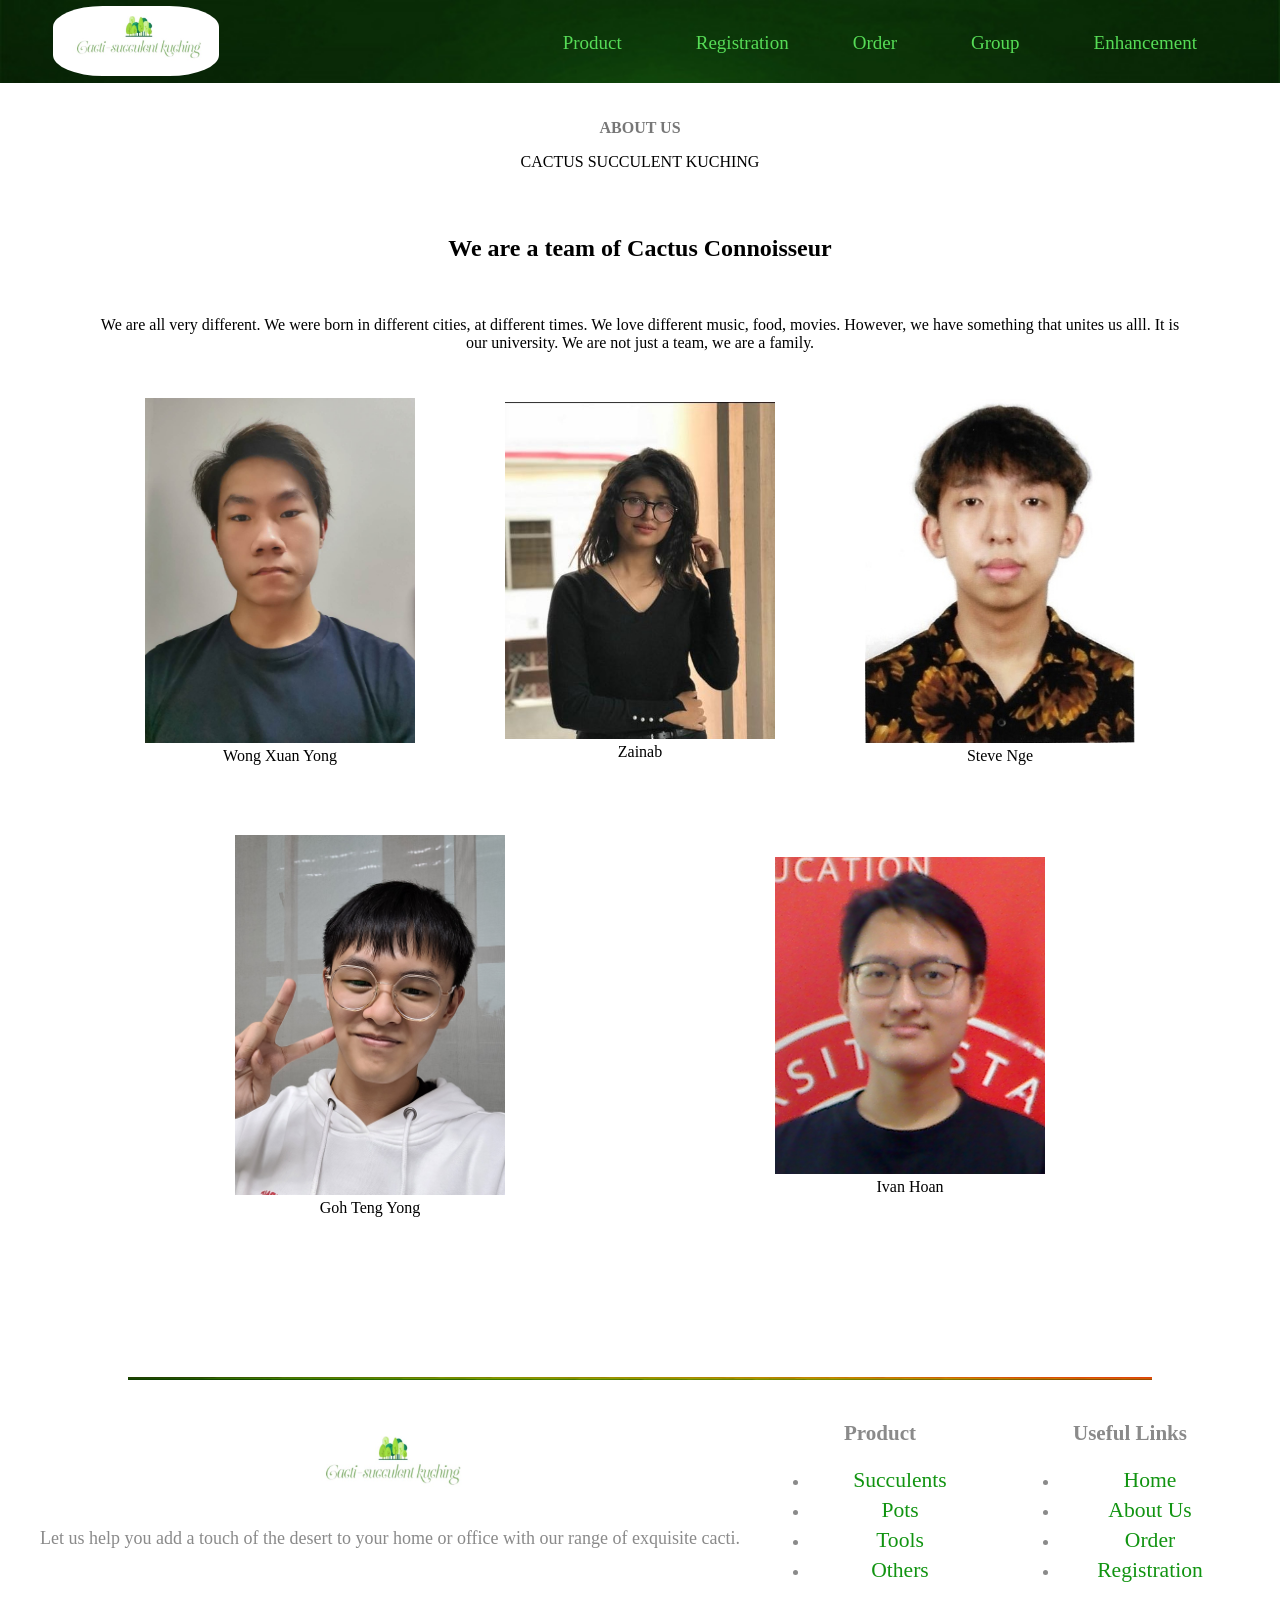
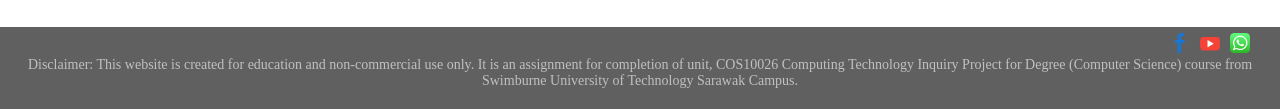
<file: aboutus.html>
<!DOCTYPE html>
<html lang="en">
	<head>
		<title>Cactus Succulent Kuching</title>
		<meta charset="UTF-8">
		<meta name="author" content="Steve Nge, Goh Teng Yong, Wong Xuan Yong, Ivan Hon, Zainab">
        <meta name="description" content="Beautiful Cactus in Kuching"/> 
        <meta name="keywords" content="Succulent, Kuching, Cactus, Kuching"/> 
		<link rel="icon" type="image/png" href="images/logo2.png">
		<link rel="stylesheet" type="text/css" href="style.css">
	</head>
	
	<body>
		<!--Navigation Bar-->
		<header>
            <table class="table_header">
                <tr>
                    <th><a href="index.html"><img src="images/logo.png" alt="Home Logo" class="image_header"></a></th>
                    <td>    
						<div class="dropdown">
							<button class="dropbtn"><a href="product.html" class="link_header">Product</a></button>
								<div class="dropdown-content">
									<a href="succulent.html" class="link_button">Cactus</a>
									<a href="pots.html" class="link_button">Pots</a>
									<a href="tools.html" class="link_button">Tools</a>
									<a href="others.html" class="link_button">Others</a>
								</div>
					    </div>
					</td>
                    <td><a href="registration.html" class="link_header">Registration</a></td>
                    <td><a href="order.html" class="link_header">Order</a></td>
                    <td>
                        <div class="dropdown">
                        <button class="dropbtn"><a href="aboutus.html" class="link_header">Group</a></button>
                            <div class="dropdown-content">
                                <a href="profile_1.html" class="link_button">XuanYong</a>
                                <a href="profile_2.html" class="link_button">Zainab</a>
                                <a href="profile_3.html" class="link_button">Steve</a>
                                <a href="profile_4.html" class="link_button">TengYong</a>
                                <a href="profile_5.html" class="link_button">Ivan</a>
                            </div>
                        </div>
                    </td>

					<td><a href="enhancement.html" class="link_header">Enhancement</a></td>
                </tr>
            </table>
        </header>

        <article>
            <div class="about_article">
                <div class="row">
                    <div class="col-2">
                        <div class="group">
                            <p class="word"><strong>ABOUT US</strong><p>
                            <p>Cactus Succulent Kuching<p>
                        </div>
                        <br>
                        <div class="line">
                            <h2>We are a team of Cactus Connoisseur</h2>
                            <br>
                            <p>We are all very different. We were born in different cities, at different times. We love different music, food, movies. However, we have something that unites us alll. It is our university. We are not just a team, we are a family.<p>
                        </div>
                    </div>
                </div>
            </div>
            
            <div class="about_article">
                <div class="row">
                    <div class="col-4">
                        <a href="profile_1.html"><img src="images/photo_1.jpg" alt="Xuan Yong"></a>
                        <figcaption class="name">Wong Xuan Yong</figcaption>
                    </div>
                    <div class="col-4">
                        <a href="profile_2.html"><img src="images/photo_2.jpg" alt="Zainab"></a>
                        <figcaption class="name">Zainab</figcaption>
                    </div>
                    <div class="col-4">
                        <a href="profile_3.html"><img src="images/photo_3.jpg" alt="Steve Nge"></a>
                        <figcaption class="name">Steve Nge</figcaption>
                    </div>
                    <div class="col-4">
                        <a href="profile_4.html"><img src="images/photo_4.jpg" alt="Goh Teng Yong "></a>
                        <figcaption class="name">Goh Teng Yong</figcaption>
                    </div>
                    <div class="col-4">
                        <a href="profile_5.html"><img src="images/photo_5.png" alt="Ivan Hoan"></a>
                        <figcaption class="name">Ivan Hoan</figcaption>
                    </div>
                </div>
            </div>
        </article>

		<footer>
			<div class="footer_line_container">
				<img src="images/images_footer.jpg" alt="Footer line" class="footer_line_pic">
			</div>
			
            <div class="footer">
                <div class="footer-box">
                    <div class="row">
                        <div class="footer-col-2">
                            <img src="images/logo.png" alt="logo" class="footer-image">
                            <p>Let us help you add a touch of the desert to your home or office with our range of exquisite cacti.</p>
                        </div>
                        <div class="footer-col-3">	
                            <h3><a href="product.html">Product</a></h3>
                            <ul>
                                <li><a href="succulent.html">Succulents</a></li>
                                <li><a href="pots.html">Pots</a></li>
                                <li><a href="tools.html">Tools</a></li>
                                <li><a href="others.html">Others</a></li>
                            </ul>
                        </div>
                        <div class="footer-col-4">
                            <h3>Useful Links</h3>
                            <ul>
                                <li><a href="index.html">Home</a></li>
                                <li><a href="aboutus.html">About Us</a></li>
                                <li><a href="order.html">Order</a></li>
                                <li><a href="registration.html">Registration</a></li>
                            </ul>
                        </div>
                    </div>
                </div>

				<div class="social-media">
					<a href="https://www.facebook.com/cactisucculentkch/" target="_blank">
						<i class="fab fa-facebook"></i>
						<img src="images/facebook.png" alt="facebook Icon">
					</a>
					<a href="https://www.youtube.com/@SucculentsBox" target="_blank">
						<img src="images/youtube.png" alt="YouTube Icon">
					 </a>
					<a href="https://www.whatsapp.com/" target="_blank">
						<img src="images/whatsapp.png" alt="WhatsApp">
					</a>
				</div>
				
            </div>

            <p class="footer-disclaimer">Disclaimer: This website is created for education and non-commercial use only. It is an assignment for completion of unit, COS10026 Computing Technology Inquiry Project for Degree (Computer Science) course from Swimburne University of Technology Sarawak Campus.</p>

        </footer>
    </body>
</html>
</file>
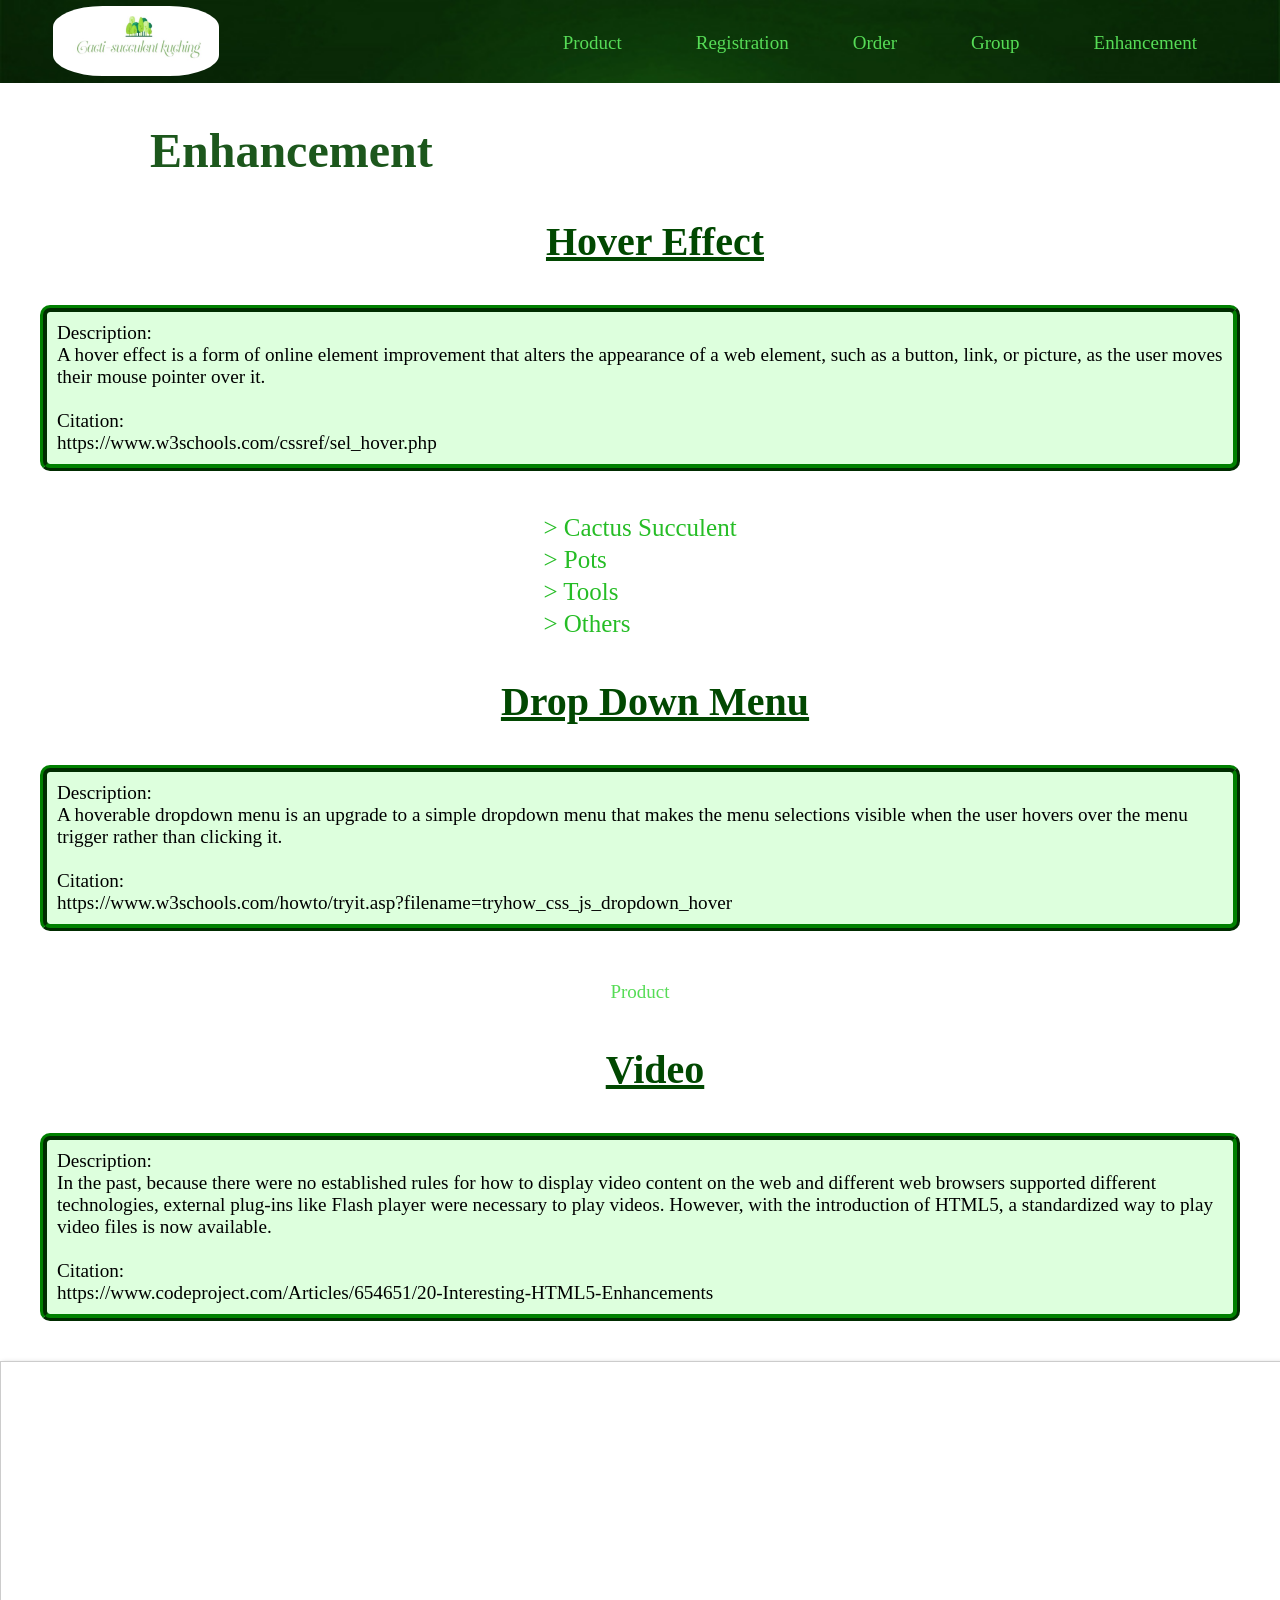
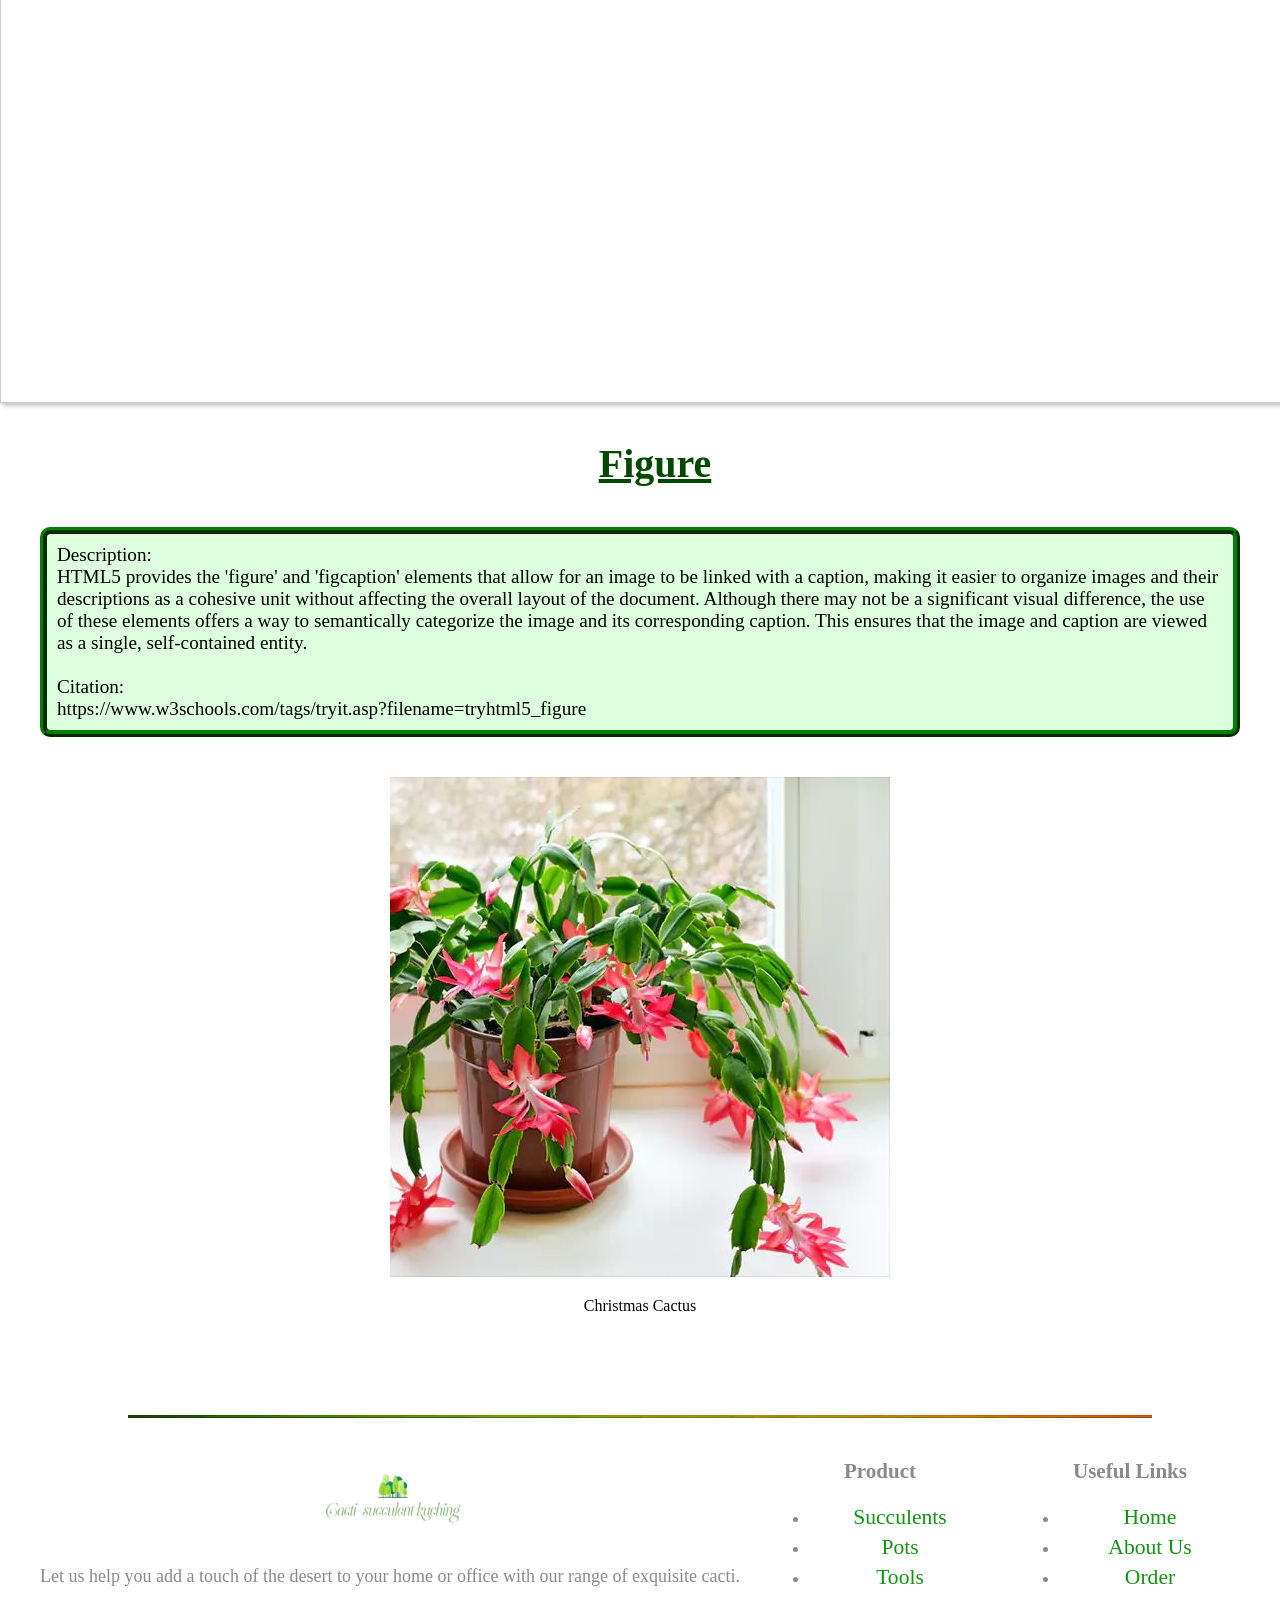
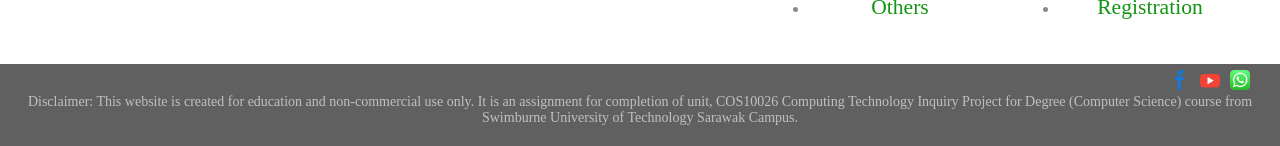
<file: enhancement.html>
<!DOCTYPE html>

<html lang="en">
    <head>
        <title>Cactus Succulent Kuching</title>
        <meta charset="UTF-8">
        <meta name="author" content="Steve Nge, Kenneth Goh, Wong Xuan Yong, Ivan Hon, Zainab">
        <meta name="description" content="Beautiful Cactus in Kuching"/> 
        <meta name="keywords" content="Succulent, Kuching, Cactus, Kuching"/> 
        <link rel="icon" type="image/png" href="images/logo2.png">
        <link rel="stylesheet" type="text/css" href="style.css">
    </head>

    <body>
        <!--Navigation Bar-->
		<header>
            <table class="table_header">
                <tr>
                    <th><a href="index.html"><img src="images/logo.png" alt="Home Logo" class="image_header"></a></th>
                    <td>    
						<div class="dropdown">
							<button class="dropbtn"><a href="product.html" class="link_header">Product</a></button>
								<div class="dropdown-content">
									<a href="succulent.html" class="link_button">Cactus</a>
									<a href="pots.html" class="link_button">Pots</a>
									<a href="tools.html" class="link_button">Tools</a>
									<a href="others.html" class="link_button">Others</a>
								</div>
					    </div>
					</td>
                    <td><a href="registration.html" class="link_header">Registration</a></td>
                    <td><a href="order.html" class="link_header">Order</a></td>
                    <td>
                        <div class="dropdown">
                        <button class="dropbtn"><a href="aboutus.html" class="link_header">Group</a></button>
                            <div class="dropdown-content">
                                <a href="profile_1.html" class="link_button">XuanYong</a>
                                <a href="profile_2.html" class="link_button">Zainab</a>
                                <a href="profile_3.html" class="link_button">Steve</a>
                                <a href="profile_4.html" class="link_button">Kenneth</a>
                                <a href="profile_5.html" class="link_button">Ivan</a>
                            </div>
                        </div>
                    </td>

					<td><a href="enhancement.html" class="link_header">Enhancement</a></td>
                </tr>
            </table>
        </header>

        <article>
            <h1 class="name_products">Enhancement</h1>
            <div>
                <h1 class="hh">Hover Effect</h1>
                <p class="content">
                    Description:<br>
                    A hover effect is a form of online element improvement that alters the appearance of a web element, such as a button, link, or picture, as the user moves their mouse pointer over it.<br><br>
                    Citation:<br>
                    https://www.w3schools.com/cssref/sel_hover.php
                </p>
                <table class="en_table">
                    <tr>
                    <td>
                    <div>
                        <a href="succulent.html" class="items_browse_product">> Cactus Succulent</a>
                    </div>
                    <div>
                        <a href="pots.html" class="items_browse_product">> Pots</a>
                    </div>
                    <div>
                        <a href="tools.html" class="items_browse_product">> Tools</a>
                    </div>
                    <div>
                        <a href="others.html" class="items_browse_product">> Others</a>
                    </div>
                    </td>
                    </tr>
				</table>
            </div>
            <div>
                <h1 class="hh">Drop Down Menu</h1>
                <p class="content">
                    Description:<br>
                    A hoverable dropdown menu is an upgrade to a simple dropdown menu that makes the menu selections visible when the user hovers over the menu trigger rather than clicking it.<br><br>
                    Citation:<br>
                    https://www.w3schools.com/howto/tryit.asp?filename=tryhow_css_js_dropdown_hover
                </p>
                <div class="en_drop">
                <div class="dropdown">
                    <button class="dropbtn"><a href="product.html" class="link_header">Product</a></button>
                        <div class="dropdown-content">
                            <a href="succulent.html" class="link_button">Cactus</a>
                            <a href="pots.html" class="link_button">Pots</a>
                            <a href="tools.html" class="link_button">Tools</a>
                            <a href="others.html" class="link_button">Others</a>
                        </div>
                </div>
                </div>
            </div>
            <div>
                <h1 class="hh">Video</h1>
                <p class="content">
                    Description:<br>
                    In the past, because there were no established rules for how to display video content on the web and different web browsers supported different technologies, external plug-ins like Flash player were necessary to play videos. However, with the introduction of HTML5, a standardized way to play video files is now available.<br><br>
                    Citation:<br>
                    https://www.codeproject.com/Articles/654651/20-Interesting-HTML5-Enhancements
                </p>
                <video width="360" type="video/mp4" class="video" muted autoplay loop>
                    <source src="videos/video.mp4" type="video/mp4">
                </video>
            </div>
            <div>
                <h1 class="hh">Figure</h1>
                <p class="content">
                    Description:<br>
                    HTML5 provides the 'figure' and 'figcaption' elements that allow for an image to be linked with a caption, making it easier to organize images and their descriptions as a cohesive unit without affecting the overall layout of the document. Although there may not be a significant visual difference, the use of these elements offers a way to semantically categorize the image and its corresponding caption. This ensures that the image and caption are viewed as a single, self-contained entity.<br><br>
                    Citation:<br>
                    https://www.w3schools.com/tags/tryit.asp?filename=tryhtml5_figure
                </p>
                <figure class="en_img">
                    <img src="images/ChristmasCactus.jpg" alt="ChristmasCactus" class="en_cactus">
                    <figcaption>
                        <p>Christmas Cactus</p>
                    </figcaption>
                </figure>               
            </div>
        </article>

	<!-- Footer -->
	<footer>
		<div class="footer_line_container">
			<img src="images/images_footer.jpg" alt="Footer line" class="footer_line_pic">
		</div>
		
		<div class="footer">
			<div class="footer-box">
				<div class="row">
					<div class="footer-col-2">
						<img src="images/logo.png" alt="logo" class="footer-image">
						<p>Let us help you add a touch of the desert to your home or office with our range of exquisite cacti.</p>
					</div>
					<div class="footer-col-3">	
						<h3><a href="product.html">Product</a></h3>
						<ul>
							<li><a href="succulent.html">Succulents</a></li>
							<li><a href="pots.html">Pots</a></li>
							<li><a href="tools.html">Tools</a></li>
							<li><a href="others.html">Others</a></li>
						</ul>
					</div>
					<div class="footer-col-4">
						<h3>Useful Links</h3>
						<ul>
							<li><a href="index.html">Home</a></li>
							<li><a href="aboutus.html">About Us</a></li>
							<li><a href="order.html">Order</a></li>
							<li><a href="registration.html">Registration</a></li>
						</ul>
					</div>
				</div>
			</div>

			<div class="social-media">
				<a href="https://www.facebook.com/cactisucculentkch/" target="_blank">
					<i class="fab fa-facebook"></i>
					<img src="images/facebook.png" alt="facebook Icon">
				</a>
				<a href="https://www.youtube.com/@SucculentsBox" target="_blank">
					<img src="images/youtube.png" alt="YouTube Icon">
				 </a>
				<a href="https://www.whatsapp.com/" target="_blank">
					<img src="images/whatsapp.png" alt="WhatsApp">
				</a>
			</div>
			
		</div>

		<p class="footer-disclaimer">Disclaimer: This website is created for education and non-commercial use only. It is an assignment for completion of unit, COS10026 Computing Technology Inquiry Project for Degree (Computer Science) course from Swimburne University of Technology Sarawak Campus.</p>
	</footer>
    </body>
</html>
</file>
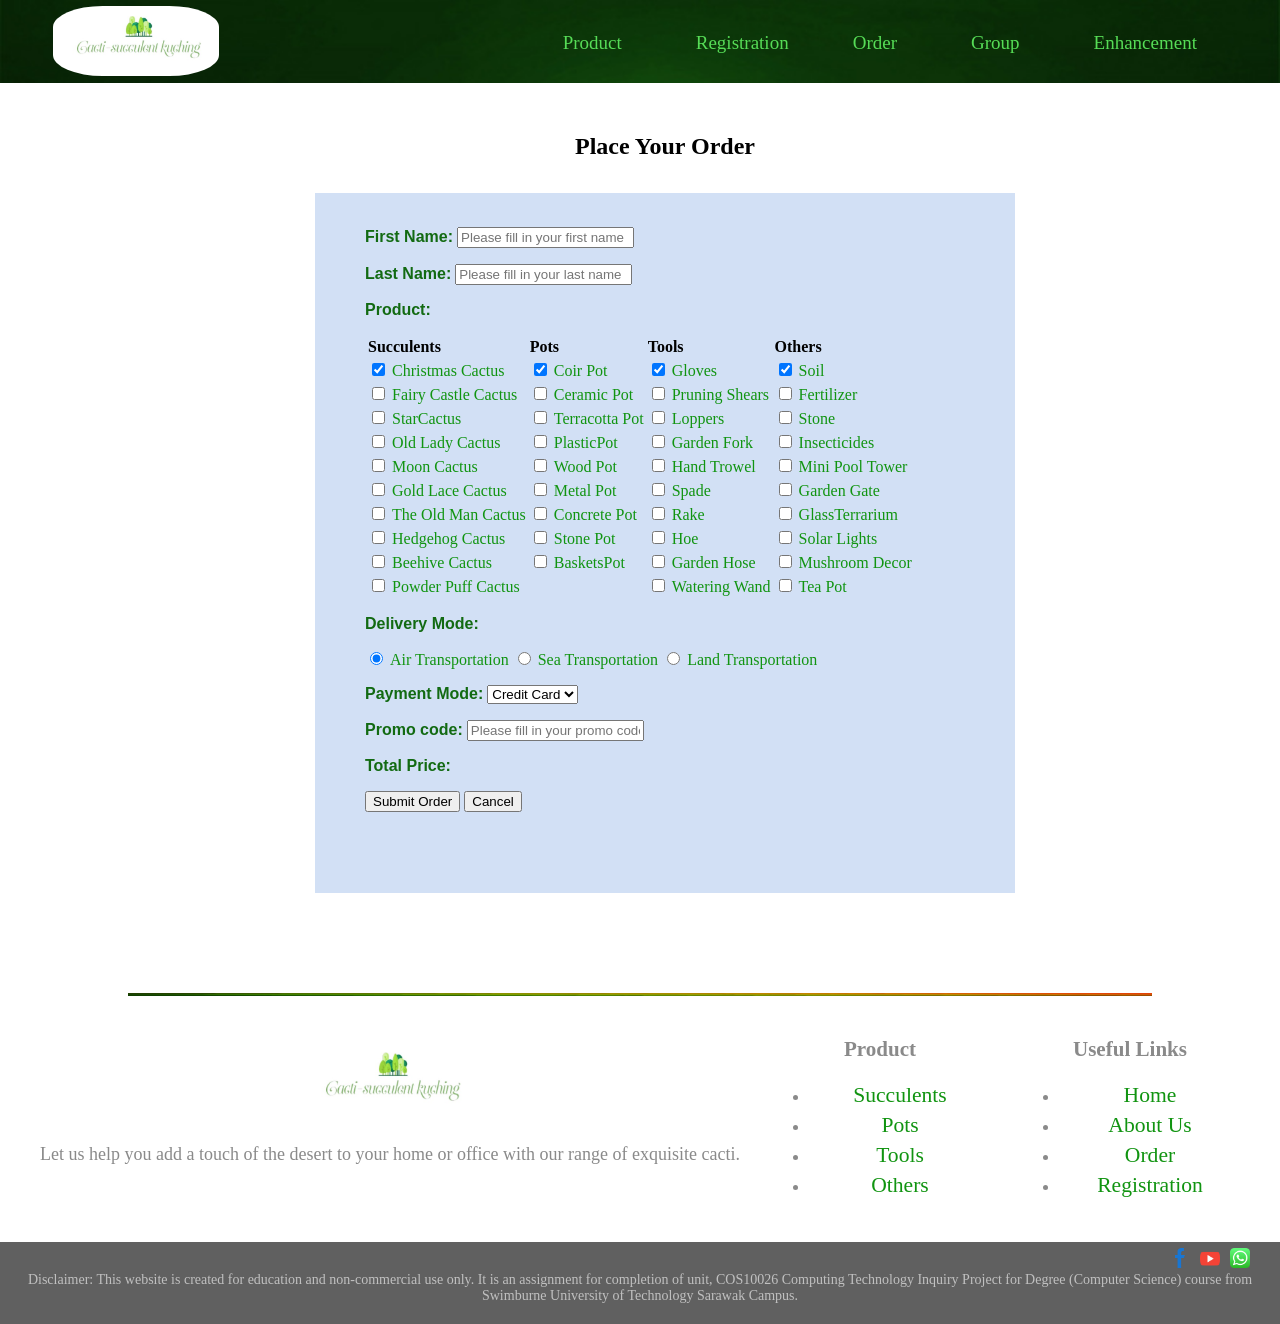
<file: order.html>
<!DOCTYPE html>
<html lang="en">
	<head>
		<title>Cactus Succulent Kuching</title>
		<meta charset="UTF-8">
		<meta name="author" content="Steve Nge, Goh Teng Yong, Wong Xuan Yong, Ivan Hon, Zainab">
        <meta name="description" content="Beautiful Cactus in Kuching"/> 
        <meta name="keywords" content="Succulent, Kuching, Cactus, Kuching"/> 
		<link rel="icon" type="image/png" href="images/logo2.png">
		<link rel="stylesheet" type="text/css" href="style.css">
	</head>
	
	<body>
		<header>
            <table class="table_header">
                <tr>
                    <th><a href="index.html"><img src="images/logo.png" alt="Home Logo" class="image_header"></a></th>
                    <td>    
						<div class="dropdown">
							<button class="dropbtn"><a href="product.html" class="link_header">Product</a></button>
								<div class="dropdown-content">
									<a href="succulent.html" class="link_button">Cactus</a>
									<a href="pots.html" class="link_button">Pots</a>
									<a href="tools.html" class="link_button">Tools</a>
									<a href="others.html" class="link_button">Others</a>
								</div>
					    </div>
					</td>
                    <td><a href="registration.html" class="link_header">Registration</a></td>
                    <td><a href="order.html" class="link_header">Order</a></td>
                    <td>
                        <div class="dropdown">
                        <button class="dropbtn"><a href="aboutus.html" class="link_header">Group</a></button>
                            <div class="dropdown-content">
                                <a href="profile_1.html" class="link_button">XuanYong</a>
                                <a href="profile_2.html" class="link_button">Zainab</a>
                                <a href="profile_3.html" class="link_button">Steve</a>
                                <a href="profile_4.html" class="link_button">TengYong</a>
                                <a href="profile_5.html" class="link_button">Ivan</a>
                            </div>
                        </div>
                    </td>

					<td><a href="enhancement.html" class="link_header">Enhancement</a></td>
                </tr>
            </table>
        </header>
		
		<article class="order_article">
			<h1 class="order_h1">Place Your Order</h1>
			<div class="order_div">
				<form action="mailto:102773249@students.swinburne.edu.my" method="post" id="order" class="order_form">
					<br>
					<p>
						<label for="first_name" class="order_word">First Name:</label>
						<input type="text" name="first_name" id="first_name" placeholder="Please fill in your first name" required="required" pattern="^[a-zA-Z]+$" maxlength="20">
					</p>

					<p>
						<label for="last_name" class="order_word">Last Name:</label>
						<input type="text" name="last_name" id="last_name" placeholder="Please fill in your last name" required="required" pattern="^[a-zA-Z]+$" maxlength="20">
					</p>

					<p class="order_word">Product:</p>

					<table>
						<tr>
							<th>Succulents</th>
							<th>Pots</th>
							<th>Tools</th>
							<th>Others</th>
						</tr>

						<tr>
							<td><input type="checkbox" id="ChristmasCactus" name="ChristmasCactus" value="ChristmasCactus" checked="checked">
								<label for="ChristmasCactus" class="order_word2">Christmas Cactus</label>
							</td>
							<td><input type="checkbox" id="CoirPot" name="CoirPot" value="CoirPot" checked="checked">
								<label for="CoirPot" class="order_word2">Coir Pot</label>
							</td>
							<td><input type="checkbox" id="Gloves" name="Gloves" value="Gloves" checked="checked">
								<label for="Gloves" class="order_word2">Gloves</label>
							</td>
							<td><input type="checkbox" id="Soil" name="Soil" value="Soil" checked="checked">
								<label for="Soil" class="order_word2">Soil</label>
							</td>
						</tr>

						<tr>
							<td><input type="checkbox" id="FairyCastleCactus" name="FairyCastleCactus" value="FairyCastleCactus">
								<label for="FairyCastleCactus" class="order_word2">Fairy Castle Cactus</label>
							</td>
							<td><input type="checkbox" id="CeramicPot" name="CeramicPot" value="CeramicPot">
								<label for="CeramicPot" class="order_word2">Ceramic Pot</label>
							</td>
							<td><input type="checkbox" id="PruningShears" name="PruningShears" value="PruningShears">
								<label for="PruningShears" class="order_word2">Pruning Shears</label>
							</td>
							<td><input type="checkbox" id="Fertilizer" name="Fertilizer" value="Fertilizer">
								<label for="Fertilizer" class="order_word2">Fertilizer</label>
							</td>
						</tr>

						<tr>
							<td><input type="checkbox" id="StarCactus" name="StarCactus" value="StarCactus">
								<label for="StarCactus" class="order_word2">StarCactus</label>
							</td>
							<td><input type="checkbox" id="TerracottaPot" name="TerracottaPot" value="TerracottaPot">
								<label for="TerracottaPot" class="order_word2">Terracotta Pot</label>
							</td>
							<td><input type="checkbox" id="Loppers" name="Loppers" value="Loppers">
								<label for="Loppers" class="order_word2">Loppers</label>
							</td>
							<td><input type="checkbox" id="Stone" name="Stone" value="Stone">
								<label for="Stone" class="order_word2">Stone</label>
							</td>
						</tr>

						<tr>
							<td><input type="checkbox" id="OldLadyCactus" name="OldLadyCactus" value="OldLadyCactus">
								<label for="Old Lady Cactus" class="order_word2"> Old Lady Cactus</label>
							</td>
							<td><input type="checkbox" id="PlasticPot" name="PlasticPot" value="PlasticPot">
								<label for="PlasticPot" class="order_word2">PlasticPot</label>
							</td>
							<td><input type="checkbox" id="GardenFork" name="product_2" value="GardenFork">
								<label for="GardenFork" class="order_word2">Garden Fork</label>
							</td>
							<td><input type="checkbox" id="Insecticides" name="Insecticides" value="Insecticides">
								<label for="Insecticides" class="order_word2">Insecticides</label>
							</td>
						</tr>

						<tr>
							<td><input type="checkbox" id="MoonCactus" name="MoonCactus" value="MoonCactus">
								<label for="MoonCactus" class="order_word2">Moon Cactus</label>
							</td>
							<td><input type="checkbox" id="WoodPot" name="WoodPot" value="WoodPot">
								<label for="WoodPot" class="order_word2">Wood Pot</label>
							</td>
							<td><input type="checkbox" id="HandTrowel" name="product_2" value="HandTrowel">
								<label for="HandTrowel" class="order_word2">Hand Trowel</label>
							</td>
							<td><input type="checkbox" id="MiniPoolTower" name="MiniPoolTower" value="MiniPoolTower">
								<label for="MiniPoolTower" class="order_word2">Mini Pool Tower</label>
							</td>
						</tr>

						<tr>
							<td><input type="checkbox" id="GoldLaceCactus" name="GoldLaceCactus" value="GoldLaceCactus">
								<label for="GoldLaceCactus" class="order_word2">Gold Lace Cactus</label>
							</td>
							<td><input type="checkbox" id="MetalPot" name="MetalPot" value="MetalPot">
								<label for="MetalPot" class="order_word2">Metal Pot</label>
							</td>
							<td><input type="checkbox" id="Spade" name="product_2" value="Spade">
								<label for="Spade" class="order_word2">Spade</label>
							</td>
							<td><input type="checkbox" id="GardenGate" name="GardenGate" value="GardenGate">
								<label for="GardenGate" class="order_word2">Garden Gate</label>
							</td>
						</tr>

						<tr>
							<td><input type="checkbox" id="TheOldManCactus" name="TheOldManCactus" value="TheOldManCactus">
								<label for="TheOldManCactus" class="order_word2">The Old Man Cactus</label>
							</td>
							<td><input type="checkbox" id="ConcretePot" name="ConcretePot" value="ConcretePot">
								<label for="ConcretePot" class="order_word2">Concrete Pot</label>
							</td>
							<td><input type="checkbox" id="Rake" name="product_2" value="Rake">
								<label for="Rake" class="order_word2">Rake</label>
							</td>
							<td><input type="checkbox" id="GlassTerrarium" name="GlassTerrarium" value="GlassTerrarium">
								<label for="GlassTerrarium" class="order_word2">GlassTerrarium</label>
							</td>
						</tr>

						<tr>
							<td><input type="checkbox" id="HedgehogCactus" name="HedgehogCactus" value="HedgehogCactus">
								<label for="HedgehogCactus" class="order_word2">Hedgehog Cactus</label>
							</td>
							<td><input type="checkbox" id="StonePot" name="StonePot" value="StonePot">
								<label for="StonePot" class="order_word2">Stone Pot</label>
							</td>
							<td><input type="checkbox" id="Hoe" name="Hoe" value="Hoe">
								<label for="Hoe" class="order_word2">Hoe</label>
							</td>
							<td><input type="checkbox" id="SolarLights" name="SolarLights" value="SolarLights">
								<label for="SolarLights" class="order_word2">Solar Lights</label>
							</td>
						</tr>

						<tr>
							<td><input type="checkbox" id="BeehiveCactus" name="BeehiveCactus" value="BeehiveCactus">
								<label for="BeehiveCactus" class="order_word2">Beehive Cactus</label>
							</td>
							<td><input type="checkbox" id="FairyCastleCactus" name="BasketsPot" value="BasketsPot">
								<label for="BasketsPot" class="order_word2">BasketsPot</label>
							</td>
							<td><input type="checkbox" id="GardenHose" name="GardenHose" value="GardenHose">
								<label for="GardenHose" class="order_word2">Garden Hose</label>
							</td>
							<td><input type="checkbox" id="MushroomDecor" name="MushroomDecor" value="MushroomDecor">
								<label for="MushroomDecor" class="order_word2">Mushroom Decor</label>
							</td>
						</tr>

						<tr>
							<td><input type="checkbox" id="PowderPuffCactus" name="PowderPuffCactus" value="PowderPuffCactus">
								<label for="PowderPuffCactus" class="order_word2">Powder Puff Cactus</label>
							</td>
							<td>
							</td>
							<td><input type="checkbox" id="WateringWand" name="WateringWand" value="WateringWand">
								<label for="WateringWand" class="order_word2">Watering Wand</label>
							</td>
							<td><input type="checkbox" id="TeaPot" name="TeaPot" value="TeaPot">
								<label for="TeaPot" class="order_word2">Tea Pot</label>
							</td>
						</tr>
					</table>

					<p class="order_word">Delivery Mode:</p>
						<input type="radio" id="air_transportation" name="transportation" value="Air_Transportation" checked="checked">
						<label for="air_transportation" class="order_word2">Air Transportation</label>

						<input type="radio" id="sea_transportation" name="transportation" value="Sea_Transportation">
						<label for="sea_transportation" class="order_word2">Sea Transportation</label>

						<input type="radio" id="land_transportation" name="transportation" value="Land_Transportation">
						<label for="land_transportation" class="order_word2">Land Transportation</label>

					<p>
						<label for="payment" class="order_word">Payment Mode:</label>
						<select id="payment" name="payment">
							<option value="credit_card">Credit Card</option>
							<option value="debit_card">Debit Card</option>
							<option value="paypal">Paypal</option>
						</select>
					</p>

					<!--promo code-->
					<p>
						<label for="promo_code" class="order_word">Promo code:</label>
						<input type="text" name="promo_code" id="promo_code" placeholder="Please fill in your promo code" pattern="^[a-zA-Z]+$" maxlength="10">
					</p>

					<!--Price-->

					<p class="order_word">
						Total Price:
					</p>

					<p>
						<input type="submit" value="Submit Order">
						<input type="reset" value="Cancel">
					</p>
				</form>
			</div>
		</article>
		
		<footer>
			<div class="footer_line_container">
				<img src="images/images_footer.jpg" alt="Footer line" class="footer_line_pic">
			</div>
			
            <div class="footer">
                <div class="footer-box">
                    <div class="row">
                        <div class="footer-col-2">
                            <img src="images/logo.png" alt="logo" class="footer-image">
                            <p>Let us help you add a touch of the desert to your home or office with our range of exquisite cacti.</p>
                        </div>
                        <div class="footer-col-3">	
                            <h3><a href="product.html">Product</a></h3>
                            <ul>
                                <li><a href="succulent.html">Succulents</a></li>
                                <li><a href="pots.html">Pots</a></li>
                                <li><a href="tools.html">Tools</a></li>
                                <li><a href="others.html">Others</a></li>
                            </ul>
                        </div>
                        <div class="footer-col-4">
                            <h3>Useful Links</h3>
                            <ul>
								<li><a href="index.html">Home</a></li>
                                <li><a href="aboutus.html">About Us</a></li>
                                <li><a href="order.html">Order</a></li>
                                <li><a href="registration.html">Registration</a></li>
                            </ul>
                        </div>
                    </div>
                </div>

				<div class="social-media">
					<a href="https://www.facebook.com/cactisucculentkch/" target="_blank">
						<i class="fab fa-facebook"></i>
						<img src="images/facebook.png" alt="facebook Icon">
					</a>
					<a href="https://www.youtube.com/@SucculentsBox" target="_blank">
						<img src="images/youtube.png" alt="YouTube Icon">
					 </a>
					<a href="https://www.whatsapp.com/" target="_blank">
						<img src="images/whatsapp.png" alt="WhatsApp">
					</a>
				</div>
				
            </div>

            <p class="footer-disclaimer">Disclaimer: This website is created for education and non-commercial use only. It is an assignment for completion of unit, COS10026 Computing Technology Inquiry Project for Degree (Computer Science) course from Swimburne University of Technology Sarawak Campus.</p>
        </footer>
		
	</body>
</html>
</file>
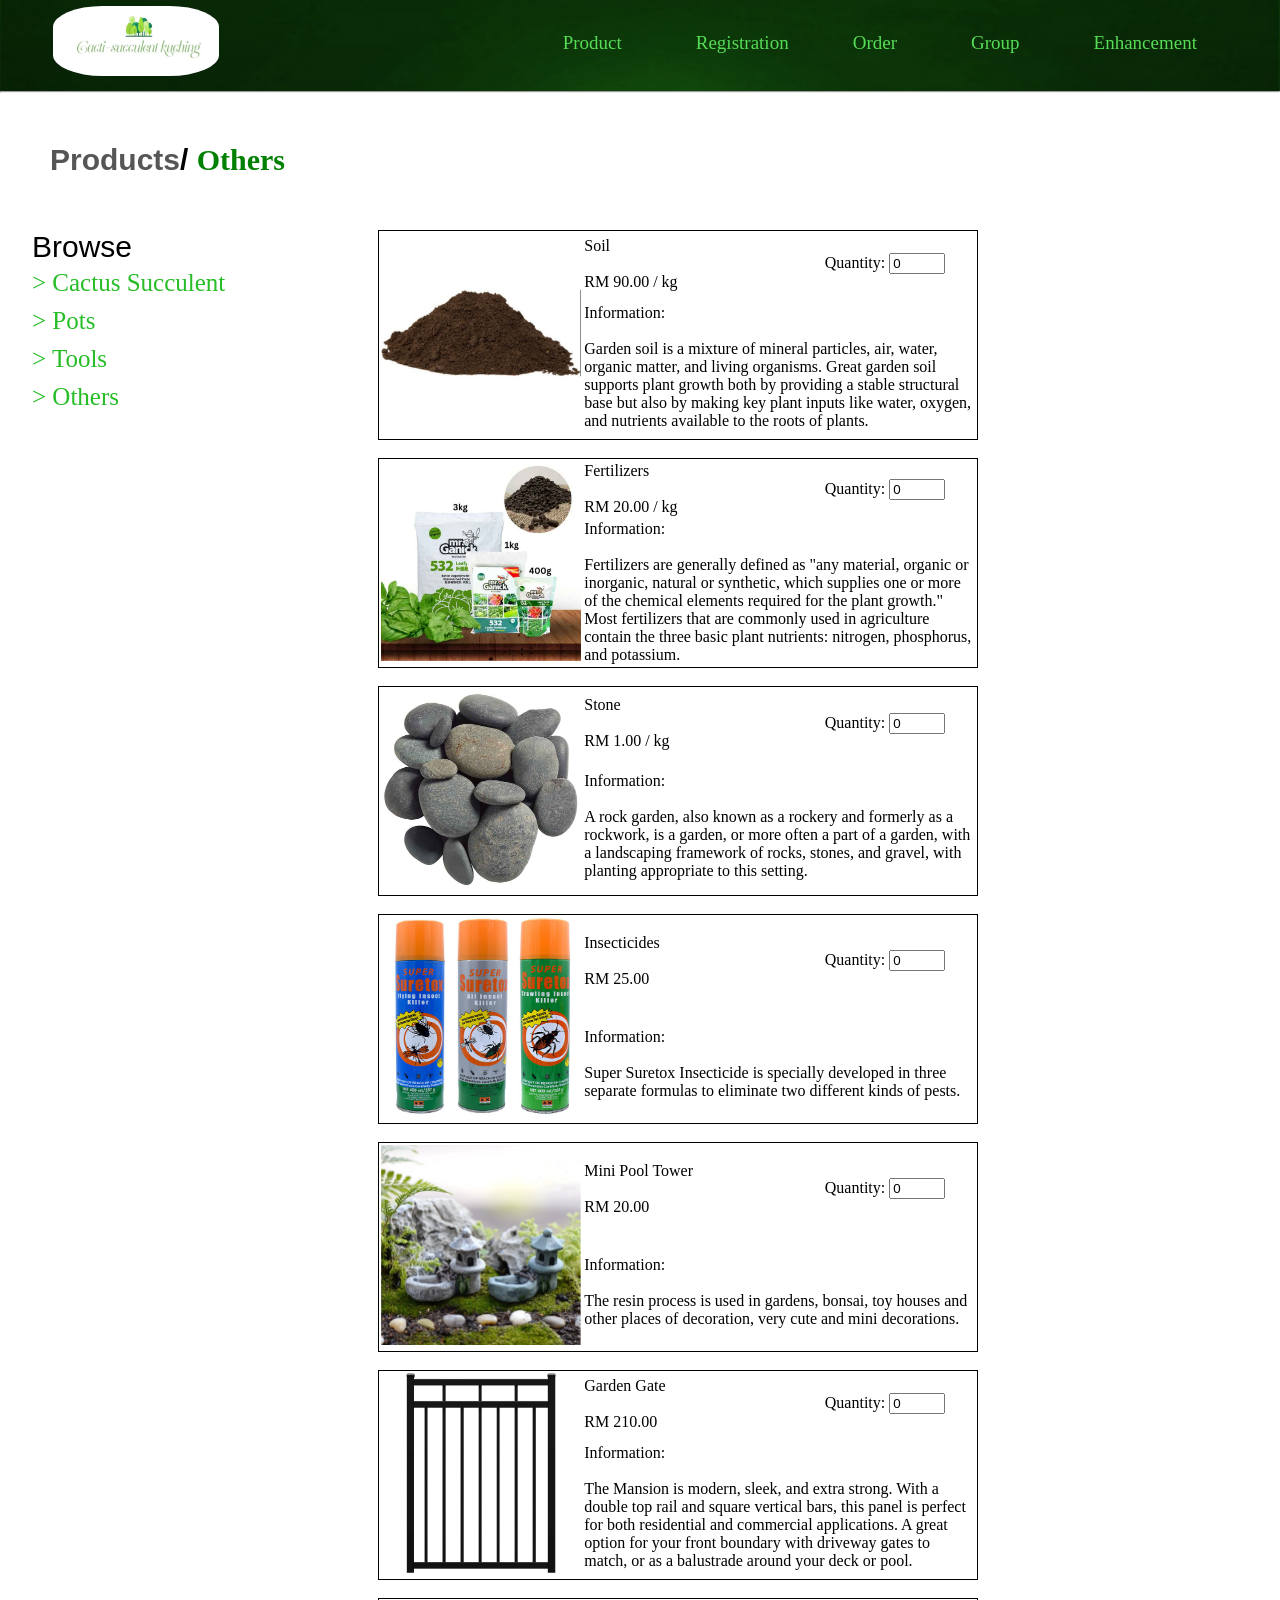
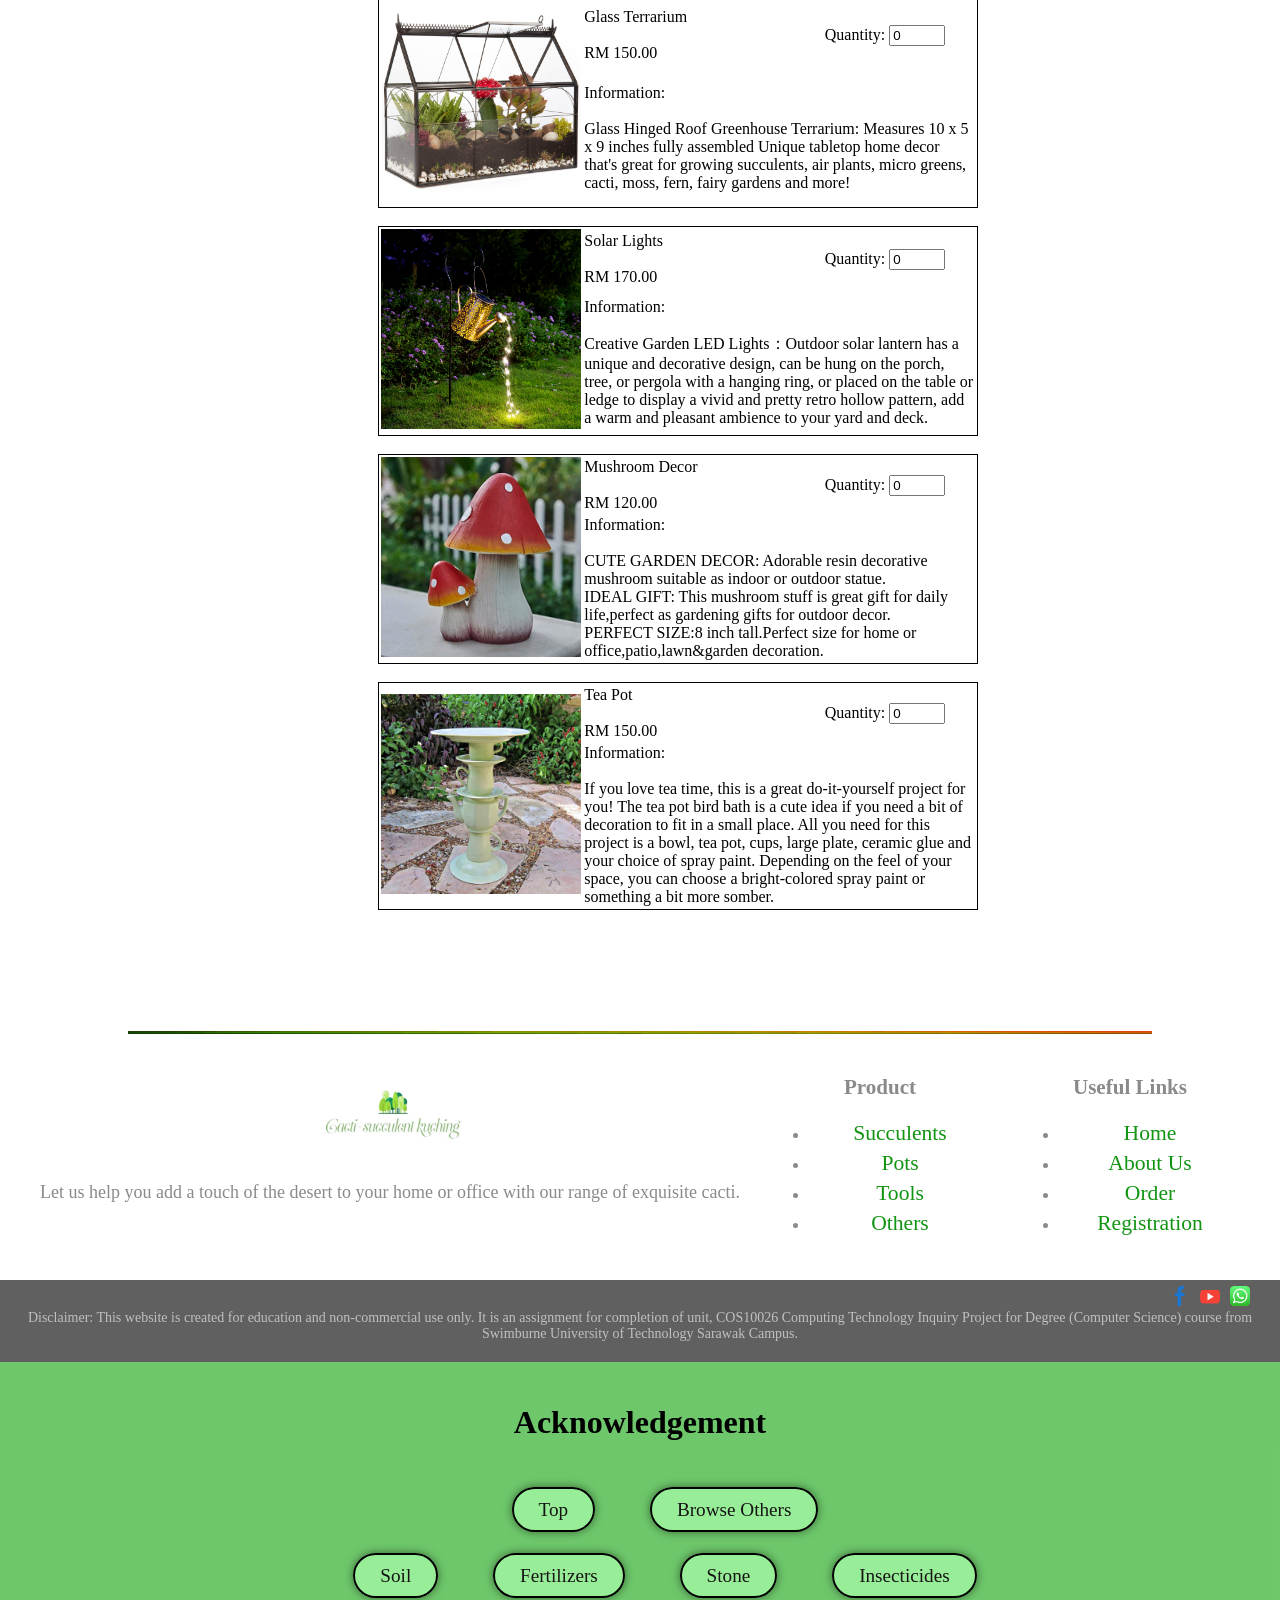
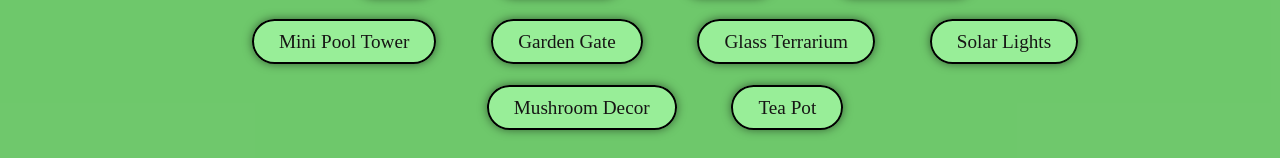
<file: others.html>
<!DOCTYPE html>
<html lang="en">
	<head>
		<title>Cactus Succulent Kuching</title>
		<meta charset="UTF-8">
		<meta name="author" content="Steve Nge, Goh Teng Yong, Wong Xuan Yong, Ivan Hon, Zainab">
        <meta name="description" content="Beautiful Cactus in Kuching"/> 
        <meta name="keywords" content="Succulent, Kuching, Cactus, Kuching"/> 
		<link rel="icon" type="image/png" href="images/logo2.png">
		<link rel="stylesheet" type="text/css" href="style.css">
	</head>
    <body>
		<header>
			<table class="table_header">
				<tr>
					<th><a href="index.html"><img src="images/logo.png" alt="Home Logo" class="image_header"></a></th>
					<td>    
						<div class="dropdown">
							<button class="dropbtn"><a href="product.html" class="link_header">Product</a></button>
								<div class="dropdown-content">
									<a href="succulent.html" class="link_button">Cactus</a>
									<a href="pots.html" class="link_button">Pots</a>
									<a href="tools.html" class="link_button">Tools</a>
									<a href="others.html" class="link_button">Others</a>
								</div>
						</div>
					</td>
					<td><a href="registration.html" class="link_header">Registration</a></td>
					<td><a href="order.html" class="link_header">Order</a></td>
					<td>
						<div class="dropdown">
						<button class="dropbtn"><a href="aboutus.html" class="link_header">Group</a></button>
							<div class="dropdown-content">
								<a href="profile_1.html" class="link_button">XuanYong</a>
								<a href="profile_2.html" class="link_button">Zainab</a>
								<a href="profile_3.html" class="link_button">Steve</a>
								<a href="profile_4.html" class="link_button">TengYong</a>
								<a href="profile_5.html" class="link_button">Ivan</a>
							</div>
						</div>
					</td>
	
					<td><a href="enhancement.html" class="link_header">Enhancement</a></td>
				</tr>
			</table>
			<hr>
		</header>

        <article>
			<section id="product_toplocation">
            <h1 class="series_product"><a href="product.html" class="link_product">Products</a>/ <span class="series_name_product">Others</span></h1>
			</section>
			<table>

                <tr>
					<section id="browse">
                    <td class="items_browse">
						Browse
						<div><a href="succulent.html" class="items_browse_product">> Cactus Succulent</a></div>
						<div><a href="pots.html" class="items_browse_product">> Pots</a></div>
						<div><a href="tools.html" class="items_browse_product">> Tools</a></div>
						<div><a href="others.html" class="items_browse_product">> Others</a></div>

					</td>
					</section>
                    <td rowspan="5">
						<section id="item_1">
                        <table class="items_table">
                            <tr>
                                <td rowspan="2" class="items_pic_table"><img src="images/Soil.jpg" alt="Soil" class="items_product"></td>
								<td>Soil<br><br>RM 90.00 / kg</td>
								<td class="items_add">
									<label for="quantity">Quantity:</label>
									<input type="number" id="quantity" name="quantity" min="0" max="999" value="0" class="quantity-input">
								</td>
                            </tr>
							<tr>
								<td colspan="2" class="items_infor">Information:<br><br>Garden soil is a mixture of mineral particles, air, water, organic matter, and living organisms. Great garden soil supports plant growth both by providing a stable structural base but also by making key plant inputs like water, oxygen, and nutrients available to the roots of plants.</td>
							</tr>
                        </table>
						</section>
						<br>
												
                        <section id="item_2">
						<table class="items_table">
                            <tr>
                                <td rowspan="2" class="items_pic_table"><img src="images/Fertilizer.jpg" alt="Fertilizer" class="items_product"></td>
								<td>Fertilizers<br><br>RM 20.00 / kg</td>
								<td class="items_add">
									<label for="quantity">Quantity:</label>
									<input type="number" id="quantity" name="quantity" min="0" max="999" value="0" class="quantity-input">
								</td>
                            </tr>
							<tr>
								<td colspan="2" class="items_infor">Information:<br><br>Fertilizers are generally defined as "any material, organic or inorganic, natural or synthetic, which supplies one or more of the chemical elements required for the plant growth." Most fertilizers that are commonly used in agriculture contain the three basic plant nutrients: nitrogen, phosphorus, and potassium.</td>
							</tr>
                        </table>
						</section>
						<br>
								
						<section id="item_3">
                        <table class="items_table">
                            <tr>
                                <td rowspan="2" class="items_pic_table"><img src="images/Stone.jpg" alt="Stone" class="items_product"></td>
								<td>Stone<br><br>RM 1.00 / kg</td>
								<td class="items_add">
									<label for="quantity">Quantity:</label>
									<input type="number" id="quantity" name="quantity" min="0" max="999" value="0" class="quantity-input">
								</td>
                            </tr>
							<tr>
								<td colspan="2" class="items_infor">Information:<br><br>A rock garden, also known as a rockery and formerly as a rockwork, is a garden, or more often a part of a garden, with a landscaping framework of rocks, stones, and gravel, with planting appropriate to this setting.</td>
							</tr>
                        </table>
						</section>
						<br>
							
						<section id="item_4">
                        <table class="items_table">
                            <tr>
                                <td rowspan="2" class="items_pic_table"><img src="images/Insecticides.jpg" alt="Insecticides" class="items_product"></td>
								<td>Insecticides<br><br>RM 25.00</td>
								<td class="items_add">
									<label for="quantity">Quantity:</label>
									<input type="number" id="quantity" name="quantity" min="0" max="999" value="0" class="quantity-input">
								</td>
                            </tr>
							<tr>
								<td colspan="2" class="items_infor">Information:<br><br>Super Suretox Insecticide is specially developed in three separate formulas to eliminate two different kinds of pests.</td>
							</tr>
                        </table>
						</section>
						<br>
									
						<section id="item_5">
                        <table class="items_table">
                            <tr>
                                <td rowspan="2" class="items_pic_table"><img src="images/MiniPoolTower.jpg" alt="MiniPoolTower" class="items_product"></td>
								<td>Mini Pool Tower<br><br>RM 20.00</td>
								<td class="items_add">
									<label for="quantity">Quantity:</label>
									<input type="number" id="quantity" name="quantity" min="0" max="999" value="0" class="quantity-input">
								</td>
                            </tr>
							<tr>
								<td colspan="2" class="items_infor">Information:<br><br>The resin process is used in gardens, bonsai, toy houses and other places of decoration, very cute and mini decorations.</td>
							</tr>
                        </table>
						</section>
						<br>
												
						<section id="item_6">
                        <table class="items_table">
                            <tr>
                                <td rowspan="2" class="items_pic_table"><img src="images/GardenGate.jpg" alt="GardenGate" class="items_product"></td>
								<td>Garden Gate<br><br>RM 210.00</td>
								<td class="items_add">
									<label for="quantity">Quantity:</label>
									<input type="number" id="quantity" name="quantity" min="0" max="999" value="0" class="quantity-input">
								</td>
                            </tr>
							<tr>
								<td colspan="2" class="items_infor">Information:<br><br>The Mansion is modern, sleek, and extra strong. With a double top rail and square vertical bars, this panel is perfect for both residential and commercial applications. A great option for your front boundary with driveway gates to match, or as a balustrade around your deck or pool.</td>
							</tr>
                        </table>
						</section>
						<br>
										
						<section id="item_7">
                        <table class="items_table">
                            <tr>
                                <td rowspan="2" class="items_pic_table"><img src="images/GlassTerrarium.jpg" alt="GlassTerrarium" class="items_product"></td>
								<td>Glass Terrarium<br><br>RM 150.00</td>
								<td class="items_add">
									<label for="quantity">Quantity:</label>
									<input type="number" id="quantity" name="quantity" min="0" max="999" value="0" class="quantity-input">
								</td>
                            </tr>
							<tr>
								<td colspan="2" class="items_infor">Information:<br><br>Glass Hinged Roof Greenhouse Terrarium: Measures 10 x 5 x 9 inches fully assembled
								Unique tabletop home decor that's great for growing succulents, air plants, micro greens, cacti, moss, fern, fairy gardens and more!</td>
							</tr>
                        </table>
						<br>
										
						<section id="item_8">
                        <table class="items_table">
                            <tr>
                                <td rowspan="2" class="items_pic_table"><img src="images/SolarLights.jpg" alt="SolarLights" class="items_product"></td>
								<td>Solar Lights<br><br>RM 170.00</td>
								<td class="items_add">
									<label for="quantity">Quantity:</label>
									<input type="number" id="quantity" name="quantity" min="0" max="999" value="0" class="quantity-input">
								</td>
                            </tr>
							<tr>
								<td colspan="2" class="items_infor">Information:<br><br>Creative Garden LED Lights：Outdoor solar lantern has a unique and decorative design, can be hung on the porch, tree, or pergola with a hanging ring, or placed on the table or ledge to display a vivid and pretty retro hollow pattern, add a warm and pleasant ambience to your yard and deck.</td>
							</tr>
                        </table>
						</section>
						<br>
									
						<section id="item_9">
                        <table class="items_table">
                            <tr>
                                <td rowspan="2" class="items_pic_table"><img src="images/MushroomDecor.jpg" alt="MushroomDecor" class="items_product"></td>
								<td>Mushroom Decor<br><br>RM 120.00</td>
								<td class="items_add">
									<label for="quantity">Quantity:</label>
									<input type="number" id="quantity" name="quantity" min="0" max="999" value="0" class="quantity-input">
								</td>
                            </tr>
							<tr>
								<td colspan="2" class="items_infor">Information:<br><br>CUTE GARDEN DECOR: Adorable resin decorative mushroom suitable as indoor or outdoor statue.<br>IDEAL GIFT: This mushroom stuff is great gift for daily life,perfect as gardening gifts for outdoor decor.<br>PERFECT SIZE:8 inch tall.Perfect size for home or office,patio,lawn&garden decoration.</td>
							</tr>
                        </table>
						</section>
						<br>

						<section id="item_10">						
                        <table class="items_table">
                            <tr>
                                <td rowspan="2" class="items_pic_table"><img src="images/TeaPot.jpg" alt="TeaPot" class="items_product"></td>
								<td>Tea Pot<br><br>RM 150.00</td>
								<td class="items_add">
									<label for="quantity">Quantity:</label>
									<input type="number" id="quantity" name="quantity" min="0" max="999" value="0" class="quantity-input">
								</td>
                            </tr>
							<tr>
								<td colspan="2" class="items_infor">Information:<br><br>If you love tea time, this is a great do-it-yourself project for you! The tea pot bird bath is a cute idea if you need a bit of decoration to fit in a small place. All you need for this project is a bowl, tea pot, cups, large plate, ceramic glue and your choice of spray paint. Depending on the feel of your space, you can choose a bright-colored spray paint or something a bit more somber.</td>
							</tr>
                        </table>
						</section>
						<br>

                    </td>
                </tr>
            </table>
        </article>

		<footer>
			<div class="footer_line_container">
				<img src="images/images_footer.jpg" alt="Footer line" class="footer_line_pic">
			</div>
			
            <div class="footer">
                <div class="footer-box">
                    <div class="row">
                        <div class="footer-col-2">
                            <img src="images/logo.png" alt="logo" class="footer-image">
                            <p>Let us help you add a touch of the desert to your home or office with our range of exquisite cacti.</p>
                        </div>
                        <div class="footer-col-3">	
                            <h3><a href="product.html">Product</a></h3>
                            <ul>
                                <li><a href="succulent.html">Succulents</a></li>
                                <li><a href="pots.html">Pots</a></li>
                                <li><a href="tools.html">Tools</a></li>
                                <li><a href="others.html">Others</a></li>
                            </ul>
                        </div>
                        <div class="footer-col-4">
                            <h3>Useful Links</h3>
                            <ul>
								<li><a href="index.html">Home</a></li>
                                <li><a href="aboutus.html">About Us</a></li>
                                <li><a href="order.html">Order</a></li>
                                <li><a href="registration.html">Registration</a></li>
                            </ul>
                        </div>
                    </div>
                </div>

				<div class="social-media">
					<a href="https://www.facebook.com/cactisucculentkch/" target="_blank">
						<i class="fab fa-facebook"></i>
						<img src="images/facebook.png" alt="facebook Icon">
					</a>
					<a href="https://www.youtube.com/@SucculentsBox" target="_blank">
						<img src="images/youtube.png" alt="YouTube Icon">
					 </a>
					<a href="https://www.whatsapp.com/" target="_blank">
						<img src="images/whatsapp.png" alt="WhatsApp">
					</a>
				</div>
				
            </div>

            <p class="footer-disclaimer">Disclaimer: This website is created for education and non-commercial use only. It is an assignment for completion of unit, COS10026 Computing Technology Inquiry Project for Degree (Computer Science) course from Swimburne University of Technology Sarawak Campus.</p>

			<div class="acknow_div">
				<h1 class="acknow">Acknowledgement</h1>
				<br>
				<p class="acknow_link">
					<a href="#product_toplocation" class="acknow_linking">Top</a>
					<a href="#browse" class="acknow_linking">Browse Others</a>
					<br>
					<br>
					<br>
					<a href="#item_1" class="acknow_linking">Soil</a>
					<a href="#item_2" class="acknow_linking">Fertilizers</a>
					<a href="#item_3" class="acknow_linking">Stone</a>
					<a href="#item_4" class="acknow_linking">Insecticides</a>
					<br>
					<br>
					<br>
					<a href="#item_5" class="acknow_linking">Mini Pool Tower</a>
					<a href="#item_6" class="acknow_linking">Garden Gate</a>
					<a href="#item_7" class="acknow_linking">Glass Terrarium</a>
					<a href="#item_8" class="acknow_linking">Solar Lights</a>
					<br>
					<br>
					<br>
					<a href="#item_9" class="acknow_linking">Mushroom Decor</a>
					<a href="#item_10" class="acknow_linking">Tea Pot</a>
				</p>
		    </div>
        </footer>
    </body>
</html>
</file>
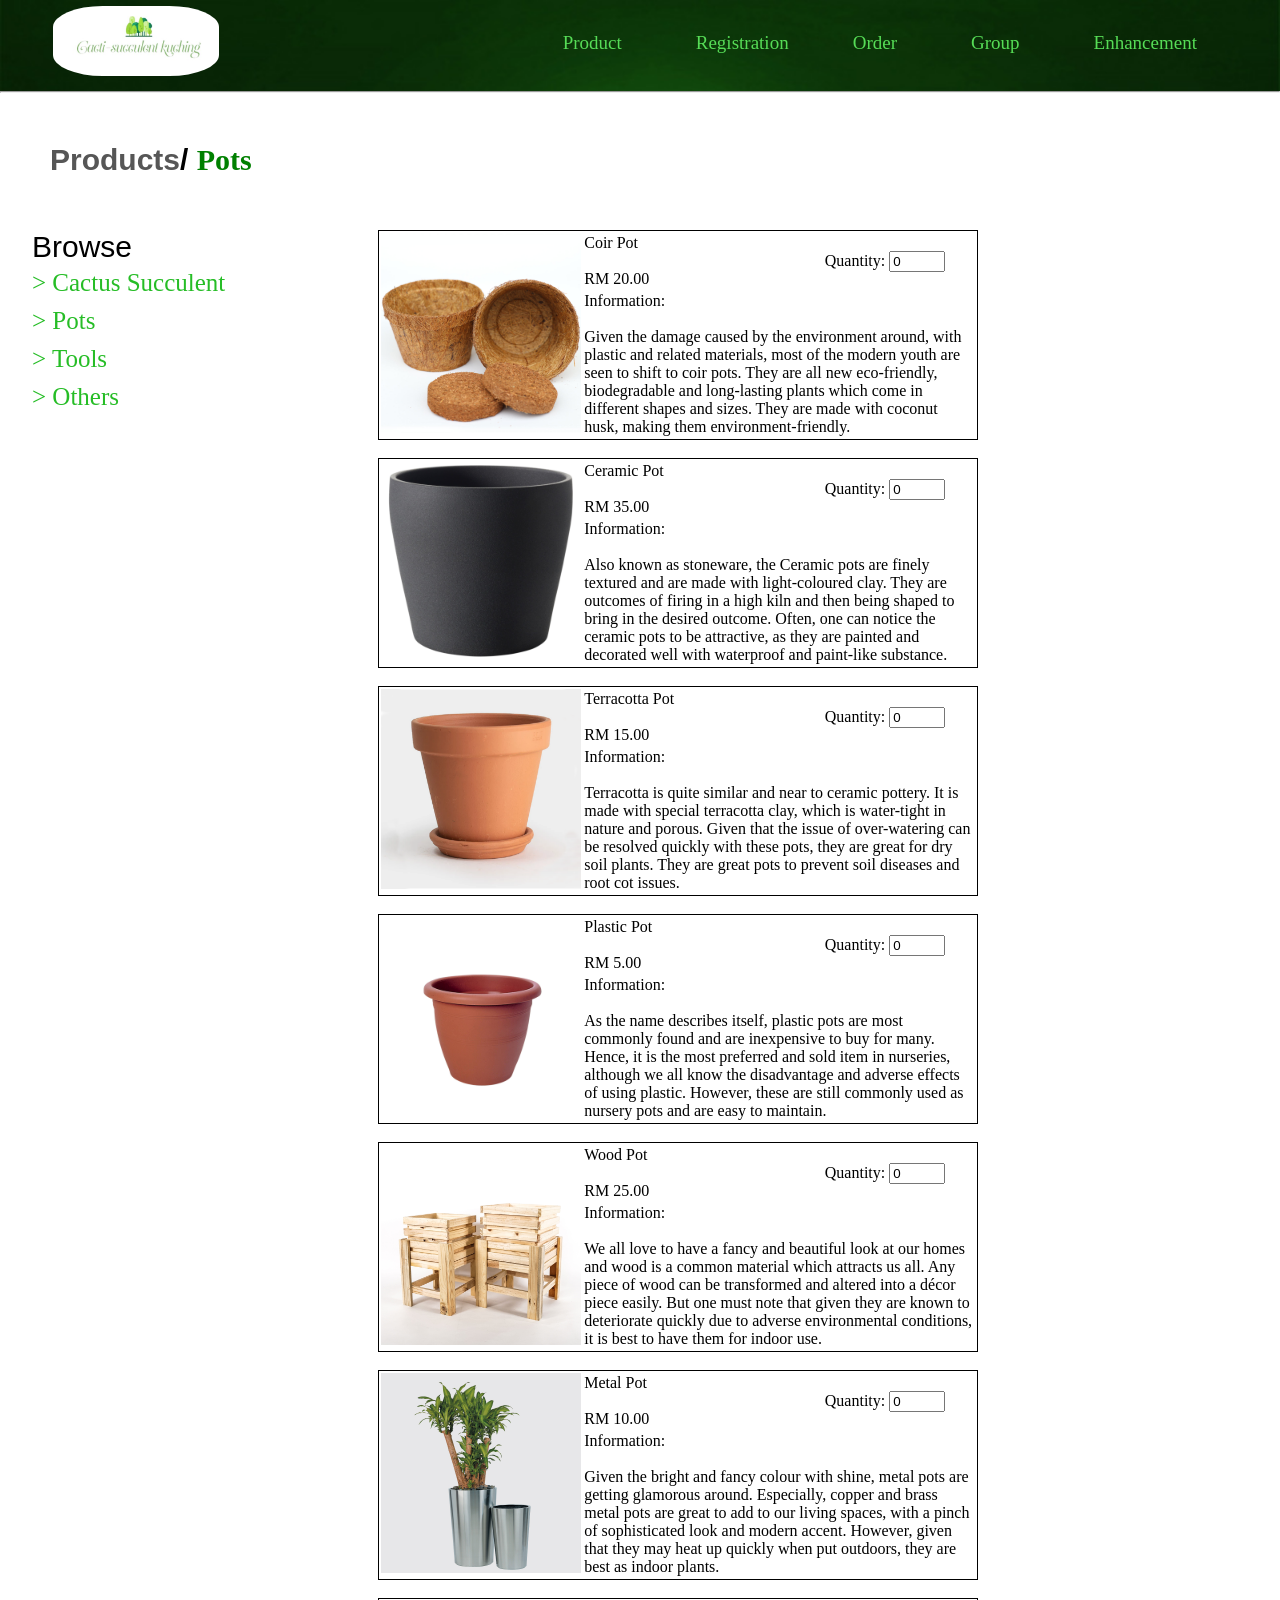
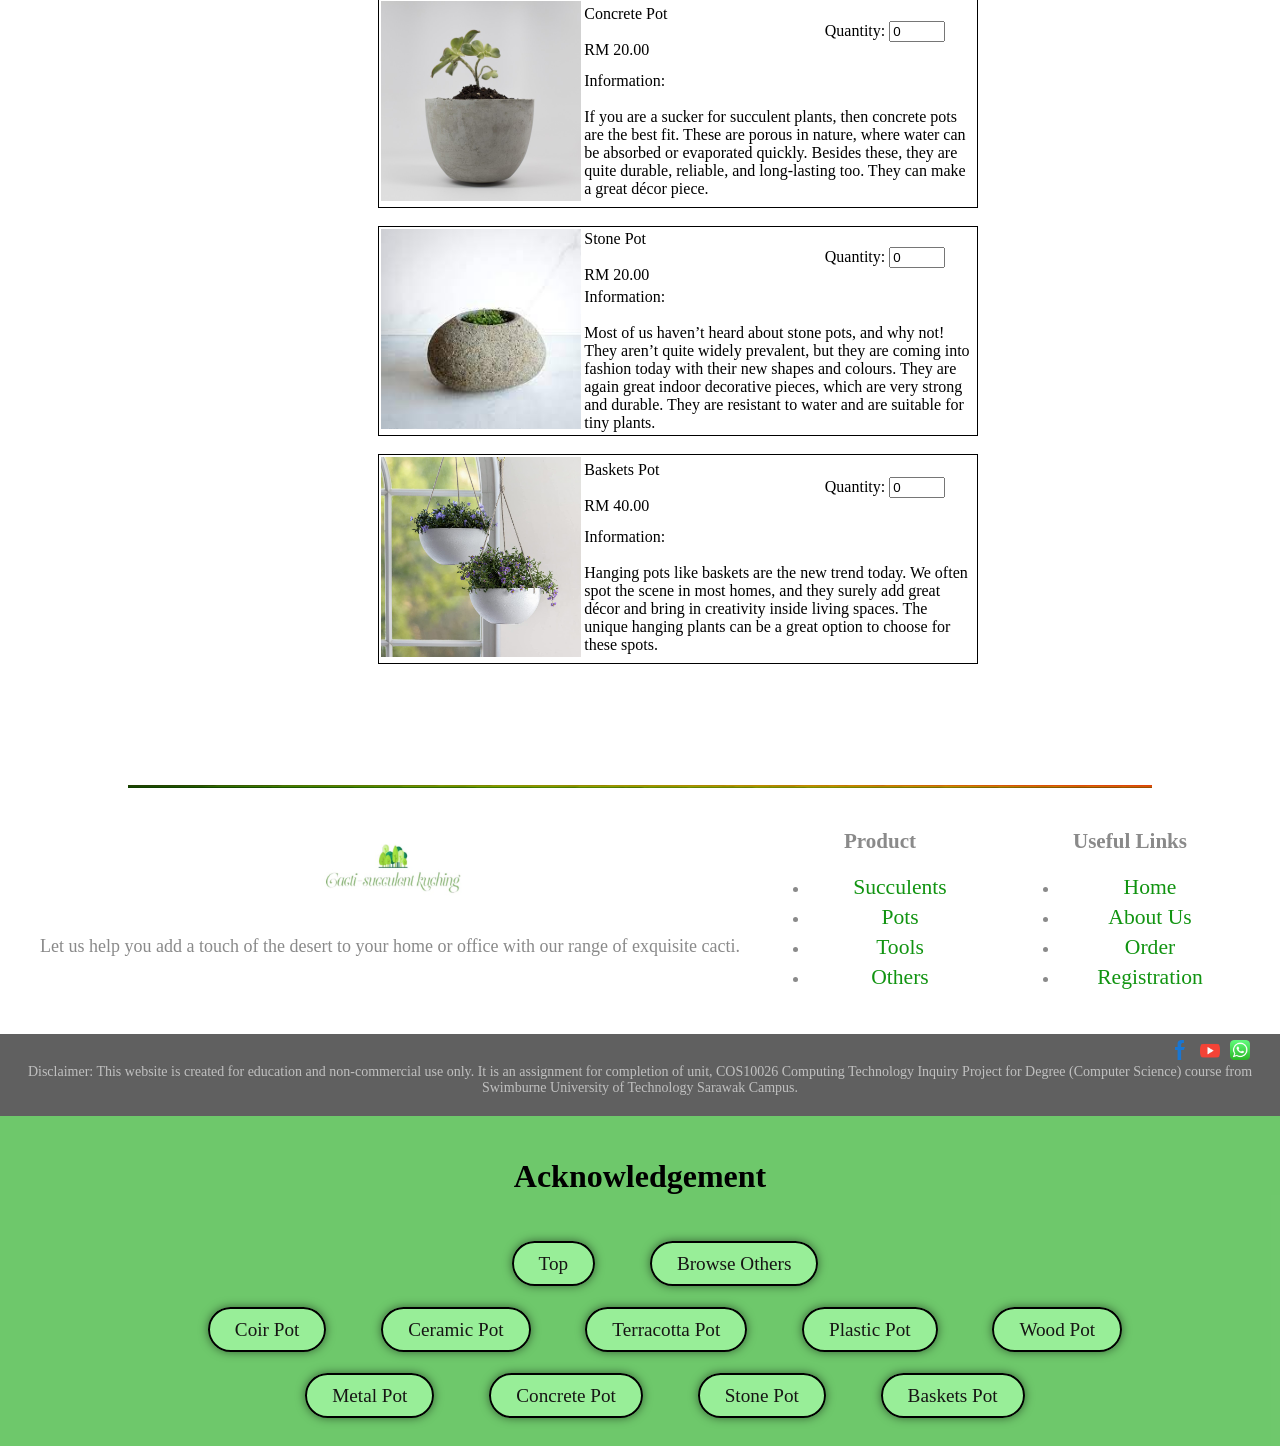
<file: pots.html>
<!DOCTYPE html>
<html lang="en">
	<head>
		<title>Cactus Succulent Kuching</title>
		<meta charset="UTF-8">
		<meta name="author" content="Steve Nge, Goh Teng Yong, Wong Xuan Yong, Ivan Hon, Zainab">
        <meta name="description" content="Beautiful Cactus in Kuching"/> 
        <meta name="keywords" content="Succulent, Kuching, Cactus, Kuching"/> 
		<link rel="icon" type="image/png" href="images/logo2.png">
		<link rel="stylesheet" type="text/css" href="style.css">
	</head>
    <!--Hey-->
	<header>
		<table class="table_header">
			<tr>
				<th><a href="index.html"><img src="images/logo.png" alt="Home Logo" class="image_header"></a></th>
				<td>    
					<div class="dropdown">
						<button class="dropbtn"><a href="product.html" class="link_header">Product</a></button>
							<div class="dropdown-content">
								<a href="succulent.html" class="link_button">Cactus</a>
								<a href="pots.html" class="link_button">Pots</a>
								<a href="tools.html" class="link_button">Tools</a>
								<a href="others.html" class="link_button">Others</a>
							</div>
					</div>
				</td>
				<td><a href="registration.html" class="link_header">Registration</a></td>
				<td><a href="order.html" class="link_header">Order</a></td>
				<td>
					<div class="dropdown">
					<button class="dropbtn"><a href="aboutus.html" class="link_header">Group</a></button>
						<div class="dropdown-content">
							<a href="profile_1.html" class="link_button">XuanYong</a>
							<a href="profile_2.html" class="link_button">Zainab</a>
							<a href="profile_3.html" class="link_button">Steve</a>
							<a href="profile_4.html" class="link_button">TengYong</a>
							<a href="profile_5.html" class="link_button">Ivan</a>
						</div>
					</div>
				</td>

				<td><a href="enhancement.html" class="link_header">Enhancement</a></td>
			</tr>
		</table>
		<hr>
	</header>

        <article>
			<section id="product_toplocation">
            <h1 class="series_product"><a href="product.html" class="link_product">Products</a>/ <span class="series_name_product">Pots</span></h1>
			</section>
			<table>
                <tr>
					<section id="browse">
                    <td class="items_browse">
						Browse
						<div><a href="succulent.html" class="items_browse_product">> Cactus Succulent</a></div>
						<div><a href="pots.html" class="items_browse_product">> Pots</a></div>
						<div><a href="tools.html" class="items_browse_product">> Tools</a></div>
						<div><a href="others.html" class="items_browse_product">> Others</a></div>

					</td>
					</section>
                    <td rowspan="5">
                        
						<section id="item_1">
                        <table class="items_table">
                            <tr>
                                <td rowspan="2" class="items_pic_table"><img src="images/CoirPot.jpg" alt="CoirPot" class="items_product"></td>
								<td>Coir Pot<br><br>RM 20.00
								</td>
								<td class="items_add">
									<label for="quantity">Quantity:</label>
									<input type="number" id="quantity" name="quantity" min="0" max="999" value="0" class="quantity-input">
								</td>
                            </tr>
							<tr>
								<td colspan="2" class="items_infor">Information:<br><br>Given the damage caused by the environment around, with plastic and related materials, most of the modern youth are seen to shift to coir pots. They are all new eco-friendly, biodegradable and long-lasting plants which come in different shapes and sizes. They are made with coconut husk, making them environment-friendly.</td>
							</tr>
                        </table>
						</section>
						<br>    

						<section id="item_2">
                        <table class="items_table">
                            <tr>
                                <td rowspan="2" class="items_pic_table"><img src="images/CeramicPot.jpg" alt="CeramicPot" class="items_product"></td>
								<td>Ceramic Pot<br><br>RM 35.00</td>
								<td class="items_add">
									<label for="quantity">Quantity:</label>
									<input type="number" id="quantity" name="quantity" min="0" max="999" value="0" class="quantity-input">
								</td>
                            </tr>
							<tr>
								<td colspan="3" class="items_infor">Information:<br><br>Also known as stoneware, the Ceramic pots are finely textured and are made with light-coloured clay. They are outcomes of firing in a high kiln and then being shaped to bring in the desired outcome. Often, one can notice the ceramic pots to be attractive, as they are painted and decorated well with waterproof and paint-like substance.</td>
							</tr>
                        </table>
						</section>
						<br>     

						<section id="item_3">
                        <table class="items_table">
                            <tr>
                                <td rowspan="2" class="items_pic_table"><img src="images/TerracottaPot.png" alt="TerracottaPot" class="items_product"></td>
								<td>Terracotta Pot<br><br>RM 15.00</td>
								<td class="items_add">
									<label for="quantity">Quantity:</label>
									<input type="number" id="quantity" name="quantity" min="0" max="999" value="0" class="quantity-input">
								</td>
                            </tr>
							<tr>
								<td colspan="3" class="items_infor">Information:<br><br>Terracotta is quite similar and near to ceramic pottery. It is made with special terracotta clay, which is water-tight in nature and porous. Given that the issue of over-watering can be resolved quickly with these pots, they are great for dry soil plants. They are great pots to prevent soil diseases and root cot issues.</td>
							</tr>
                        </table>
						</section>
						<br>     

						<section id="item_4">
                        <table class="items_table">
                            <tr>
                                <td rowspan="2" class="items_pic_table"><img src="images/PlasticPot.jpg" alt="PlasticPot" class="items_product"></td>
								<td>Plastic Pot<br><br>RM 5.00</td>
								<td class="items_add">
									<label for="quantity">Quantity:</label>
									<input type="number" id="quantity" name="quantity" min="0" max="999" value="0" class="quantity-input">
								</td>
                            </tr>
							<tr>
								<td colspan="3" class="items_infor">Information:<br><br>As the name describes itself, plastic pots are most commonly found and are inexpensive to buy for many. Hence, it is the most preferred and sold item in nurseries, although we all know the disadvantage and adverse effects of using plastic. However, these are still commonly used as nursery pots and are easy to maintain.</td>
							</tr>
                        </table>
						</section>
						<br>   

						<section id="item_5">
                        <table class="items_table">
                            <tr>
                                <td rowspan="2" class="items_pic_table"><img src="images/WoodPot.jpg" alt="WoodPot" class="items_product"></td>
								<td>Wood Pot<br><br>RM 25.00</td>
								<td class="items_add">
									<label for="quantity">Quantity:</label>
									<input type="number" id="quantity" name="quantity" min="0" max="999" value="0" class="quantity-input">
								</td>
                            </tr>
							<tr>
								<td colspan="3" class="items_infor">Information:<br><br>We all love to have a fancy and beautiful look at our homes and wood is a common material which attracts us all. Any piece of wood can be transformed and altered into a décor piece easily. But one must note that given they are known to deteriorate quickly due to adverse environmental conditions, it is best to have them for indoor use.</td>
							</tr>
                        </table>
						</section>
						<br>   

						<section id="item_6">
                        <table class="items_table">
                            <tr>
                                <td rowspan="2" class="items_pic_table"><img src="images/MetalPot.jpg" alt="MetalPot" class="items_product"></td>
								<td>Metal Pot<br><br>RM 10.00</td>
								<td class="items_add">
									<label for="quantity">Quantity:</label>
									<input type="number" id="quantity" name="quantity" min="0" max="999" value="0" class="quantity-input">
								</td>
                            </tr>
							<tr>
								<td colspan="3" class="items_infor">Information:<br><br>Given the bright and fancy colour with shine, metal pots are getting glamorous around. Especially, copper and brass metal pots are great to add to our living spaces, with a pinch of sophisticated look and modern accent. However, given that they may heat up quickly when put outdoors, they are best as indoor plants.</td>
							</tr>
                        </table>
						</section>
						<br>     

						<section id="item_7">
                        <table class="items_table">
                            <tr>
                                <td rowspan="2" class="items_pic_table"><img src="images/ConcretePot.jpg" alt="ConcretePot" class="items_product"></td>
								<td>Concrete Pot<br><br>RM 20.00</td>
								<td class="items_add">
									<label for="quantity">Quantity:</label>
									<input type="number" id="quantity" name="quantity" min="0" max="999" value="0" class="quantity-input">
								</td>
                            </tr>
							<tr>
								<td colspan="3" class="items_infor">Information:<br><br>If you are a sucker for succulent plants, then concrete pots are the best fit. These are porous in nature, where water can be absorbed or evaporated quickly. Besides these, they are quite durable, reliable, and long-lasting too. They can make a great décor piece.</td>
							</tr>
                        </table>
						</section>
						<br>    

						<section id="item_8">
                        <table class="items_table">
                            <tr>
                                <td rowspan="2" class="items_pic_table"><img src="images/StonePot.jpg" alt="StonePot" class="items_product"></td>
								<td>Stone Pot<br><br>RM 20.00</td>
								<td class="items_add">
									<label for="quantity">Quantity:</label>
									<input type="number" id="quantity" name="quantity" min="0" max="999" value="0" class="quantity-input">
								</td>
                            </tr>
							<tr>
								<td colspan="3" class="items_infor">Information:<br><br>Most of us haven’t heard about stone pots, and why not! They aren’t quite widely prevalent, but they are coming into fashion today with their new shapes and colours. They are again great indoor decorative pieces, which are very strong and durable. They are resistant to water and are suitable for tiny plants.</td>
							</tr>
                        </table>
						</section>
						<br> 

						<section id="item_9">
                        <table class="items_table">
                            <tr>
                                <td rowspan="2" class="items_pic_table"><img src="images/BasketsPot.jpg" alt="BasketsPot" class="items_product"></td>
								<td>Baskets Pot<br><br>RM 40.00</td>
								<td class="items_add">
									<label for="quantity">Quantity:</label>
									<input type="number" id="quantity" name="quantity" min="0" max="999" value="0" class="quantity-input">
								</td>
                            </tr>
							<tr>
								<td colspan="2" class="items_infor">Information:<br><br>Hanging pots like baskets are the new trend today. We often spot the scene in most homes, and they surely add great décor and bring in creativity inside living spaces. The unique hanging plants can be a great option to choose for these spots.</td>
							</tr>
                        </table>
						</section>
						<br>
						
                    </td>
                </tr>
            </table>
        </article>

		<footer>
			<div class="footer_line_container">
				<img src="images/images_footer.jpg" alt="Footer line" class="footer_line_pic">
			</div>
			
            <div class="footer">
                <div class="footer-box">
                    <div class="row">
                        <div class="footer-col-2">
                            <img src="images/logo.png" alt="logo" class="footer-image">
                            <p>Let us help you add a touch of the desert to your home or office with our range of exquisite cacti.</p>
                        </div>
                        <div class="footer-col-3">	
                            <h3><a href="product.html">Product</a></h3>
                            <ul>
                                <li><a href="succulent.html">Succulents</a></li>
                                <li><a href="pots.html">Pots</a></li>
                                <li><a href="tools.html">Tools</a></li>
                                <li><a href="others.html">Others</a></li>
                            </ul>
                        </div>
                        <div class="footer-col-4">
                            <h3>Useful Links</h3>
                            <ul>
								<li><a href="index.html">Home</a></li>
                                <li><a href="aboutus.html">About Us</a></li>
                                <li><a href="order.html">Order</a></li>
                                <li><a href="registration.html">Registration</a></li>
                            </ul>
                        </div>
                    </div>
                </div>

				<div class="social-media">
					<a href="https://www.facebook.com/cactisucculentkch/" target="_blank">
						<i class="fab fa-facebook"></i>
						<img src="images/facebook.png" alt="facebook Icon">
					</a>
					<a href="https://www.youtube.com/@SucculentsBox" target="_blank">
						<img src="images/youtube.png" alt="YouTube Icon">
					 </a>
					<a href="https://www.whatsapp.com/" target="_blank">
						<img src="images/whatsapp.png" alt="WhatsApp">
					</a>
				</div>
				
            </div>

            <p class="footer-disclaimer">Disclaimer: This website is created for education and non-commercial use only. It is an assignment for completion of unit, COS10026 Computing Technology Inquiry Project for Degree (Computer Science) course from Swimburne University of Technology Sarawak Campus.</p>

			<div class="acknow_div">
				<h1 class="acknow">Acknowledgement</h1>
				<br>
				<p class="acknow_link">
					<a href="#product_toplocation" class="acknow_linking">Top</a>
					<a href="#browse" class="acknow_linking">Browse Others</a>
					<br>
					<br>
					<br>
					<a href="#item_1" class="acknow_linking">Coir Pot</a>
					<a href="#item_2" class="acknow_linking">Ceramic Pot</a>
					<a href="#item_3" class="acknow_linking">Terracotta Pot</a>
					<a href="#item_4" class="acknow_linking">Plastic Pot</a>
					<a href="#item_5" class="acknow_linking">Wood Pot</a>
					<br>
					<br>
					<br>
					<a href="#item_6" class="acknow_linking">Metal Pot</a>
					<a href="#item_7" class="acknow_linking">Concrete Pot</a>
					<a href="#item_8" class="acknow_linking">Stone Pot</a>
					<a href="#item_9" class="acknow_linking">Baskets Pot</a>
				</p>
		    </div>
        </footer>
    </body>
</html>
</file>
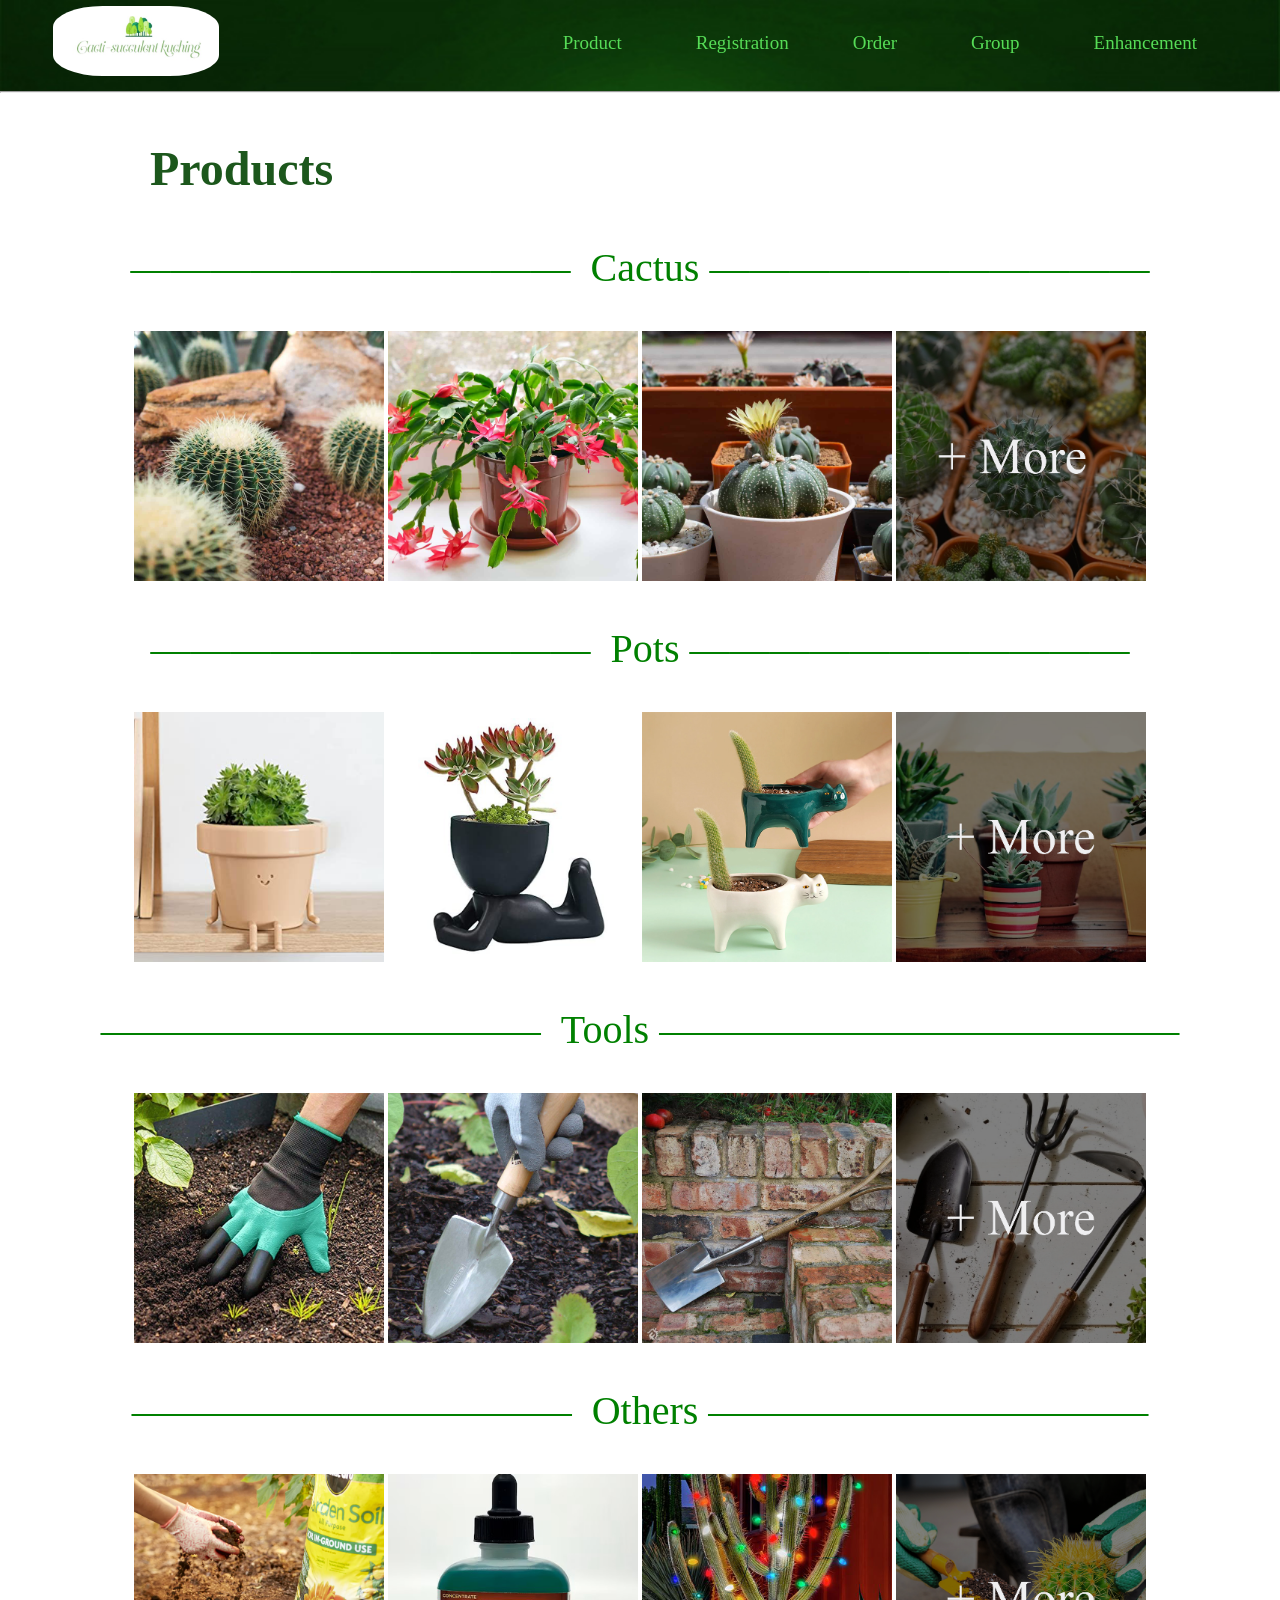
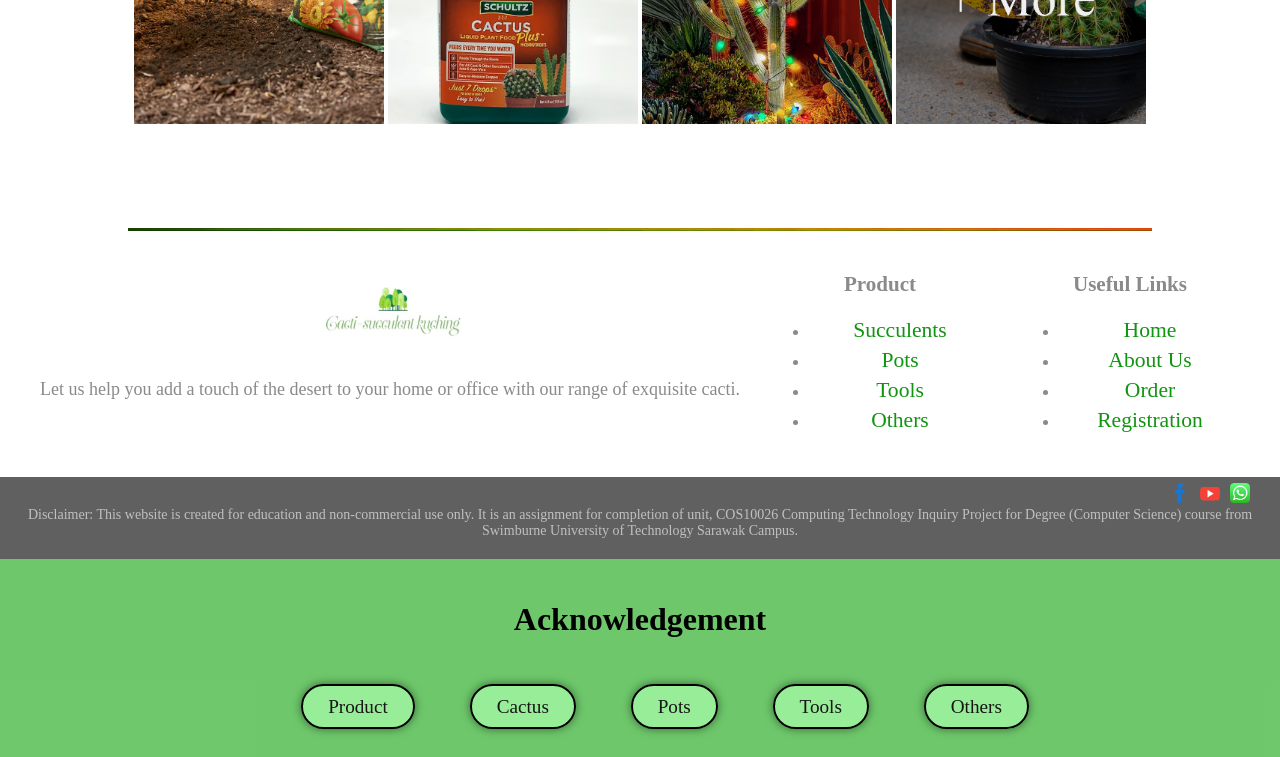
<file: product.html>
<!DOCTYPE html>
<html lang="en">
	<head>
		<title>Cactus Succulent Kuching</title>
		<meta charset="UTF-8">
		<meta name="author" content="Steve Nge, Goh Teng Yong, Wong Xuan Yong, Ivan Hon, Zainab">
        <meta name="description" content="Beautiful Cactus in Kuching"/> 
        <meta name="keywords" content="Succulent, Kuching, Cactus, Kuching"/> 
		<link rel="icon" type="image/png" href="images/logo2.png">
		<link rel="stylesheet" type="text/css" href="style.css">
	</head>
	
	<body>
		<!--Navigation Bar-->
		<header>
			<table class="table_header">
				<tr>
					<th><a href="index.html"><img src="images/logo.png" alt="Home Logo" class="image_header"></a></th>
					<td>    
						<div class="dropdown">
							<button class="dropbtn"><a href="product.html" class="link_header">Product</a></button>
								<div class="dropdown-content">
									<a href="succulent.html" class="link_button">Cactus</a>
									<a href="pots.html" class="link_button">Pots</a>
									<a href="tools.html" class="link_button">Tools</a>
									<a href="others.html" class="link_button">Others</a>
								</div>
						</div>
					</td>
					<td><a href="registration.html" class="link_header">Registration</a></td>
					<td><a href="order.html" class="link_header">Order</a></td>
					<td>
						<div class="dropdown">
						<button class="dropbtn"><a href="aboutus.html" class="link_header">Group</a></button>
							<div class="dropdown-content">
								<a href="profile_1.html" class="link_button">XuanYong</a>
								<a href="profile_2.html" class="link_button">Zainab</a>
								<a href="profile_3.html" class="link_button">Steve</a>
								<a href="profile_4.html" class="link_button">TengYong</a>
								<a href="profile_5.html" class="link_button">Ivan</a>
							</div>
						</div>
					</td>
	
					<td><a href="enhancement.html" class="link_header">Enhancement</a></td>
				</tr>
			</table>
			<hr>
		</header>
		
		<article class="article_products">

			<section id="product_location">
			<h1 class="name_products">Products</h1>
			
			<section id="cactus_location">
			<p class="title_product">———————————&nbsp <span class="title_product_font">Cactus</span>&nbsp———————————</p>
			<p class="paragraph_product">
				<img src="images/product_cactus1.jpg.png" alt="Barrel Cactus" class="images_product">
				<img src="images/product_cactus2.jpg.png" alt="Christmas Cactus" class="images_product">
				<img src="images/product_cactus3.jpg.png" alt="Fairy Castle Cactus" class="images_product">
				<a href="succulent.html"><img src="images/product_cactusmore.png" alt="more" class="more_product"></a>
				<!---3 cactus and one boxes for "more"-->
			</p>
			</section>

			<section id="pots_location">
			<p class="title_product">———————————&nbsp <span class="title_product_font">Pots</span>&nbsp———————————</p>
			<p class="paragraph_product">
				<img src="images/product_pots1.jpg.png" alt="sitting pot" class="images_product">
				<img src="images/product_pots2.jpg.png" alt="lying pot" class="images_product">
				<img src="images/product_pots3.png" alt="meow pot" class="images_product">
				<a href="pots.html"><img src="images/product_potsmore.png" class="more_product" alt="more"></a>
				<!---3 Pots and one boxes for "more"-->
			</p>
			</section>

			<section id="tools_location">
			<p class="title_product">———————————&nbsp <span class="title_product_font">Tools</span>&nbsp—————————————</p>
			<p class="paragraph_product">
				<img src="images/product_tools1.jpg.png" alt="Rubber Gloves" class="images_product">
				<img src="images/product_tools2.png" alt="Hand Trowel" class="images_product">
				<img src="images/product_tools3.jpeg.png" alt="Spade" class="images_product">
				<a href="tools.html"><img src="images/product_toolsmore.png" class="more_product" alt="more"></a>
				<!---3 Tools and one boxes for "more"-->
			</p>
			</section>

			<section id="others_location">
			<p class="title_product">———————————&nbsp <span class="title_product_font">Others</span>&nbsp———————————</p>
			<p class="paragraph_product">
				<img src="images/product_others1.png" alt="soil" class="images_product">
				<img src="images/product_others2.jpg.png" alt="fertilizer" class="images_product">
				<img src="images/product_others3.jpg.png" alt="lights" class="images_product">
				<a href="others.html"><img src="images/product_othersmore.png" class="more_product" alt="more"></a>
				<!---3 Other:{soil, fertilizer, stones, decor, etc} and one boxes for "more"-->
			</p>
		    </section>
			</section>

		</article>
		
		<footer>
			<div class="footer_line_container">
				<img src="images/images_footer.jpg" alt="Footer line" class="footer_line_pic">
			</div>
			
            <div class="footer">
                <div class="footer-box">
                    <div class="row">
                        <div class="footer-col-2">
                            <img src="images/logo.png" alt="logo" class="footer-image">
                            <p>Let us help you add a touch of the desert to your home or office with our range of exquisite cacti.</p>
                        </div>
                        <div class="footer-col-3">	
                            <h3><a href="product.html">Product</a></h3>
                            <ul>
                                <li><a href="succulent.html">Succulents</a></li>
                                <li><a href="pots.html">Pots</a></li>
                                <li><a href="tools.html">Tools</a></li>
                                <li><a href="others.html">Others</a></li>
                            </ul>
                        </div>
                        <div class="footer-col-4">
                            <h3>Useful Links</h3>
                            <ul>
                                <li><a href="index.html">Home</a></li>
                                <li><a href="aboutus.html">About Us</a></li>
                                <li><a href="order.html">Order</a></li>
                                <li><a href="registration.html">Registration</a></li>
                            </ul>
                        </div>
                    </div>
                </div>

				<div class="social-media">
					<a href="https://www.facebook.com/cactisucculentkch/" target="_blank">
						<i class="fab fa-facebook"></i>
						<img src="images/facebook.png" alt="facebook Icon">
					</a>
					<a href="https://www.youtube.com/@SucculentsBox" target="_blank">
						<img src="images/youtube.png" alt="YouTube Icon">
					 </a>
					<a href="https://www.whatsapp.com/" target="_blank">
						<img src="images/whatsapp.png" alt="WhatsApp">
					</a>
				</div>
				
            </div>

            <p class="footer-disclaimer">Disclaimer: This website is created for education and non-commercial use only. It is an assignment for completion of unit, COS10026 Computing Technology Inquiry Project for Degree (Computer Science) course from Swimburne University of Technology Sarawak Campus.</p>

			<div class="acknow_div">
				<h1 class="acknow">Acknowledgement</h1>
				<br>
				<p class="acknow_link">
					<a href="#product_location" class="acknow_linking">Product</a>
					<a href="#cactus_location" class="acknow_linking">Cactus</a>
					<a href="#pots_location" class="acknow_linking">Pots</a>
					<a href="#tools_location" class="acknow_linking">Tools</a>
					<a href="#others_location" class="acknow_linking">Others</a>
				</p>
		    </div>
        </footer>
	</body>
</html>
</file>
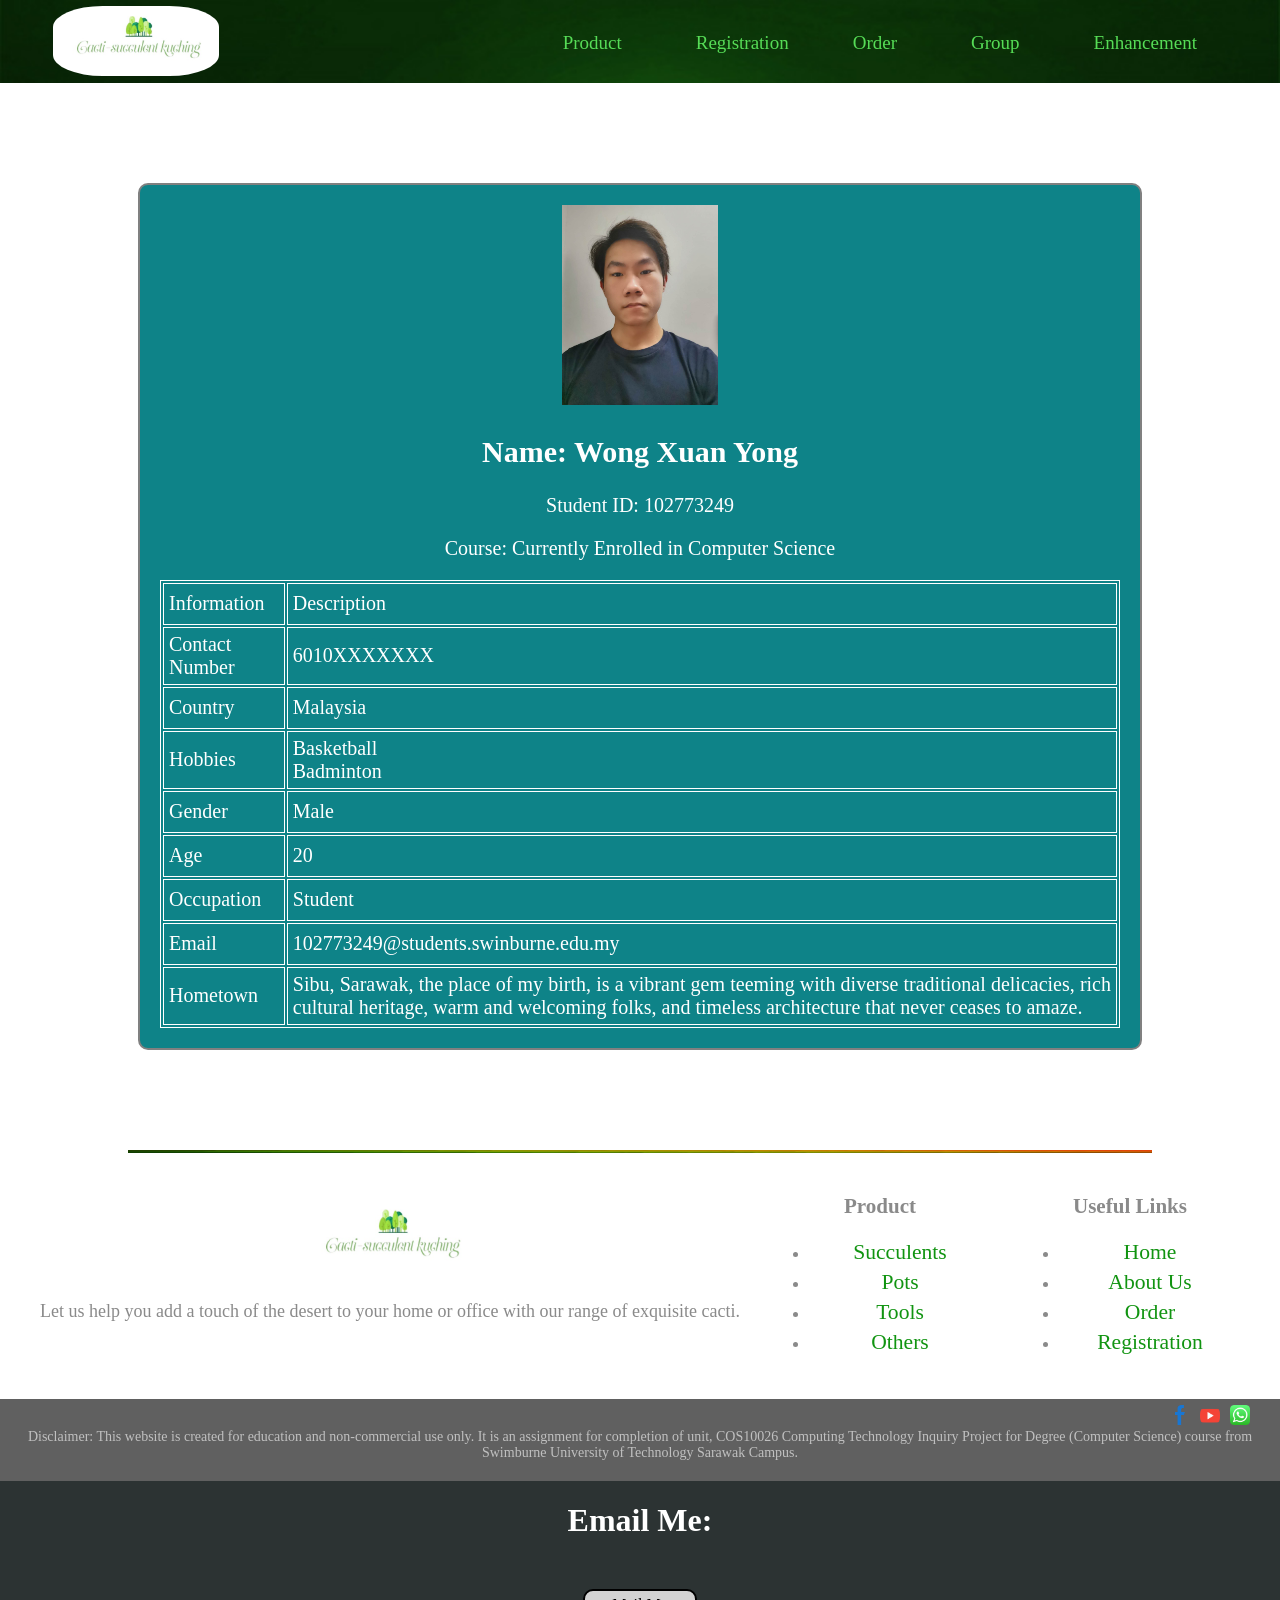
<file: profile_1.html>
<!DOCTYPE html>
<html lang="en">

<head>
    <title>Cactus Succulent Kuching</title>
    <meta charset="UTF-8">
    <meta name="author" content="Wong Xuan Yong">
    <meta name="description" content="Beautiful Cactus in Kuching"/> 
    <meta name="keywords" content="Succulent, Kuching, Cactus, Kuching"/> 
    <link rel="icon" type="image/png" href="images/logo2.png">
    <link rel="stylesheet" type="text/css" href="style.css">
</head>

<body>

	<!--Navigation Bar-->
    <header>
        <table class="table_header">
            <tr>
                <th><a href="index.html"><img src="images/logo.png" alt="Home Logo" class="image_header"></a></th>
                <td>    
                    <div class="dropdown">
                        <button class="dropbtn"><a href="product.html" class="link_header">Product</a></button>
                            <div class="dropdown-content">
                                <a href="succulent.html" class="link_button">Cactus</a>
                                <a href="pots.html" class="link_button">Pots</a>
                                <a href="tools.html" class="link_button">Tools</a>
                                <a href="others.html" class="link_button">Others</a>
                            </div>
                    </div>
                </td>
                <td><a href="registration.html" class="link_header">Registration</a></td>
                <td><a href="order.html" class="link_header">Order</a></td>
                <td>
                    <div class="dropdown">
                    <button class="dropbtn"><a href="aboutus.html" class="link_header">Group</a></button>
                        <div class="dropdown-content">
                            <a href="profile_1.html" class="link_button">XuanYong</a>
                            <a href="profile_2.html" class="link_button">Zainab</a>
                            <a href="profile_3.html" class="link_button">Steve</a>
                            <a href="profile_4.html" class="link_button">TengYong</a>
                            <a href="profile_5.html" class="link_button">Ivan</a>
                        </div>
                    </div>
                </td>

                <td><a href="enhancement.html" class="link_header">Enhancement</a></td>
            </tr>
        </table>
    </header>

    <article>
    <div class="profile_container">

        <div class="profile_page">

            <div class="student_info">
                <img class="image" src="images/photo_1.jpg" alt="Xuan Yong">
                <h1>Name: Wong Xuan Yong</h1>
                <p>Student ID: 102773249</p>
                <p>Course: Currently Enrolled in Computer Science</p>
            </div>

            <div class="table_container">

                <table class="profile_table">

                    <tr class="profile_table_col">
                        <th class="profile_table_col">Information</th>
                        <th class="profile_table_col">Description</th>
                    </tr>

                    <tr class="profile_table_col">
                        <td class="profile_table_col">Contact Number</td>
                        <td class="profile_table_col">6010XXXXXXX</td>
                    </tr>

                    <tr class="profile_table_col">
                        <td class="profile_table_col">Country</td>
                        <td class="profile_table_col">Malaysia </td>
                    </tr>

                    <tr class="profile_table_col">
                        <td class="profile_table_col">Hobbies</td>
                        <td class="profile_table_col">Basketball <br/> Badminton</td>
                    </tr>

                    <tr class="profile_table_col">
                        <td class="profile_table_col">Gender</td>
                        <td class="profile_table_col">Male </td>
                    </tr>
                    <tr class="profile_table_col">
                        <td class="profile_table_col">Age</td>
                        <td class="profile_table_col">20</td>
                    </tr>
                    <tr class="profile_table_col">
                        <td class="profile_table_col">Occupation</td>
                        <td class="profile_table_col">Student</td>
                    </tr>
                    <tr class="profile_table_col">
                        <td class="profile_table_col">Email</td>
                        <td class="profile_table_col">
                            102773249@students.swinburne.edu.my

                        </td>
                    </tr>
                    <tr class="profile_table_col">
                        <td class="profile_table_col">Hometown</td>
                        <td class="profile_table_col">Sibu, Sarawak, the place of my birth, is a vibrant gem teeming with diverse traditional delicacies, rich cultural heritage, warm and welcoming folks, and timeless architecture that never ceases to amaze.
                        </td>
                    </tr>
                </table>

            </div>

        </div>
    </div>
    </article>

        <footer>

            <div class="footer_line_container">
				<img src="images/images_footer.jpg" alt="Footer line" class="footer_line_pic">
			</div>
			
            <div class="footer">
                <div class="footer-box">
                    <div class="row">
                        <div class="footer-col-2">
                            <img src="images/logo.png" alt="logo" class="footer-image">
                            <p>Let us help you add a touch of the desert to your home or office with our range of exquisite cacti.</p>
                        </div>
                        <div class="footer-col-3">	
                            <h3><a href="product.html">Product</a></h3>
                            <ul>
                                <li><a href="succulent.html">Succulents</a></li>
                                <li><a href="pots.html">Pots</a></li>
                                <li><a href="tools.html">Tools</a></li>
                                <li><a href="others.html">Others</a></li>
                            </ul>
                        </div>
                        <div class="footer-col-4">
                            <h3>Useful Links</h3>
                            <ul>
                                <li><a href="index.html">Home</a></li>
                                <li><a href="aboutus.html">About Us</a></li>
                                <li><a href="order.html">Order</a></li>
                                <li><a href="registration.html">Registration</a></li>
                            </ul>
                        </div>
                    </div>
                </div>

				<div class="social-media">
					<a href="https://www.facebook.com/cactisucculentkch/" target="_blank">
						<i class="fab fa-facebook"></i>
						<img src="images/facebook.png" alt="facebook Icon">
					</a>
					<a href="https://www.youtube.com/@SucculentsBox" target="_blank">
						<img src="images/youtube.png" alt="YouTube Icon">
					 </a>
					<a href="https://www.whatsapp.com/" target="_blank">
						<img src="images/whatsapp.png" alt="WhatsApp">
					</a>
				</div>
				
            </div>

            <p class="footer-disclaimer">Disclaimer: This website is created for education and non-commercial use only. It is an assignment for completion of unit, COS10026 Computing Technology Inquiry Project for Degree (Computer Science) course from Swimburne University of Technology Sarawak Campus.</p>

			<div class="email_me">
                <h1 class="email_me_col">Email Me:</h1>
                <div class="button_container">
                    <a class="mailto" href="mailto:102773249@students.swinburne.edu.my">Mail Me</a>
                </div>
            </div>
        </footer>

</body>

</html>
</file>
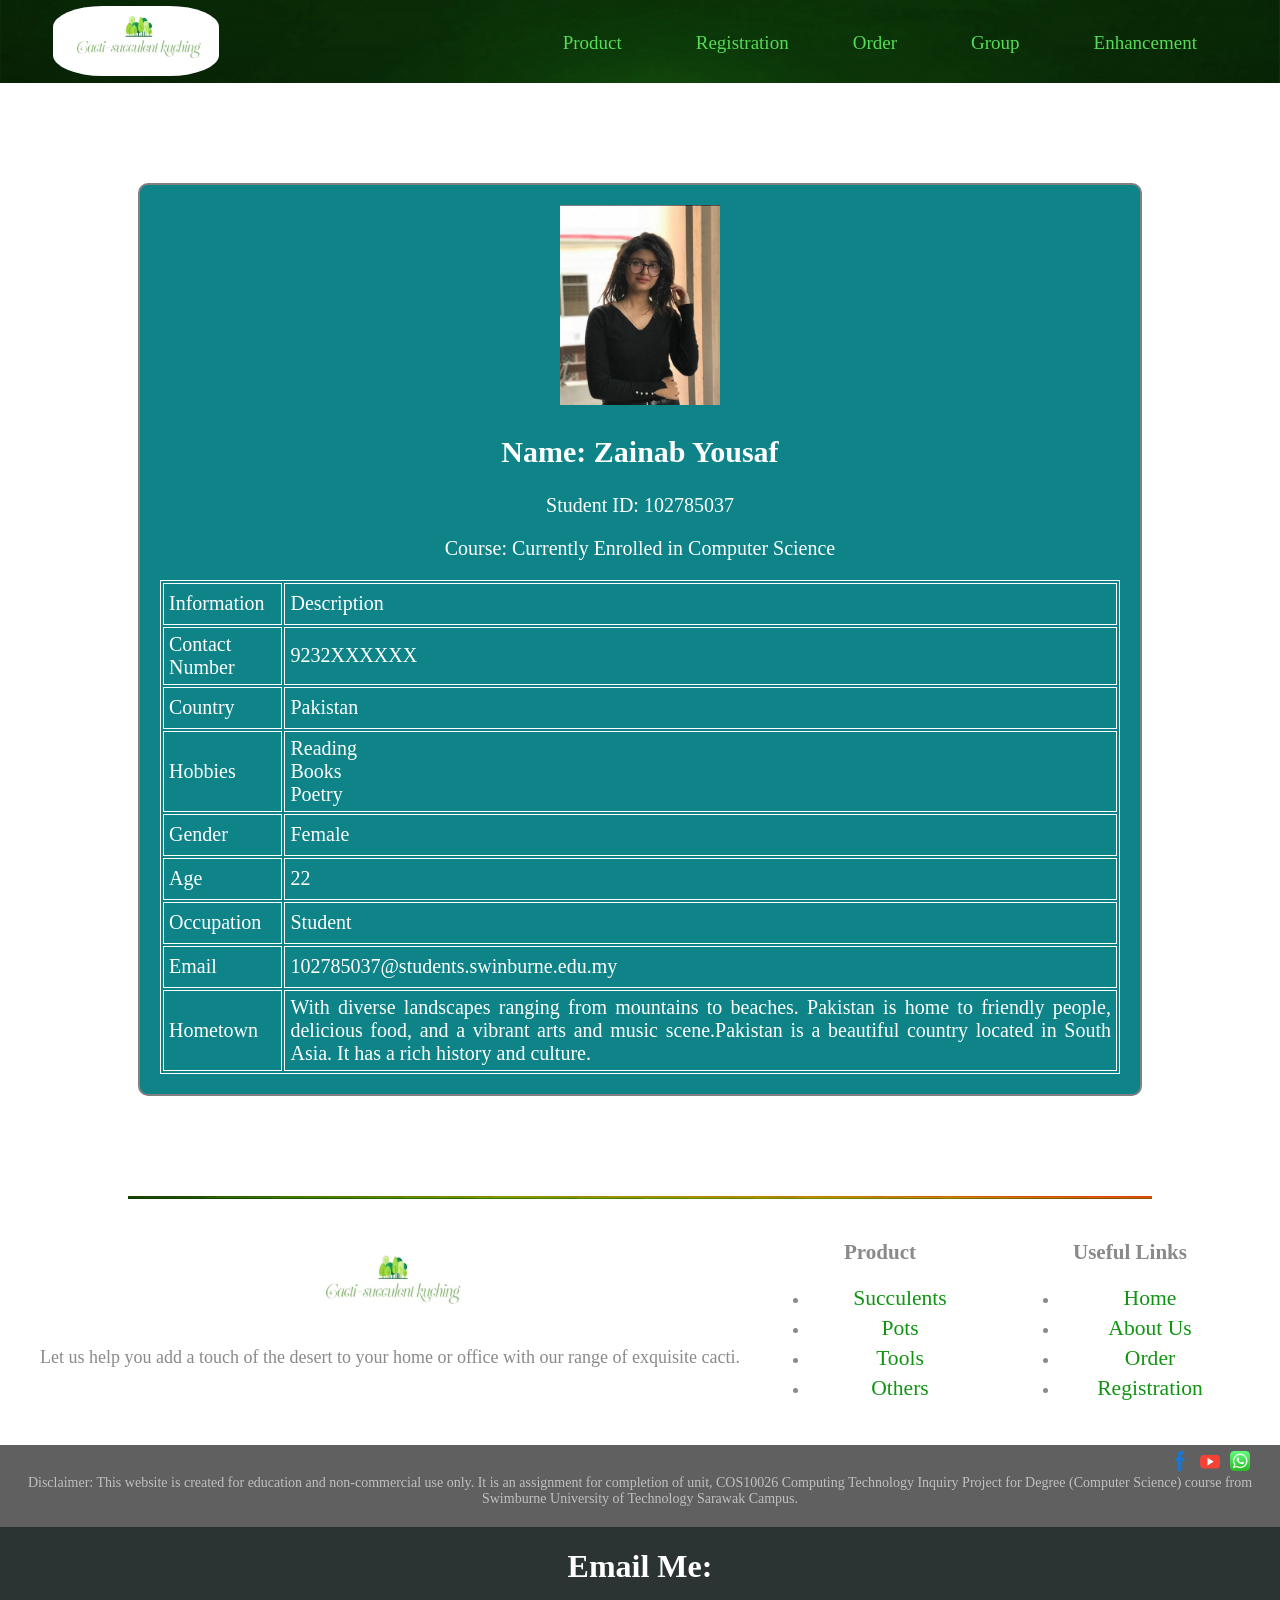
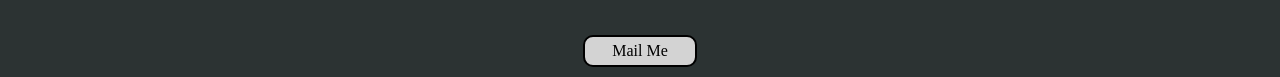
<file: profile_2.html>
<!DOCTYPE html>
<html lang="en">

<head>
    <title>Cactus Succulent Kuching</title>
    <meta charset="UTF-8">
    <meta name="author" content="Zainab">
    <meta name="description" content="Beautiful Cactus in Kuching"/> 
    <meta name="keywords" content="Succulent, Kuching, Cactus, Kuching"/> 
    <link rel="icon" type="image/png" href="images/logo2.png">
    <link rel="stylesheet" type="text/css" href="style.css">
</head>

<body>

	<!--Navigation Bar-->
    <header>
        <table class="table_header">
            <tr>
                <th><a href="index.html"><img src="images/logo.png" alt="Home Logo" class="image_header"></a></th>
                <td>    
                    <div class="dropdown">
                        <button class="dropbtn"><a href="product.html" class="link_header">Product</a></button>
                            <div class="dropdown-content">
                                <a href="succulent.html" class="link_button">Cactus</a>
                                <a href="pots.html" class="link_button">Pots</a>
                                <a href="tools.html" class="link_button">Tools</a>
                                <a href="others.html" class="link_button">Others</a>
                            </div>
                    </div>
                </td>
                <td><a href="registration.html" class="link_header">Registration</a></td>
                <td><a href="order.html" class="link_header">Order</a></td>
                <td>
                    <div class="dropdown">
                    <button class="dropbtn"><a href="aboutus.html" class="link_header">Group</a></button>
                        <div class="dropdown-content">
                            <a href="profile_1.html" class="link_button">XuanYong</a>
                            <a href="profile_2.html" class="link_button">Zainab</a>
                            <a href="profile_3.html" class="link_button">Steve</a>
                            <a href="profile_4.html" class="link_button">TengYong</a>
                            <a href="profile_5.html" class="link_button">Ivan</a>
                        </div>
                    </div>
                </td>

                <td><a href="enhancement.html" class="link_header">Enhancement</a></td>
            </tr>
        </table>
    </header>

    <article>
    <div class="profile_container">

        <div class="profile_page">

            <div class="student_info">
                <img class="image" src="images/photo_2.jpg" alt="Zainab">
                <h1>Name: Zainab Yousaf</h1>
                <p>Student ID: 102785037</p>
                <p>Course: Currently Enrolled in Computer Science</p>
            </div>

            <div class="table_container">

                <table class="profile_table">

                    <tr class="profile_table_col">
                        <th class="profile_table_col">Information</th>
                        <th class="profile_table_col">Description</th>
                    </tr>

                    <tr class="profile_table_col">
                        <td class="profile_table_col">Contact Number</td>
                        <td class="profile_table_col">9232XXXXXX</td>
                    </tr>

                    <tr class="profile_table_col">
                        <td class="profile_table_col">Country</td>
                        <td class="profile_table_col">Pakistan </td>
                    </tr>

                    <tr class="profile_table_col">
                        <td class="profile_table_col">Hobbies</td>
                        <td class="profile_table_col">Reading <br/> Books <br/> Poetry </td>
                    </tr>

                    <tr class="profile_table_col">
                        <td class="profile_table_col">Gender</td>
                        <td class="profile_table_col">Female </td>
                    </tr>
                    <tr class="profile_table_col">
                        <td class="profile_table_col">Age</td>
                        <td class="profile_table_col">22</td>
                    </tr>
                    <tr class="profile_table_col">
                        <td class="profile_table_col">Occupation</td>
                        <td class="profile_table_col">Student</td>
                    </tr>
                    <tr class="profile_table_col">
                        <td class="profile_table_col">Email</td>
                        <td class="profile_table_col">
                            102785037@students.swinburne.edu.my

                        </td>
                    </tr>
                    <tr class="profile_table_col">
                        <td class="profile_table_col">Hometown</td>
                        <td class="profile_table_col">With diverse landscapes ranging from mountains to beaches. Pakistan
                            is home to friendly people, delicious food, and a vibrant arts and music scene.Pakistan is a
                            beautiful country located in South Asia. It has a rich history and culture.
                        </td>
                    </tr>
                </table>

            </div>

        </div>
    </div>
    </article>

        <footer>

            <div class="footer_line_container">
				<img src="images/images_footer.jpg" alt="Footer line" class="footer_line_pic">
			</div>
			
            <div class="footer">
                <div class="footer-box">
                    <div class="row">
                        <div class="footer-col-2">
                            <img src="images/logo.png" alt="logo" class="footer-image">
                            <p>Let us help you add a touch of the desert to your home or office with our range of exquisite cacti.</p>
                        </div>
                        <div class="footer-col-3">	
                            <h3><a href="product.html">Product</a></h3>
                            <ul>
                                <li><a href="succulent.html">Succulents</a></li>
                                <li><a href="pots.html">Pots</a></li>
                                <li><a href="tools.html">Tools</a></li>
                                <li><a href="others.html">Others</a></li>
                            </ul>
                        </div>
                        <div class="footer-col-4">
                            <h3>Useful Links</h3>
                            <ul>
                                <li><a href="index.html">Home</a></li>
                                <li><a href="aboutus.html">About Us</a></li>
                                <li><a href="order.html">Order</a></li>
                                <li><a href="registration.html">Registration</a></li>
                            </ul>
                        </div>
                    </div>
                </div>

				<div class="social-media">
					<a href="https://www.facebook.com/cactisucculentkch/" target="_blank">
						<i class="fab fa-facebook"></i>
						<img src="images/facebook.png" alt="facebook Icon">
					</a>
					<a href="https://www.youtube.com/@SucculentsBox" target="_blank">
						<img src="images/youtube.png" alt="YouTube Icon">
					 </a>
					<a href="https://www.whatsapp.com/" target="_blank">
						<img src="images/whatsapp.png" alt="WhatsApp">
					</a>
				</div>
				
            </div>

            <p class="footer-disclaimer">Disclaimer: This website is created for education and non-commercial use only. It is an assignment for completion of unit, COS10026 Computing Technology Inquiry Project for Degree (Computer Science) course from Swimburne University of Technology Sarawak Campus.</p>

			<div class="email_me">
                <h1 class="email_me_col">Email Me:</h1>
                <div class="button_container">
                    <a class="mailto" href="mailto:102785037@students.swinburne.edu.my">Mail Me</a>
                </div>
            </div>
        </footer>

</body>

</html>
</file>
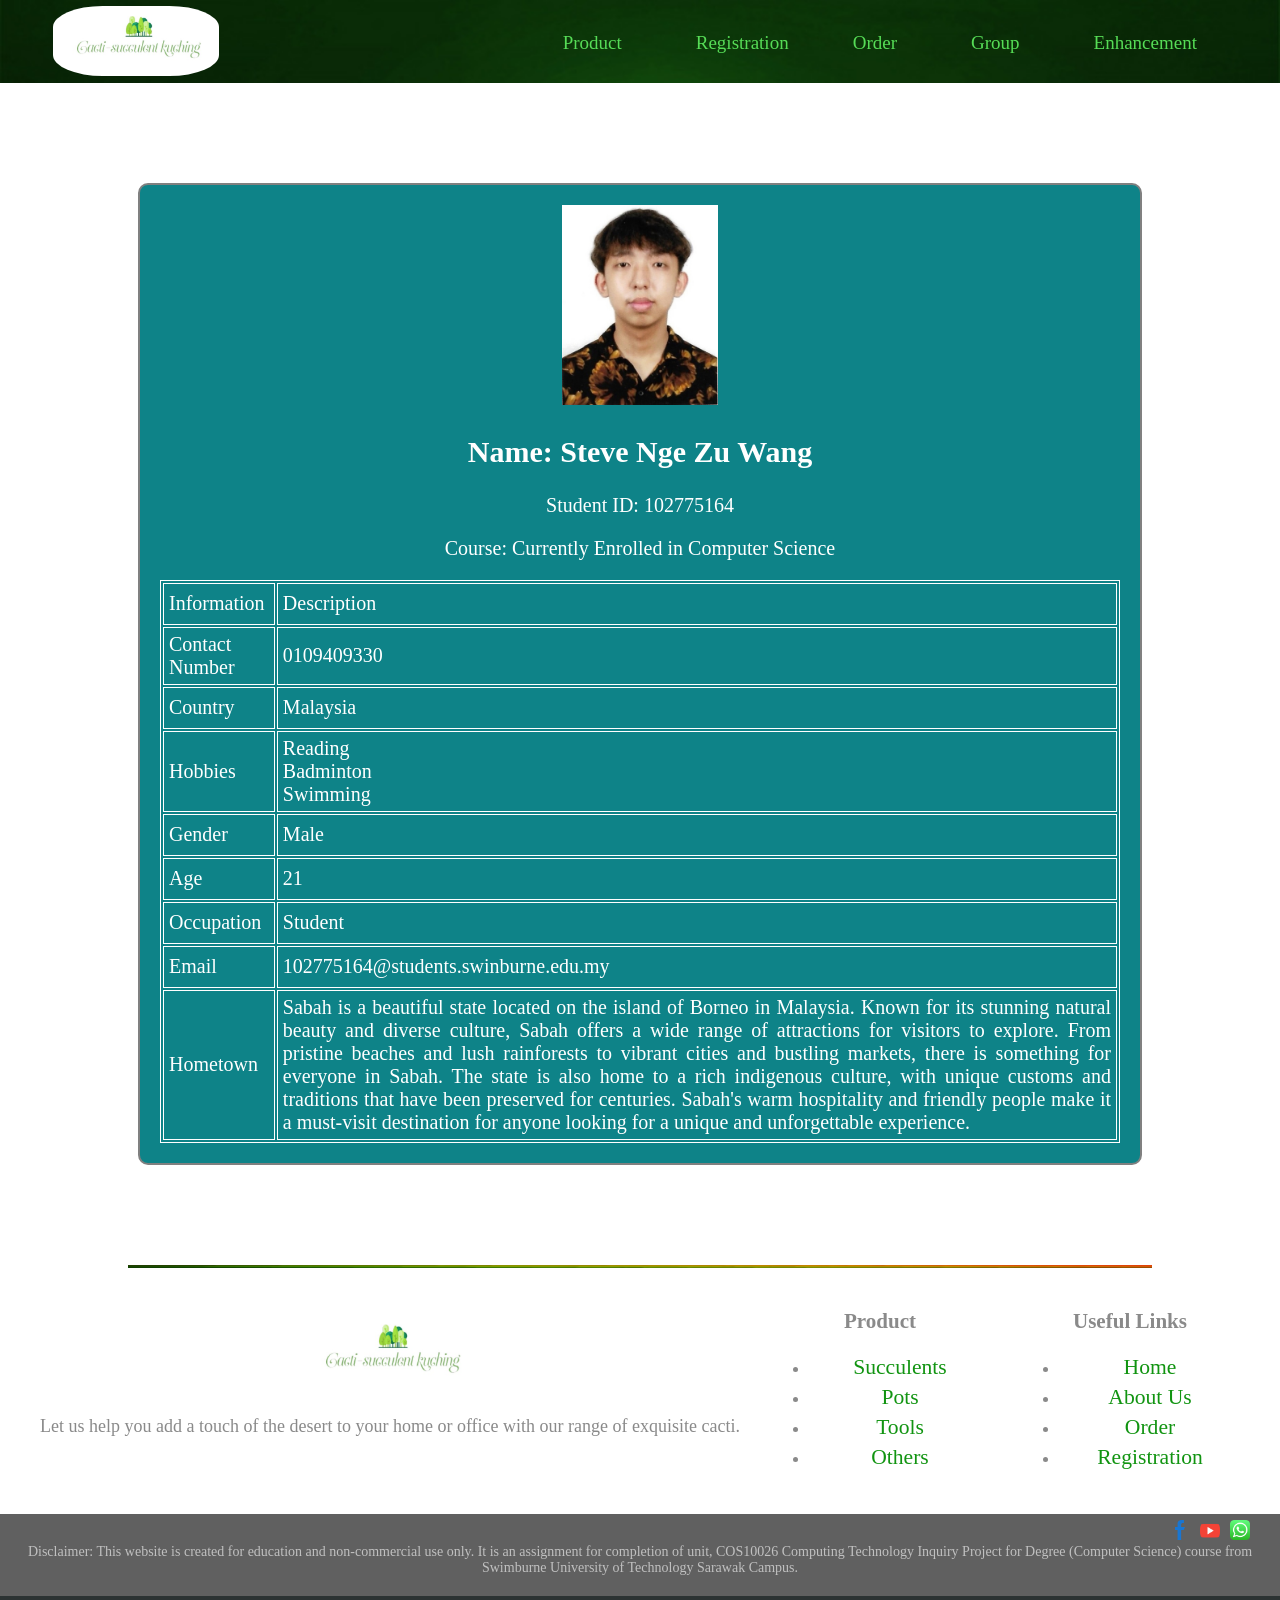
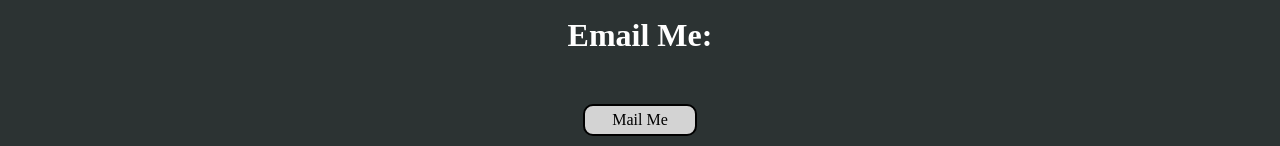
<file: profile_3.html>
<!DOCTYPE html>
<html lang="en">

<head>
    <title>Cactus Succulent Kuching</title>
    <meta charset="UTF-8">
    <meta name="author" content="Steve">
    <meta name="description" content="Beautiful Cactus in Kuching"/> 
    <meta name="keywords" content="Succulent, Kuching, Cactus, Kuching"/> 
    <link rel="icon" type="image/png" href="images/logo2.png">
    <link rel="stylesheet" type="text/css" href="style.css">
</head>

<body>

	<!--Navigation Bar-->
    <header>
        <table class="table_header">
            <tr>
                <th><a href="index.html"><img src="images/logo.png" alt="Home Logo" class="image_header"></a></th>
                <td>    
                    <div class="dropdown">
                        <button class="dropbtn"><a href="product.html" class="link_header">Product</a></button>
                            <div class="dropdown-content">
                                <a href="succulent.html" class="link_button">Cactus</a>
                                <a href="pots.html" class="link_button">Pots</a>
                                <a href="tools.html" class="link_button">Tools</a>
                                <a href="others.html" class="link_button">Others</a>
                            </div>
                    </div>
                </td>
                <td><a href="registration.html" class="link_header">Registration</a></td>
                <td><a href="order.html" class="link_header">Order</a></td>
                <td>
                    <div class="dropdown">
                    <button class="dropbtn"><a href="aboutus.html" class="link_header">Group</a></button>
                        <div class="dropdown-content">
                            <a href="profile_1.html" class="link_button">XuanYong</a>
                            <a href="profile_2.html" class="link_button">Zainab</a>
                            <a href="profile_3.html" class="link_button">Steve</a>
                            <a href="profile_4.html" class="link_button">TengYong</a>
                            <a href="profile_5.html" class="link_button">Ivan</a>
                        </div>
                    </div>
                </td>

                <td><a href="enhancement.html" class="link_header">Enhancement</a></td>
            </tr>
        </table>
    </header>

    <article>
    <div class="profile_container">

        <div class="profile_page">

            <div class="student_info">
                <img class="image" src="images/photo_3.jpg" alt="Steve">
                <h1>Name: Steve Nge Zu Wang</h1>
                <p>Student ID: 102775164</p>
                <p>Course: Currently Enrolled in Computer Science</p>
            </div>

            <div class="table_container">

                <table class="profile_table">

                    <tr class="profile_table_col">
                        <th class="profile_table_col">Information</th>
                        <th class="profile_table_col">Description</th>
                    </tr>

                    <tr class="profile_table_col">
                        <td class="profile_table_col">Contact Number</td>
                        <td class="profile_table_col">0109409330</td>
                    </tr>

                    <tr class="profile_table_col">
                        <td class="profile_table_col">Country</td>
                        <td class="profile_table_col">Malaysia</td>
                    </tr>

                    <tr class="profile_table_col">
                        <td class="profile_table_col">Hobbies</td>
                        <td class="profile_table_col"> Reading <br/> Badminton <br/> Swimming </td>
                    </tr>

                    <tr class="profile_table_col">
                        <td class="profile_table_col">Gender</td>
                        <td class="profile_table_col">Male </td>
                    </tr>
                    <tr class="profile_table_col">
                        <td class="profile_table_col">Age</td>
                        <td class="profile_table_col">21</td>
                    </tr>
                    <tr class="profile_table_col">
                        <td class="profile_table_col">Occupation</td>
                        <td class="profile_table_col">Student</td>
                    </tr>
                    <tr class="profile_table_col">
                        <td class="profile_table_col">Email</td>
                        <td class="profile_table_col">
                            102775164@students.swinburne.edu.my
                        </td>
                    </tr>
                    <tr class="profile_table_col">
                        <td class="profile_table_col">Hometown</td>
                        <td class="profile_table_col">
						Sabah is a beautiful state located on the island of Borneo in Malaysia. Known for its stunning natural beauty and diverse culture, Sabah offers a wide range of attractions for visitors to explore. From pristine beaches and lush rainforests to vibrant cities and bustling markets, there is something for everyone in Sabah. The state is also home to a rich indigenous culture, with unique customs and traditions that have been preserved for centuries. Sabah's warm hospitality and friendly people make it a must-visit destination for anyone looking for a unique and unforgettable experience.
                        </td>
                    </tr>
                </table>

            </div>

        </div>
    </div>
    </article>

        <footer>

            <div class="footer_line_container">
				<img src="images/images_footer.jpg" alt="Footer line" class="footer_line_pic">
			</div>
			
            <div class="footer">
                <div class="footer-box">
                    <div class="row">
                        <div class="footer-col-2">
                            <img src="images/logo.png" alt="logo" class="footer-image">
                            <p>Let us help you add a touch of the desert to your home or office with our range of exquisite cacti.</p>
                        </div>
                        <div class="footer-col-3">	
                            <h3><a href="product.html">Product</a></h3>
                            <ul>
                                <li><a href="succulent.html">Succulents</a></li>
                                <li><a href="pots.html">Pots</a></li>
                                <li><a href="tools.html">Tools</a></li>
                                <li><a href="others.html">Others</a></li>
                            </ul>
                        </div>
                        <div class="footer-col-4">
                            <h3>Useful Links</h3>
                            <ul>
                                <li><a href="index.html">Home</a></li>
                                <li><a href="aboutus.html">About Us</a></li>
                                <li><a href="order.html">Order</a></li>
                                <li><a href="registration.html">Registration</a></li>
                            </ul>
                        </div>
                    </div>
                </div>

				<div class="social-media">
					<a href="https://www.facebook.com/cactisucculentkch/" target="_blank">
						<i class="fab fa-facebook"></i>
						<img src="images/facebook.png" alt="facebook Icon">
					</a>
					<a href="https://www.youtube.com/@SucculentsBox" target="_blank">
						<img src="images/youtube.png" alt="YouTube Icon">
					 </a>
					<a href="https://www.whatsapp.com/" target="_blank">
						<img src="images/whatsapp.png" alt="WhatsApp">
					</a>
				</div>
				
            </div>

            <p class="footer-disclaimer">Disclaimer: This website is created for education and non-commercial use only. It is an assignment for completion of unit, COS10026 Computing Technology Inquiry Project for Degree (Computer Science) course from Swimburne University of Technology Sarawak Campus.</p>

			<div class="email_me">
                <h1 class="email_me_col">Email Me:</h1>
                <div class="button_container">
                    <a class="mailto" href="mailto:102775164@students.swinburne.edu.my">Mail Me</a>
                </div>
            </div>
        </footer>

</body>

</html>
</file>
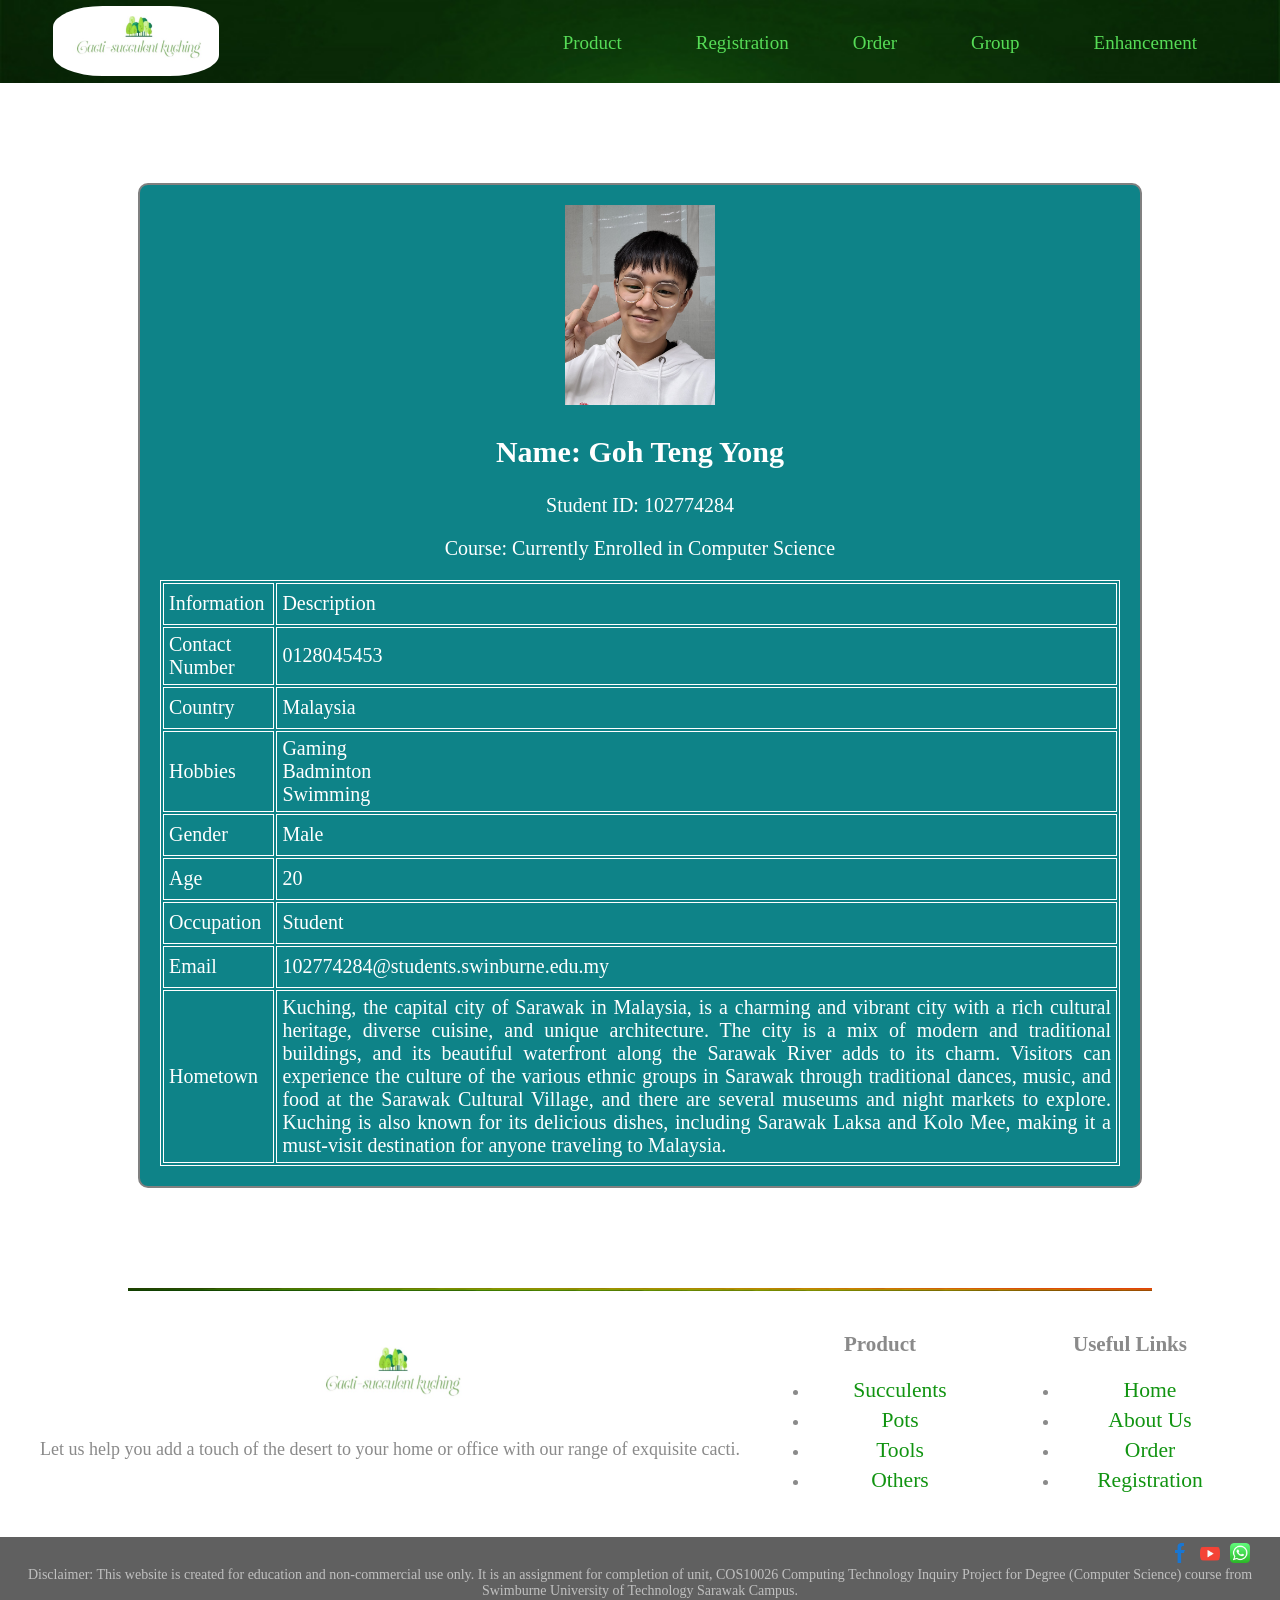
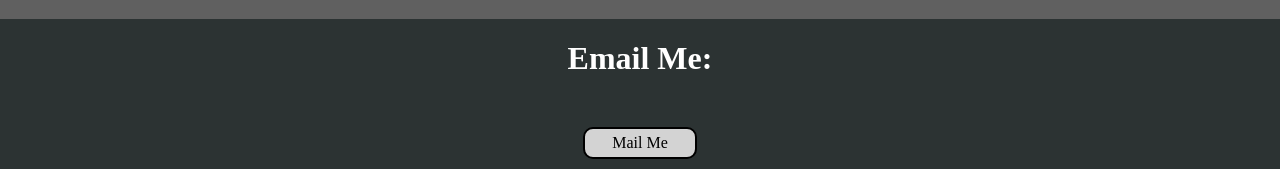
<file: profile_4.html>
<!DOCTYPE html>
<html lang="en">

<head>
    <title>Cactus Succulent Kuching</title>
    <meta charset="UTF-8">
    <meta name="author" content="Goh Teng Yong">
    <meta name="description" content="Beautiful Cactus in Kuching"/> 
    <meta name="keywords" content="Succulent, Kuching, Cactus, Kuching"/> 
    <link rel="icon" type="image/png" href="images/logo2.png">
    <link rel="stylesheet" type="text/css" href="style.css">
</head>

<body>

	<!--Navigation Bar-->
    <header>
        <table class="table_header">
            <tr>
                <th><a href="index.html"><img src="images/logo.png" alt="Home Logo" class="image_header"></a></th>
                <td>    
                    <div class="dropdown">
                        <button class="dropbtn"><a href="product.html" class="link_header">Product</a></button>
                            <div class="dropdown-content">
                                <a href="succulent.html" class="link_button">Cactus</a>
                                <a href="pots.html" class="link_button">Pots</a>
                                <a href="tools.html" class="link_button">Tools</a>
                                <a href="others.html" class="link_button">Others</a>
                            </div>
                    </div>
                </td>
                <td><a href="registration.html" class="link_header">Registration</a></td>
                <td><a href="order.html" class="link_header">Order</a></td>
                <td>
                    <div class="dropdown">
                    <button class="dropbtn"><a href="aboutus.html" class="link_header">Group</a></button>
                        <div class="dropdown-content">
                            <a href="profile_1.html" class="link_button">XuanYong</a>
                            <a href="profile_2.html" class="link_button">Zainab</a>
                            <a href="profile_3.html" class="link_button">Steve</a>
                            <a href="profile_4.html" class="link_button">TengYong</a>
                            <a href="profile_5.html" class="link_button">Ivan</a>
                        </div>
                    </div>
                </td>

                <td><a href="enhancement.html" class="link_header">Enhancement</a></td>
            </tr>
        </table>
    </header>

    <article>
    <div class="profile_container">

        <div class="profile_page">

            <div class="student_info">
                <img class="image" src="images/photo_4.jpg" alt="Teng Yong">
                <h1>Name: Goh Teng Yong</h1>
                <p>Student ID: 102774284</p>
                <p>Course: Currently Enrolled in Computer Science</p>
            </div>

            <div class="table_container">

                <table class="profile_table">

                    <tr class="profile_table_col">
                        <th class="profile_table_col">Information</th>
                        <th class="profile_table_col">Description</th>
                    </tr>

                    <tr class="profile_table_col">
                        <td class="profile_table_col">Contact Number</td>
                        <td class="profile_table_col">0128045453</td>
                    </tr>

                    <tr class="profile_table_col">
                        <td class="profile_table_col">Country</td>
                        <td class="profile_table_col">Malaysia</td>
                    </tr>

                    <tr class="profile_table_col">
                        <td class="profile_table_col">Hobbies</td>
                        <td class="profile_table_col"> Gaming <br/> Badminton <br/> Swimming </td>
                    </tr>

                    <tr class="profile_table_col">
                        <td class="profile_table_col">Gender</td>
                        <td class="profile_table_col">Male </td>
                    </tr>
                    <tr class="profile_table_col">
                        <td class="profile_table_col">Age</td>
                        <td class="profile_table_col">20</td>
                    </tr>
                    <tr class="profile_table_col">
                        <td class="profile_table_col">Occupation</td>
                        <td class="profile_table_col">Student</td>
                    </tr>
                    <tr class="profile_table_col">
                        <td class="profile_table_col">Email</td>
                        <td class="profile_table_col">
                            102774284@students.swinburne.edu.my
                        </td>
                    </tr>
                    <tr class="profile_table_col">
                        <td class="profile_table_col">Hometown</td>
                        <td class="profile_table_col">
                            Kuching, the capital city of Sarawak in Malaysia, is a charming and vibrant city with a rich cultural heritage, diverse cuisine, and unique architecture. The city is a mix of modern and traditional buildings, and its beautiful waterfront along the Sarawak River adds to its charm. Visitors can experience the culture of the various ethnic groups in Sarawak through traditional dances, music, and food at the Sarawak Cultural Village, and there are several museums and night markets to explore. Kuching is also known for its delicious dishes, including Sarawak Laksa and Kolo Mee, making it a must-visit destination for anyone traveling to Malaysia.
                        </td>
                    </tr>
                </table>

            </div>

        </div>
    </div>
    </article>

        <footer>

            <div class="footer_line_container">
				<img src="images/images_footer.jpg" alt="Footer line" class="footer_line_pic">
			</div>
			
            <div class="footer">
                <div class="footer-box">
                    <div class="row">
                        <div class="footer-col-2">
                            <img src="images/logo.png" alt="logo" class="footer-image">
                            <p>Let us help you add a touch of the desert to your home or office with our range of exquisite cacti.</p>
                        </div>
                        <div class="footer-col-3">	
                            <h3><a href="product.html">Product</a></h3>
                            <ul>
                                <li><a href="succulent.html">Succulents</a></li>
                                <li><a href="pots.html">Pots</a></li>
                                <li><a href="tools.html">Tools</a></li>
                                <li><a href="others.html">Others</a></li>
                            </ul>
                        </div>
                        <div class="footer-col-4">
                            <h3>Useful Links</h3>
                            <ul>
                                <li><a href="index.html">Home</a></li>
                                <li><a href="aboutus.html">About Us</a></li>
                                <li><a href="order.html">Order</a></li>
                                <li><a href="registration.html">Registration</a></li>
                            </ul>
                        </div>
                    </div>
                </div>

				<div class="social-media">
					<a href="https://www.facebook.com/cactisucculentkch/" target="_blank">
						<i class="fab fa-facebook"></i>
						<img src="images/facebook.png" alt="facebook Icon">
					</a>
					<a href="https://www.youtube.com/@SucculentsBox" target="_blank">
						<img src="images/youtube.png" alt="YouTube Icon">
					 </a>
					<a href="https://www.whatsapp.com/" target="_blank">
						<img src="images/whatsapp.png" alt="WhatsApp">
					</a>
				</div>
				
            </div>

            <p class="footer-disclaimer">Disclaimer: This website is created for education and non-commercial use only. It is an assignment for completion of unit, COS10026 Computing Technology Inquiry Project for Degree (Computer Science) course from Swimburne University of Technology Sarawak Campus.</p>

			<div class="email_me">
                <h1 class="email_me_col">Email Me:</h1>
                <div class="button_container">
                    <a class="mailto" href="mailto:102774284@students.swinburne.edu.my">Mail Me</a>
                </div>
            </div>
        </footer>

</body>

</html>
</file>
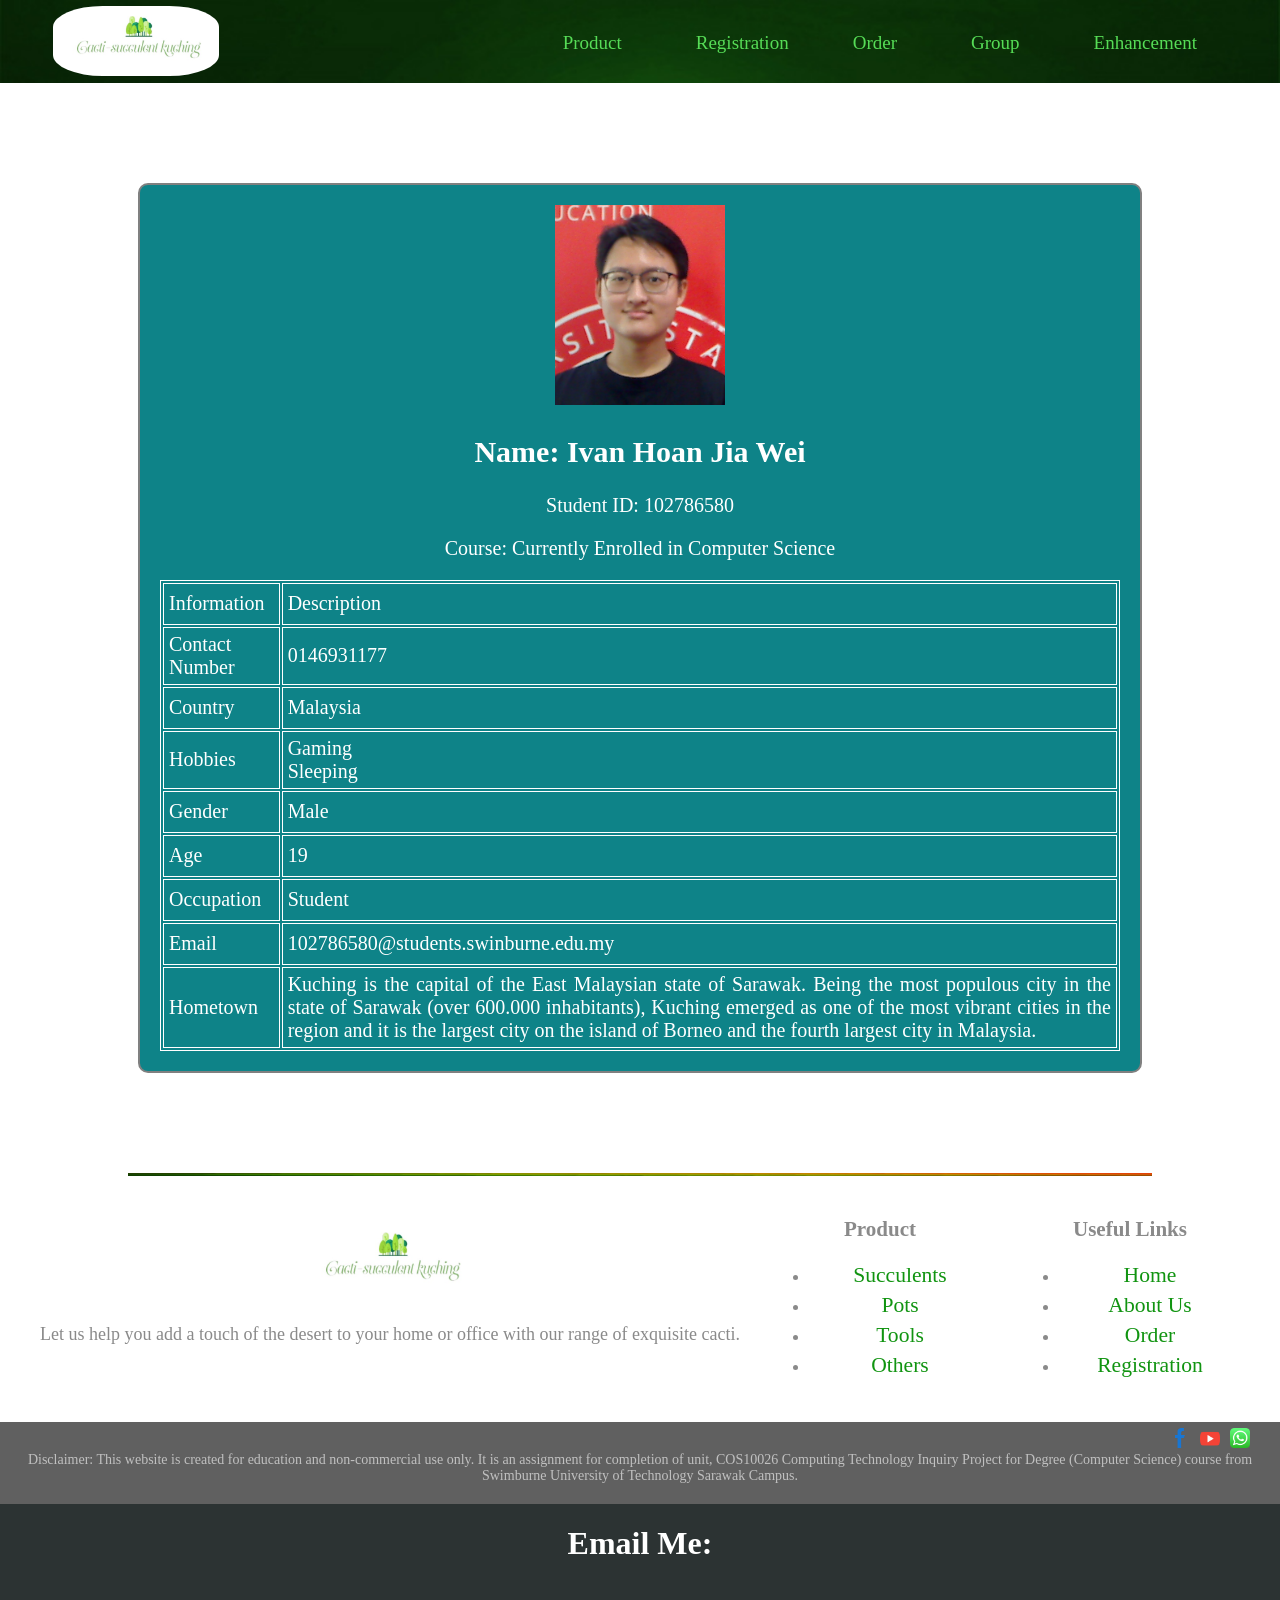
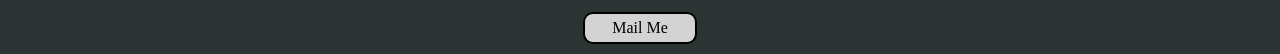
<file: profile_5.html>
<!DOCTYPE html>
<html lang="en">

<head>
    <title>Cactus Succulent Kuching</title>
    <meta charset="UTF-8">
    <meta name="author" content="Ivan Hoan Jia Wei">
    <meta name="description" content="Beautiful Cactus in Kuching"/> 
    <meta name="keywords" content="Succulent, Kuching, Cactus, Kuching"/> 
    <link rel="icon" type="image/png" href="images/logo2.png">
    <link rel="stylesheet" type="text/css" href="style.css">
</head>

<body>

	<!--Navigation Bar-->
    <header>
        <table class="table_header">
            <tr>
                <th><a href="index.html"><img src="images/logo.png" alt="Home Logo" class="image_header"></a></th>
                <td>    
                    <div class="dropdown">
                        <button class="dropbtn"><a href="product.html" class="link_header">Product</a></button>
                            <div class="dropdown-content">
                                <a href="succulent.html" class="link_button">Cactus</a>
                                <a href="pots.html" class="link_button">Pots</a>
                                <a href="tools.html" class="link_button">Tools</a>
                                <a href="others.html" class="link_button">Others</a>
                            </div>
                    </div>
                </td>
                <td><a href="registration.html" class="link_header">Registration</a></td>
                <td><a href="order.html" class="link_header">Order</a></td>
                <td>
                    <div class="dropdown">
                    <button class="dropbtn"><a href="aboutus.html" class="link_header">Group</a></button>
                        <div class="dropdown-content">
                            <a href="profile_1.html" class="link_button">XuanYong</a>
                            <a href="profile_2.html" class="link_button">Zainab</a>
                            <a href="profile_3.html" class="link_button">Steve</a>
                            <a href="profile_4.html" class="link_button">TengYong</a>
                            <a href="profile_5.html" class="link_button">Ivan</a>
                        </div>
                    </div>
                </td>

                <td><a href="enhancement.html" class="link_header">Enhancement</a></td>
            </tr>
        </table>
    </header>

    <article>
    <div class="profile_container">

        <div class="profile_page">

            <div class="student_info">
                <img class="image" src="images/photo_5.png" alt="Ivan">
                <h1>Name: Ivan Hoan Jia Wei</h1>
                <p>Student ID: 102786580</p>
                <p>Course: Currently Enrolled in Computer Science</p>
            </div>

            <div class="table_container">

                <table class="profile_table">

                    <tr class="profile_table_col">
                        <th class="profile_table_col">Information</th>
                        <th class="profile_table_col">Description</th>
                    </tr>

                    <tr class="profile_table_col">
                        <td class="profile_table_col">Contact Number</td>
                        <td class="profile_table_col">0146931177</td>
                    </tr>

                    <tr class="profile_table_col">
                        <td class="profile_table_col">Country</td>
                        <td class="profile_table_col">Malaysia</td>
                    </tr>

                    <tr class="profile_table_col">
                        <td class="profile_table_col">Hobbies</td>
                        <td class="profile_table_col"> Gaming <br/> Sleeping</td>
                    </tr>

                    <tr class="profile_table_col">
                        <td class="profile_table_col">Gender</td>
                        <td class="profile_table_col">Male </td>
                    </tr>
                    <tr class="profile_table_col">
                        <td class="profile_table_col">Age</td>
                        <td class="profile_table_col">19</td>
                    </tr>
                    <tr class="profile_table_col">
                        <td class="profile_table_col">Occupation</td>
                        <td class="profile_table_col">Student</td>
                    </tr>
                    <tr class="profile_table_col">
                        <td class="profile_table_col">Email</td>
                        <td class="profile_table_col">
                            102786580@students.swinburne.edu.my
                        </td>
                    </tr>
                    <tr class="profile_table_col">
                        <td class="profile_table_col">Hometown</td>
                        <td class="profile_table_col">
                            Kuching is the capital of the East Malaysian state of Sarawak. Being the most populous city in the state of Sarawak (over 600.000 inhabitants), Kuching emerged as one of the most vibrant cities in the region and it is the largest city on the island of Borneo and the fourth largest city in Malaysia.
                        </td>
                    </tr>
                </table>

            </div>

        </div>
    </div>
    </article>

        <footer>

            <div class="footer_line_container">
				<img src="images/images_footer.jpg" alt="Footer line" class="footer_line_pic">
			</div>
			
            <div class="footer">
                <div class="footer-box">
                    <div class="row">
                        <div class="footer-col-2">
                            <img src="images/logo.png" alt="logo" class="footer-image">
                            <p>Let us help you add a touch of the desert to your home or office with our range of exquisite cacti.</p>
                        </div>
                        <div class="footer-col-3">	
                            <h3><a href="product.html">Product</a></h3>
                            <ul>
                                <li><a href="succulent.html">Succulents</a></li>
                                <li><a href="pots.html">Pots</a></li>
                                <li><a href="tools.html">Tools</a></li>
                                <li><a href="others.html">Others</a></li>
                            </ul>
                        </div>
                        <div class="footer-col-4">
                            <h3>Useful Links</h3>
                            <ul>
                                <li><a href="index.html">Home</a></li>
                                <li><a href="aboutus.html">About Us</a></li>
                                <li><a href="order.html">Order</a></li>
                                <li><a href="registration.html">Registration</a></li>
                            </ul>
                        </div>
                    </div>
                </div>

				<div class="social-media">
					<a href="https://www.facebook.com/cactisucculentkch/" target="_blank">
						<i class="fab fa-facebook"></i>
						<img src="images/facebook.png" alt="facebook Icon">
					</a>
					<a href="https://www.youtube.com/@SucculentsBox" target="_blank">
						<img src="images/youtube.png" alt="YouTube Icon">
					 </a>
					<a href="https://www.whatsapp.com/" target="_blank">
						<img src="images/whatsapp.png" alt="WhatsApp">
					</a>
				</div>
				
            </div>

            <p class="footer-disclaimer">Disclaimer: This website is created for education and non-commercial use only. It is an assignment for completion of unit, COS10026 Computing Technology Inquiry Project for Degree (Computer Science) course from Swimburne University of Technology Sarawak Campus.</p>

			<div class="email_me">
                <h1 class="email_me_col">Email Me:</h1>
                <div class="button_container">
                    <a class="mailto" href="mailto:102786580@students.swinburne.edu.my">Mail Me</a>
                </div>
            </div>
        </footer>

</body>

</html>
</file>
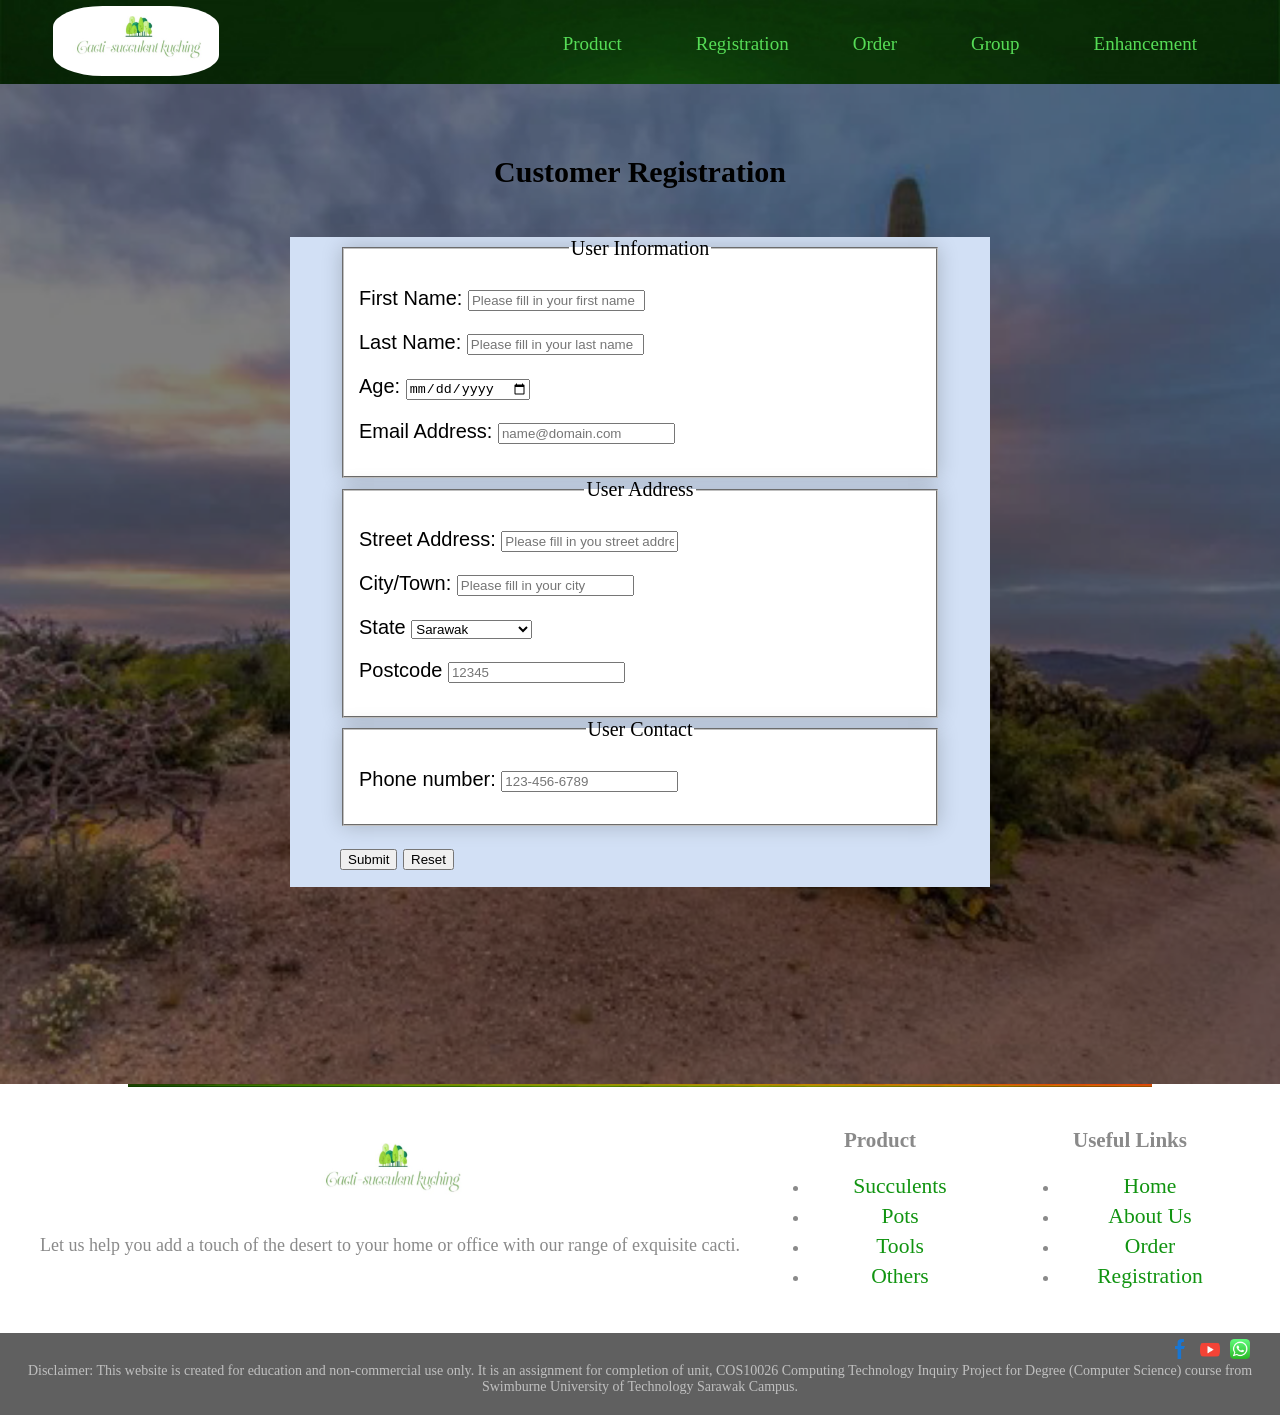
<file: registration.html>
<!DOCTYPE html>
<html lang="en">

<head>
    <meta charset="utf-8" />
    <meta name="description" content=" Cacti-Succulent Kuching ">
    <meta name="keywords" content="Cactus, Sell">
    <meta name="author" content="Steve Nge, Goh Teng Yong, Wong Xuan Yong, Ivan Hon, Zainab">
    <link rel="icon" type="image/png" href="images/logo2.png">
    <link rel="stylesheet" type="text/css" href="style.css">
    <title> Cacti-Succulent Kuching </title>
</head>

<body class="registration_body">
    <!--Navigation Bar-->
	<header>
		<table class="table_header">
			<tr>
				<th><a href="index.html"><img src="images/logo.png" alt="Home Logo" class="image_header"></a></th>
				<td>    
					<div class="dropdown">
						<button class="dropbtn"><a href="product.html" class="link_header">Product</a></button>
							<div class="dropdown-content">
								<a href="succulent.html" class="link_button">Cactus</a>
								<a href="pots.html" class="link_button">Pots</a>
								<a href="tools.html" class="link_button">Tools</a>
								<a href="others.html" class="link_button">Others</a>
							</div>
					</div>
				</td>
				<td><a href="registration.html" class="link_header">Registration</a></td>
				<td><a href="order.html" class="link_header">Order</a></td>
				<td>
					<div class="dropdown">
					<button class="dropbtn"><a href="aboutus.html" class="link_header">Group</a></button>
						<div class="dropdown-content">
							<a href="profile_1.html" class="link_button">XuanYong</a>
							<a href="profile_2.html" class="link_button">Zainab</a>
							<a href="profile_3.html" class="link_button">Steve</a>
							<a href="profile_4.html" class="link_button">TengYong</a>
							<a href="profile_5.html" class="link_button">Ivan</a>
						</div>
					</div>
				</td>

				<td><a href="enhancement.html" class="link_header">Enhancement</a></td>
			</tr>
		</table>
	</header>

	<article class="registration_article">
		<br>
		<br>
		<h1>Customer Registration</h1>
		<br>
		<div class="registration_div">
			<form id="register" method="post" action="mailto:102773249@students.swinburne.edu.my" class="registration">
				<fieldset class="registration_fieldset">
					<legend>User Information</legend>
					<p class="register_form">
						<label for="first_name">First Name:</label>
						<input type="text" name="first_name" id="first_name" placeholder="Please fill in your first name" required="required" pattern="^[a-zA-Z]+$" maxlength="20">
					</p>

					<p class="register_form">
						<label for="last_name">Last Name:</label>
						<input type="text" name="last_name" id="last_name" placeholder="Please fill in your last name" required="required" pattern="^[a-zA-Z]+$" maxlength="20">
					</p>

					<p class="register_form">
						<label for="age">Age:</label>
						<input type="date" name="age" id="age" required="required">
					</p>

					<p class="register_form">
						<label for="email">Email Address:</label>
						<input type="email" name="email" id="email" placeholder="name@domain.com" required="required">
					</p>
				</fieldset>

				<fieldset class="registration_fieldset">
					<legend>User Address</legend>
					<p class="register_form">
						<label for="street_address">Street Address:</label>
						<input type="text" name="street_address" id="street_address" placeholder="Please fill in you street address" required="required" maxlength="40">
					</p>

					<p class="register_form">
						<label for="city">City/Town:</label>
						<input type="text" name="city" id="city" placeholder="Please fill in your city" required="required" maxlength="20">
					</p>

					<p class="register_form">
						<label for="state">State</label>
						<select name="state" id="state" required="required">
							<option value="sarawak">Sarawak</option>
							<option value="sabah">Sabah</option>
							<option value="labuan">labuan</option>
							<option value="johor">Johor</option>
							<option value="melaka">Melaka</option>
							<option value="negeri_sembilan">Negeri Sembilan</option>
							<option value="selangor">Selangor</option>
							<option value="pahang">Pahang</option>
							<option value="perak">Perak</option>
							<option value="terengganu">Terengganu</option>
							<option value="kelantan">Kelantan</option>
							<option value="penang">Penang</option>
							<option value="kedah">Kedah</option>
							<option value="perlis">Perlis</option>
						</select>
					</p>

					<p class="register_form">
						<label for="postcode">Postcode</label>
						<input type="text" name="postcode" id="postcode" placeholder="12345" pattern="\d{5}" required="required">
					</p>
				</fieldset>

				<fieldset class="registration_fieldset">
					<legend>User Contact</legend>
					<p class="register_form">
						<label for="phone_number">Phone number:</label>
						<input type="tel" name="phone_number" id="phone_number" placeholder="123-456-6789" required="required" pattern="\d{1,10}>">
					</p>
				</fieldset>
					<p class="registration_submit">
						<input type="submit" value="Submit">
						<input type="reset" value="Reset">
					</p>
			</form>
		</div>
	</article>
	
	<footer>
		<div class="footer_line_container">
			<img src="images/images_footer.jpg" alt="Footer line" class="footer_line_pic">
		</div>
		
		<div class="footer">
			<div class="footer-box">
				<div class="row">
					<div class="footer-col-2">
						<img src="images/logo.png" alt="logo" class="footer-image">
						<p>Let us help you add a touch of the desert to your home or office with our range of exquisite cacti.</p>
					</div>
					<div class="footer-col-3">	
						<h3><a href="product.html">Product</a></h3>
						<ul>
							<li><a href="succulent.html">Succulents</a></li>
							<li><a href="pots.html">Pots</a></li>
							<li><a href="tools.html">Tools</a></li>
							<li><a href="others.html">Others</a></li>
						</ul>
					</div>
					<div class="footer-col-4">
						<h3>Useful Links</h3>
						<ul>
							<li><a href="index.html">Home</a></li>
							<li><a href="aboutus.html">About Us</a></li>
							<li><a href="order.html">Order</a></li>
							<li><a href="registration.html">Registration</a></li>
						</ul>
					</div>
				</div>
			</div>

			<div class="social-media">
				<a href="https://www.facebook.com/cactisucculentkch/" target="_blank">
					<i class="fab fa-facebook"></i>
					<img src="images/facebook.png" alt="facebook Icon">
				</a>
				<a href="https://www.youtube.com/@SucculentsBox" target="_blank">
					<img src="images/youtube.png" alt="YouTube Icon">
				 </a>
				<a href="https://www.whatsapp.com/" target="_blank">
					<img src="images/whatsapp.png" alt="WhatsApp">
				</a>
			</div>
			
		</div>

		<p class="footer-disclaimer">Disclaimer: This website is created for education and non-commercial use only. It is an assignment for completion of unit, COS10026 Computing Technology Inquiry Project for Degree (Computer Science) course from Swimburne University of Technology Sarawak Campus.</p>

	</footer>
	</body>
</html>
</file>
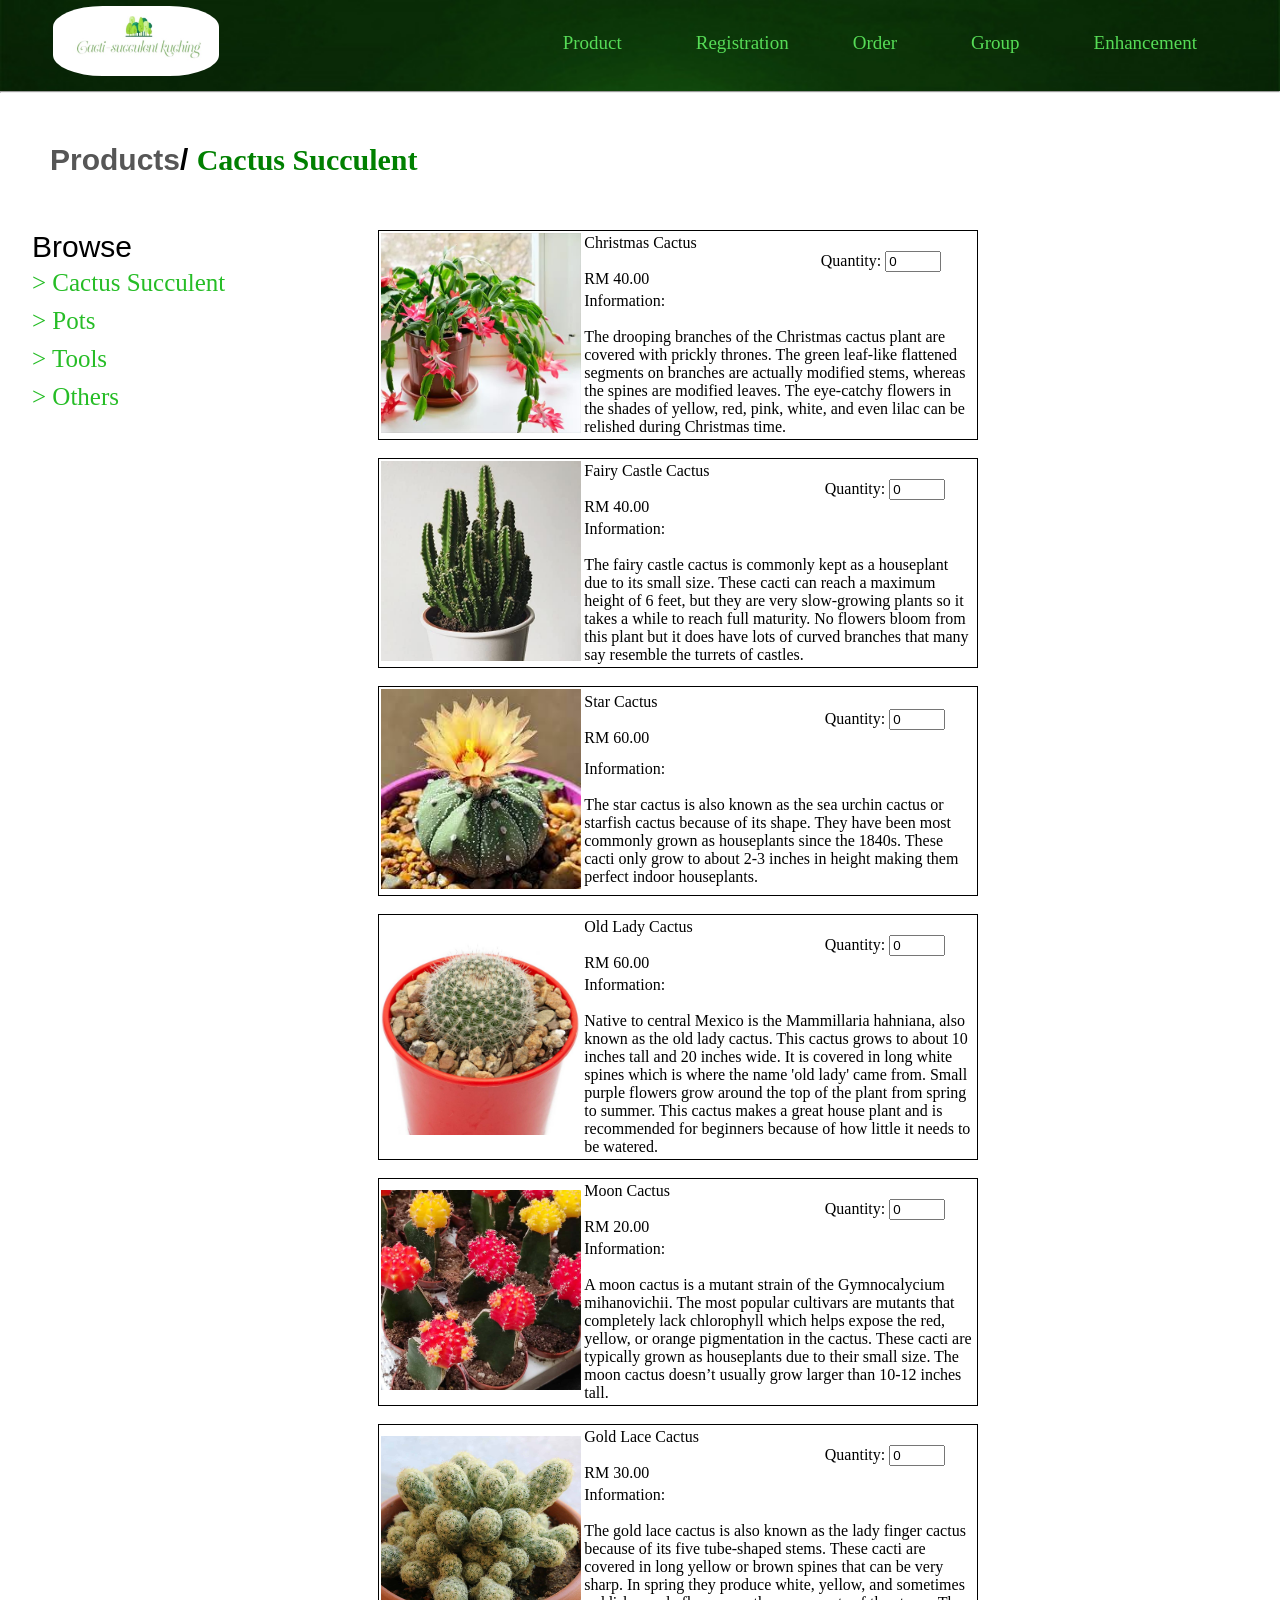
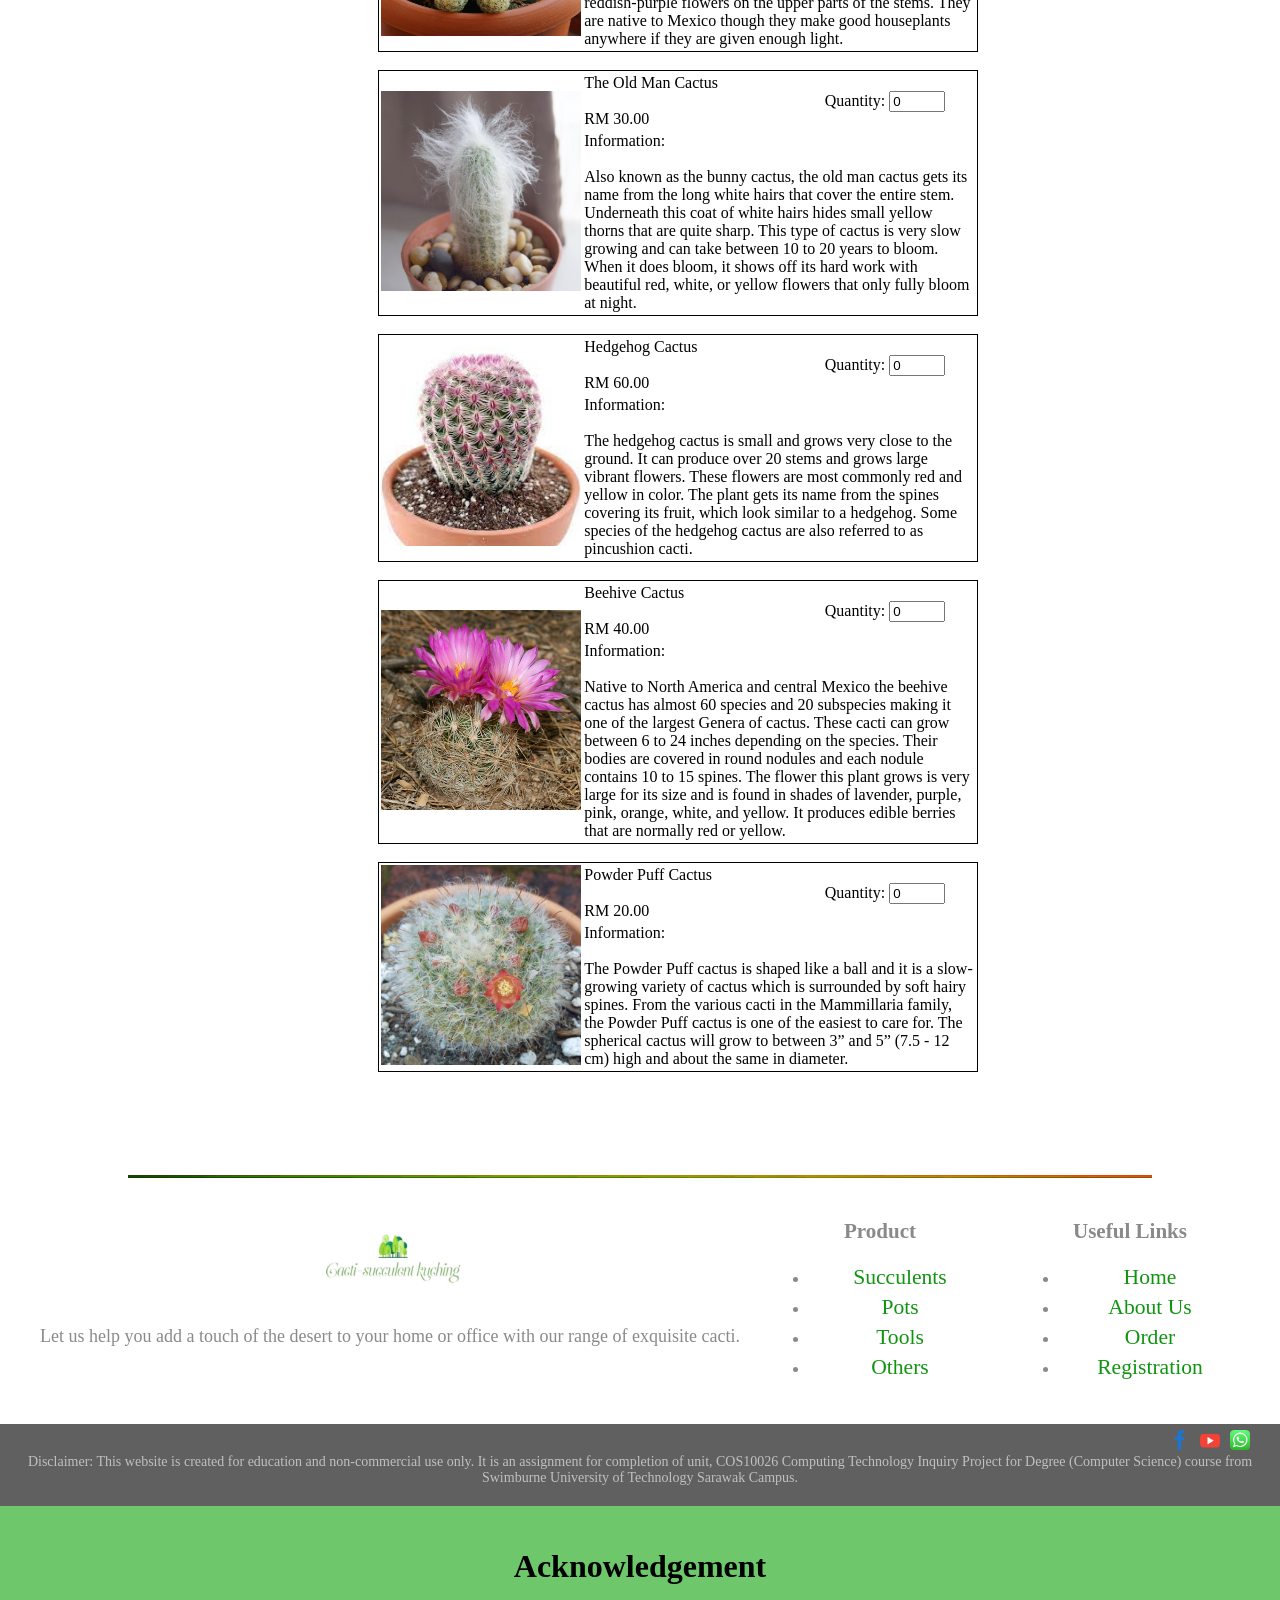
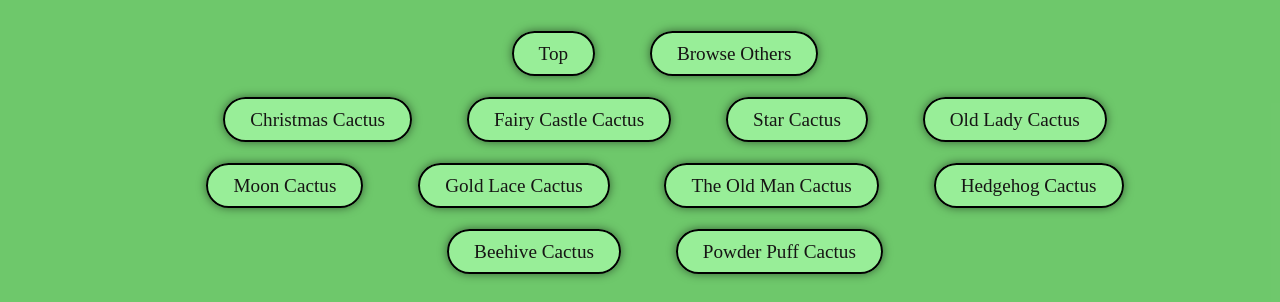
<file: succulent.html>
<!DOCTYPE html>
<html lang="en">
	<head>
		<title>Cactus Succulent Kuching</title>
		<meta charset="UTF-8">
		<meta name="author" content="Steve Nge, Goh Teng Yong, Wong Xuan Yong, Ivan Hon, Zainab">
        <meta name="description" content="Beautiful Cactus in Kuching"/> 
        <meta name="keywords" content="Succulent, Kuching, Cactus, Kuching"/> 
		<link rel="icon" type="image/png" href="images/logo2.png">
		<link rel="stylesheet" type="text/css" href="style.css">
	</head>

    <!--Hey-->
	<header>
		<table class="table_header">
			<tr>
				<th><a href="index.html"><img src="images/logo.png" alt="Home Logo" class="image_header"></a></th>
				<td>    
					<div class="dropdown">
						<button class="dropbtn"><a href="product.html" class="link_header">Product</a></button>
							<div class="dropdown-content">
								<a href="succulent.html" class="link_button">Cactus</a>
								<a href="pots.html" class="link_button">Pots</a>
								<a href="tools.html" class="link_button">Tools</a>
								<a href="others.html" class="link_button">Others</a>
							</div>
					</div>
				</td>
				<td><a href="registration.html" class="link_header">Registration</a></td>
				<td><a href="order.html" class="link_header">Order</a></td>
				<td>
					<div class="dropdown">
					<button class="dropbtn"><a href="aboutus.html" class="link_header">Group</a></button>
						<div class="dropdown-content">
							<a href="profile_1.html" class="link_button">XuanYong</a>
							<a href="profile_2.html" class="link_button">Zainab</a>
							<a href="profile_3.html" class="link_button">Steve</a>
							<a href="profile_4.html" class="link_button">TengYong</a>
							<a href="profile_5.html" class="link_button">Ivan</a>
						</div>
					</div>
				</td>

				<td><a href="enhancement.html" class="link_header">Enhancement</a></td>
			</tr>
		</table>
		<hr>
	</header>

        <article>
			<section id="product_toplocation">
            <h1 class="series_product"><a href="product.html" class="link_product">Products</a>/ <span class="series_name_product">Cactus Succulent</span></h1>
            </section>
			<table>
                <tr>
					<section id="browse">
                    <td class="items_browse">
						Browse
						<div><a href="succulent.html" class="items_browse_product">> Cactus Succulent</a></div>
						<div><a href="pots.html" class="items_browse_product">> Pots</a></div>
						<div><a href="tools.html" class="items_browse_product">> Tools</a></div>
						<div><a href="others.html" class="items_browse_product">> Others</a></div>

					</td>
					</section>
                    <td rowspan="5">
						<section id="item_1">
                        <table class="items_table">
                            <tr>
                                <td rowspan="2" class="items_pic_table"><img src="images/ChristmasCactus.jpg" alt="ChristmasCactus" class="items_product"></td>
								<td>Christmas Cactus<br><br>RM 40.00</td>
								<td class="items_add">
									<label for="quantity">Quantity:</label>
									<input type="number" id="quantity" name="quantity" min="0" max="999" value="0" class="quantity-input">
								</td>
                            </tr>
							<tr>
								<td colspan="2" class="items_infor"> Information:<br><br>The drooping branches of the Christmas cactus plant are covered with prickly thrones. The green leaf-like flattened segments on branches are actually modified stems, whereas the spines are modified leaves. The eye-catchy flowers in the shades of yellow, red, pink, white, and even lilac can be relished during Christmas time.<td>
							</tr>
                        </table>
						</section>
						<br>

						<section id="item_2">
						<table class="items_table">
                            <tr>
                                <td rowspan="2" class="items_pic_table"><img src="images/FairyCastleCactus.jpg" alt="FairyCastleCactus" class="items_product"></td>
								<td>Fairy Castle Cactus<br><br>RM 40.00</td>
								<td class="items_add">
									<label for="quantity">Quantity:</label>
									<input type="number" id="quantity" name="quantity" min="0" max="999" value="0" class="quantity-input">
								</td>
                            </tr>
							<tr>
								<td colspan="2" class="items_infor">Information:<br><br>The fairy castle cactus is commonly kept as a houseplant due to its small size. These cacti can reach a maximum height of 6 feet, but they are very slow-growing plants so it takes a while to reach full maturity. No flowers bloom from this plant but it does have lots of curved branches that many say resemble the turrets of castles. </td>
							</tr>
                        </table>
						</section>

						<br>

                        <section id="item_3">
						<table class="items_table">

                            <tr>
                                <td rowspan="2" class="items_pic_table"><img src="images/StarCactus.jpg" alt="StarCactus" class="items_product"></td>
								<td>Star Cactus<br><br>RM 60.00</td>
								<td class="items_add">
									<label for="quantity">Quantity:</label>
									<input type="number" id="quantity" name="quantity" min="0" max="999" value="0" class="quantity-input">
								</td>
                            </tr>
							<tr>
								<td colspan="2" class="items_infor">Information:<br><br>The star cactus is also known as the sea urchin cactus or starfish cactus because of its shape. They have been most commonly grown as houseplants since the 1840s. These cacti only grow to about 2-3 inches in height making them perfect indoor houseplants.</td>
							</tr>
                        </table>
						</section>
						<br>
						
						<section id="item_4">
                        <table class="items_table">
                            <tr>
                                <td rowspan="2" class="items_pic_table"><img src="images/OldLadyCactus.jpg" alt="OldLadyCactus" class="items_product"></td>
								<td>Old Lady Cactus<br><br>RM 60.00</td>
								<td class="items_add">
									<label for="quantity">Quantity:</label>
									<input type="number" id="quantity" name="quantity" min="0" max="999" value="0" class="quantity-input">
								</td>
                            </tr>
							<tr>
								<td colspan="2" class="items_infor">Information:<br><br>Native to central Mexico is the Mammillaria hahniana, also known as the old lady cactus. This cactus grows to about 10 inches tall and 20 inches wide. It is covered in long white spines which is where the name 'old lady' came from. Small purple flowers grow around the top of the plant from spring to summer. This cactus makes a great house plant and is recommended for beginners because of how little it needs to be watered. </td>
							</tr>
                        </table>
						</section>
						<br>
						
						<section id="item_5">
                        <table class="items_table">
                            <tr>
                                <td rowspan="2" class="items_pic_table"><img src="images/MoonCactus.jpg" alt="MoonCactus" class="items_product"></td>
								<td>Moon Cactus<br><br>RM 20.00</td>
								<td class="items_add">
									<label for="quantity">Quantity:</label>
									<input type="number" id="quantity" name="quantity" min="0" max="999" value="0" class="quantity-input">
								</td>
                            </tr>
							<tr>
								<td colspan="2" class="items_infor">Information:<br><br>A moon cactus is a mutant strain of the Gymnocalycium mihanovichii. The most popular cultivars are mutants that completely lack chlorophyll which helps expose the red, yellow, or orange pigmentation in the cactus. These cacti are typically grown as houseplants due to their small size. The moon cactus doesn’t usually grow larger than 10-12 inches tall. </td>
							</tr>
                        </table>
						</section>
						<br>
						
                        
						<section id="item_6">
						<table class="items_table">
                            <tr>
                                <td rowspan="2" class="items_pic_table"><img src="images/GoldLaceCactus.jpg" alt="GoldLaceCactus" class="items_product"></td>
								<td>Gold Lace Cactus<br><br>RM 30.00</td>
								<td class="items_add">
									<label for="quantity">Quantity:</label>
									<input type="number" id="quantity" name="quantity" min="0" max="999" value="0" class="quantity-input">
								</td>
                            </tr>
							<tr>
								<td colspan="2" class="items_infor">Information:<br><br>The gold lace cactus is also known as the lady finger cactus because of its five tube-shaped stems. These cacti are covered in long yellow or brown spines that can be very sharp. In spring they produce white, yellow, and sometimes reddish-purple flowers on the upper parts of the stems. They are native to Mexico though they make good houseplants anywhere if they are given enough light.  </td>
							</tr>
                        </table>
						</section>
						<br>
						
						<section id="item_7">
                        <table class="items_table">
                            <tr>
                                <td rowspan="2" class="items_pic_table"><img src="images/TheOldManCactus.jpg" alt="TheOldManCactus" class="items_product"></td>
								<td>The Old Man Cactus<br><br>RM 30.00</td>
								<td class="items_add">
									<label for="quantity">Quantity:</label>
									<input type="number" id="quantity" name="quantity" min="0" max="999" value="0" class="quantity-input">
								</td>
                            </tr>
							<tr>
								<td colspan="2" class="items_infor">Information:<br><br>Also known as the bunny cactus, the old man cactus gets its name from the long white hairs that cover the entire stem. Underneath this coat of white hairs hides small yellow thorns that are quite sharp. This type of cactus is very slow growing and can take between 10 to 20 years to bloom. When it does bloom, it shows off its hard work with beautiful red, white, or yellow flowers that only fully bloom at night.  </td>
							</tr>
                        </table>
						</section>

						<br>
						
						<section id="item_8">
                        <table class="items_table">
                            <tr>
                                <td rowspan="2" class="items_pic_table"><img src="images/HedgehogCactus.jpg" alt="HedgehogCactus" class="items_product"></td>
								<td>Hedgehog Cactus<br><br>RM 60.00</td>
								<td class="items_add">
									<label for="quantity">Quantity:</label>
									<input type="number" id="quantity" name="quantity" min="0" max="999" value="0" class="quantity-input">
								</td>
                            </tr>
							<tr>
								<td colspan="2" class="items_infor">Information:<br><br>The hedgehog cactus is small and grows very close to the ground. It can produce over 20 stems and grows large vibrant flowers. These flowers are most commonly red and yellow in color. The plant gets its name from the spines covering its fruit, which look similar to a hedgehog. Some species of the hedgehog cactus are also referred to as pincushion cacti.</td>
							</tr>
                        </table>
						</section>
						<br>
						
						<section id="item_9">
                        <table class="items_table">
                            <tr>
                                <td rowspan="2" class="items_pic_table"><img src="images/BeehiveCactus.jpg" alt="BeehiveCactus" class="items_product"></td>
								<td>Beehive Cactus<br><br>RM 40.00</td>
								<td class="items_add">
									<label for="quantity">Quantity:</label>
									<input type="number" id="quantity" name="quantity" min="0" max="999" value="0" class="quantity-input">
								</td>
                            </tr>
							<tr>
								<td colspan="2" class="items_infor">Information:<br><br>Native to North America and central Mexico the beehive cactus has almost 60 species and 20 subspecies making it one of the largest Genera of cactus. These cacti can grow between 6 to 24 inches depending on the species. Their bodies are covered in round nodules and each nodule contains 10 to 15 spines. The flower this plant grows is very large for its size and is found in shades of lavender, purple, pink, orange, white, and yellow. It produces edible berries that are normally red or yellow.</td>
							</tr>
                        </table>
						</section>
						<br>
						
						<section id="item_10">
                        <table class="items_table">
                            <tr>
                                <td rowspan="2" class="items_pic_table"><img src="images/PowderPuffCactus.jpeg" alt="PowderPuffCactus" class="items_product"></td>
								<td>Powder Puff Cactus<br><br>RM 20.00</td>
								<td class="items_add">
									<label for="quantity">Quantity:</label>
									<input type="number" id="quantity" name="quantity" min="0" max="999" value="0" class="quantity-input">
								</td>
                            </tr>
							<tr>
								<td colspan="2" class="items_infor">Information:<br><br>The Powder Puff cactus is shaped like a ball and it is a slow-growing variety of cactus which is surrounded by soft hairy spines. From the various cacti in the Mammillaria family, the Powder Puff cactus is one of the easiest to care for. The spherical cactus will grow to between 3” and 5” (7.5 - 12 cm) high and about the same in diameter.</td>
							</tr>
                        </table>
						</section>
                    </td>
                </tr>
            </table>
        </article>

		<footer>
			<div class="footer_line_container">
				<img src="images/images_footer.jpg" alt="Footer line" class="footer_line_pic">
			</div>
			
            <div class="footer">
                <div class="footer-box">
                    <div class="row">
                        <div class="footer-col-2">
                            <img src="images/logo.png" alt="logo" class="footer-image">
                            <p>Let us help you add a touch of the desert to your home or office with our range of exquisite cacti.</p>
                        </div>
                        <div class="footer-col-3">	
                            <h3><a href="product.html">Product</a></h3>
                            <ul>
                                <li><a href="succulent.html">Succulents</a></li>
                                <li><a href="pots.html">Pots</a></li>
                                <li><a href="tools.html">Tools</a></li>
                                <li><a href="others.html">Others</a></li>
                            </ul>
                        </div>
                        <div class="footer-col-4">
                            <h3>Useful Links</h3>
                            <ul>
								<li><a href="index.html">Home</a></li>
                                <li><a href="aboutus.html">About Us</a></li>
                                <li><a href="order.html">Order</a></li>
                                <li><a href="registration.html">Registration</a></li>
                            </ul>
                        </div>
                    </div>
                </div>

				<div class="social-media">
					<a href="https://www.facebook.com/cactisucculentkch/" target="_blank">
						<i class="fab fa-facebook"></i>
						<img src="images/facebook.png" alt="facebook Icon">
					</a>
					<a href="https://www.youtube.com/@SucculentsBox" target="_blank">
						<img src="images/youtube.png" alt="YouTube Icon">
					 </a>
					<a href="https://www.whatsapp.com/" target="_blank">
						<img src="images/whatsapp.png" alt="WhatsApp">
					</a>
				</div>
				
            </div>

            <p class="footer-disclaimer">Disclaimer: This website is created for education and non-commercial use only. It is an assignment for completion of unit, COS10026 Computing Technology Inquiry Project for Degree (Computer Science) course from Swimburne University of Technology Sarawak Campus.</p>

			<div class="acknow_div">
				<h1 class="acknow">Acknowledgement</h1>
				<br>
				<p class="acknow_link">
					<a href="#product_toplocation" class="acknow_linking">Top</a>
					<a href="#browse" class="acknow_linking">Browse Others</a>
					<br>
					<br>
					<br>
					<a href="#item_1" class="acknow_linking">Christmas Cactus</a>
					<a href="#item_2" class="acknow_linking">Fairy Castle Cactus</a>
					<a href="#item_3" class="acknow_linking">Star Cactus</a>
					<a href="#item_4" class="acknow_linking">Old Lady Cactus</a>
					<br>
					<br>
					<br>
					<a href="#item_5" class="acknow_linking">Moon Cactus</a>
					<a href="#item_6" class="acknow_linking">Gold Lace Cactus</a>
					<a href="#item_7" class="acknow_linking">The Old Man Cactus</a>
					<a href="#item_8" class="acknow_linking">Hedgehog Cactus</a>
					<br>
					<br>
					<br>
					<a href="#item_9" class="acknow_linking">Beehive Cactus</a>
					<a href="#item_10" class="acknow_linking">Powder Puff Cactus</a>
				</p>
		    </div>
        </footer>
    </body>
</html>
</file>
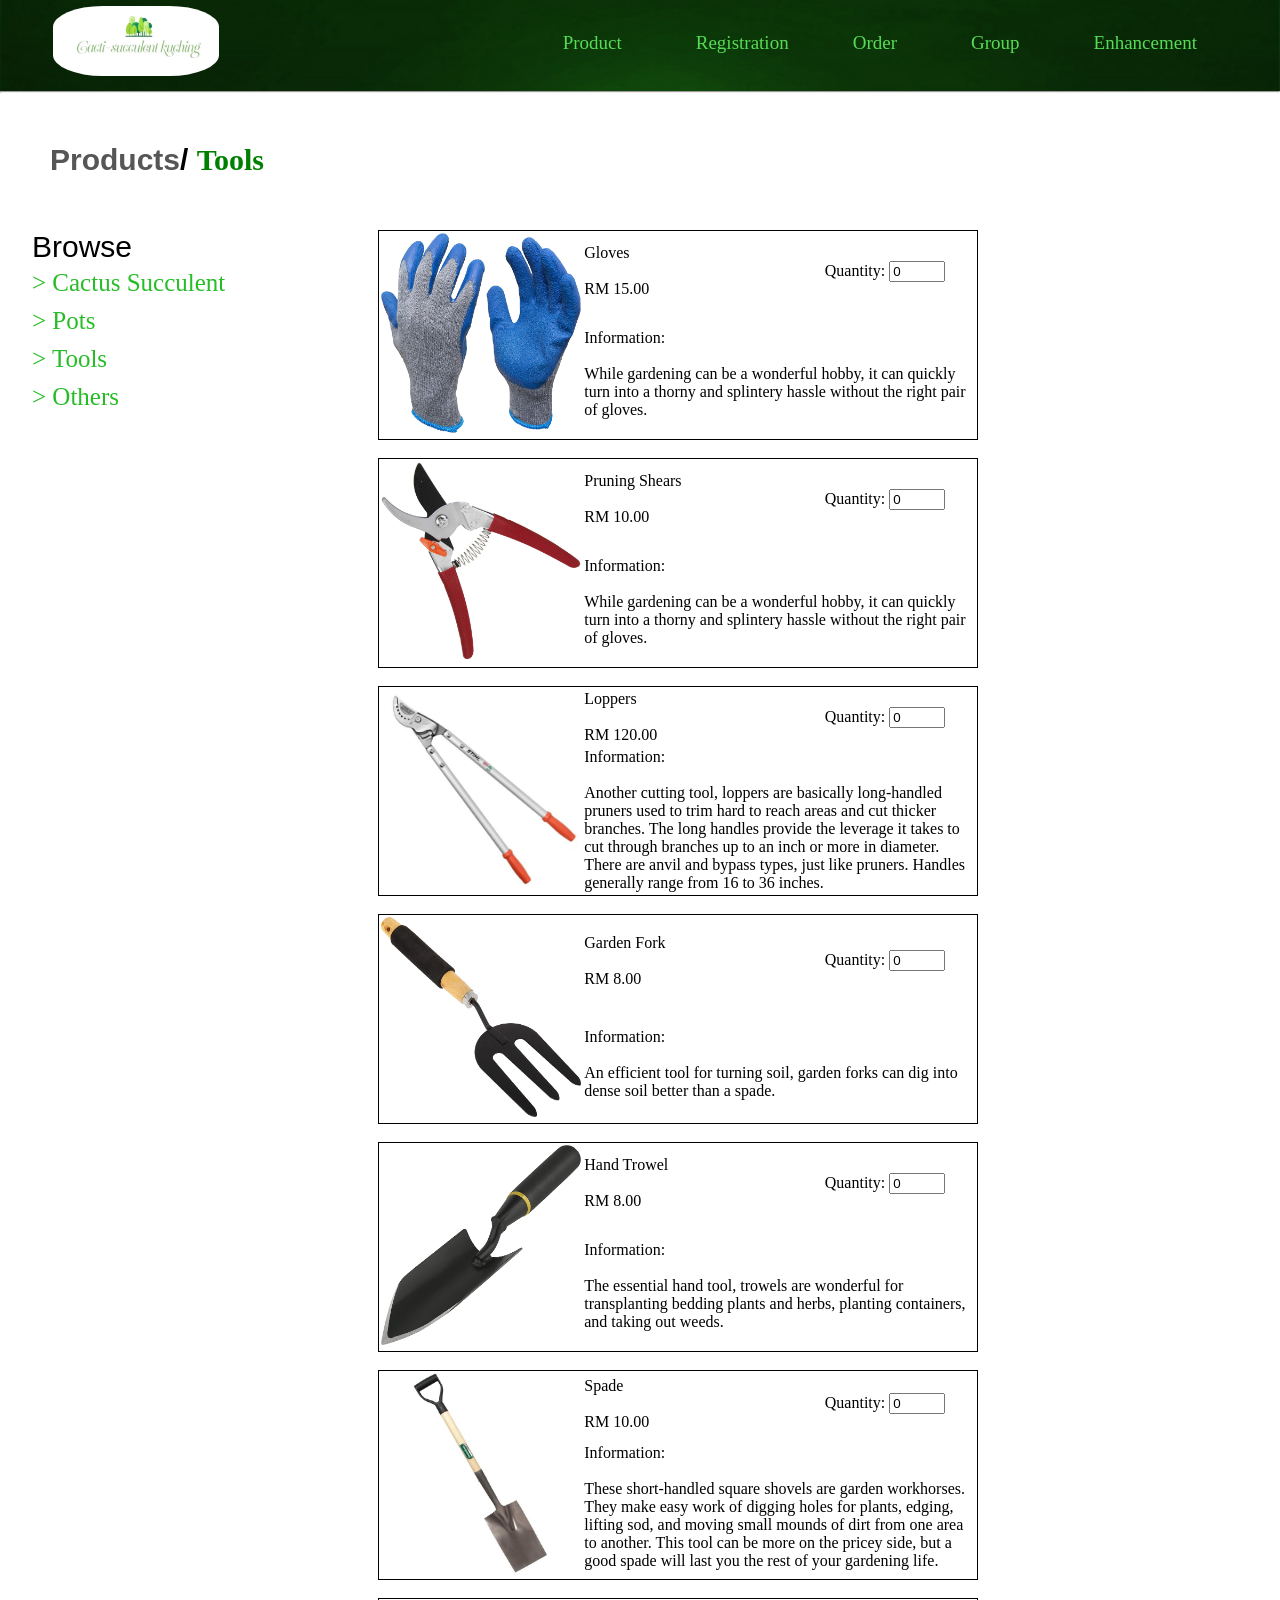
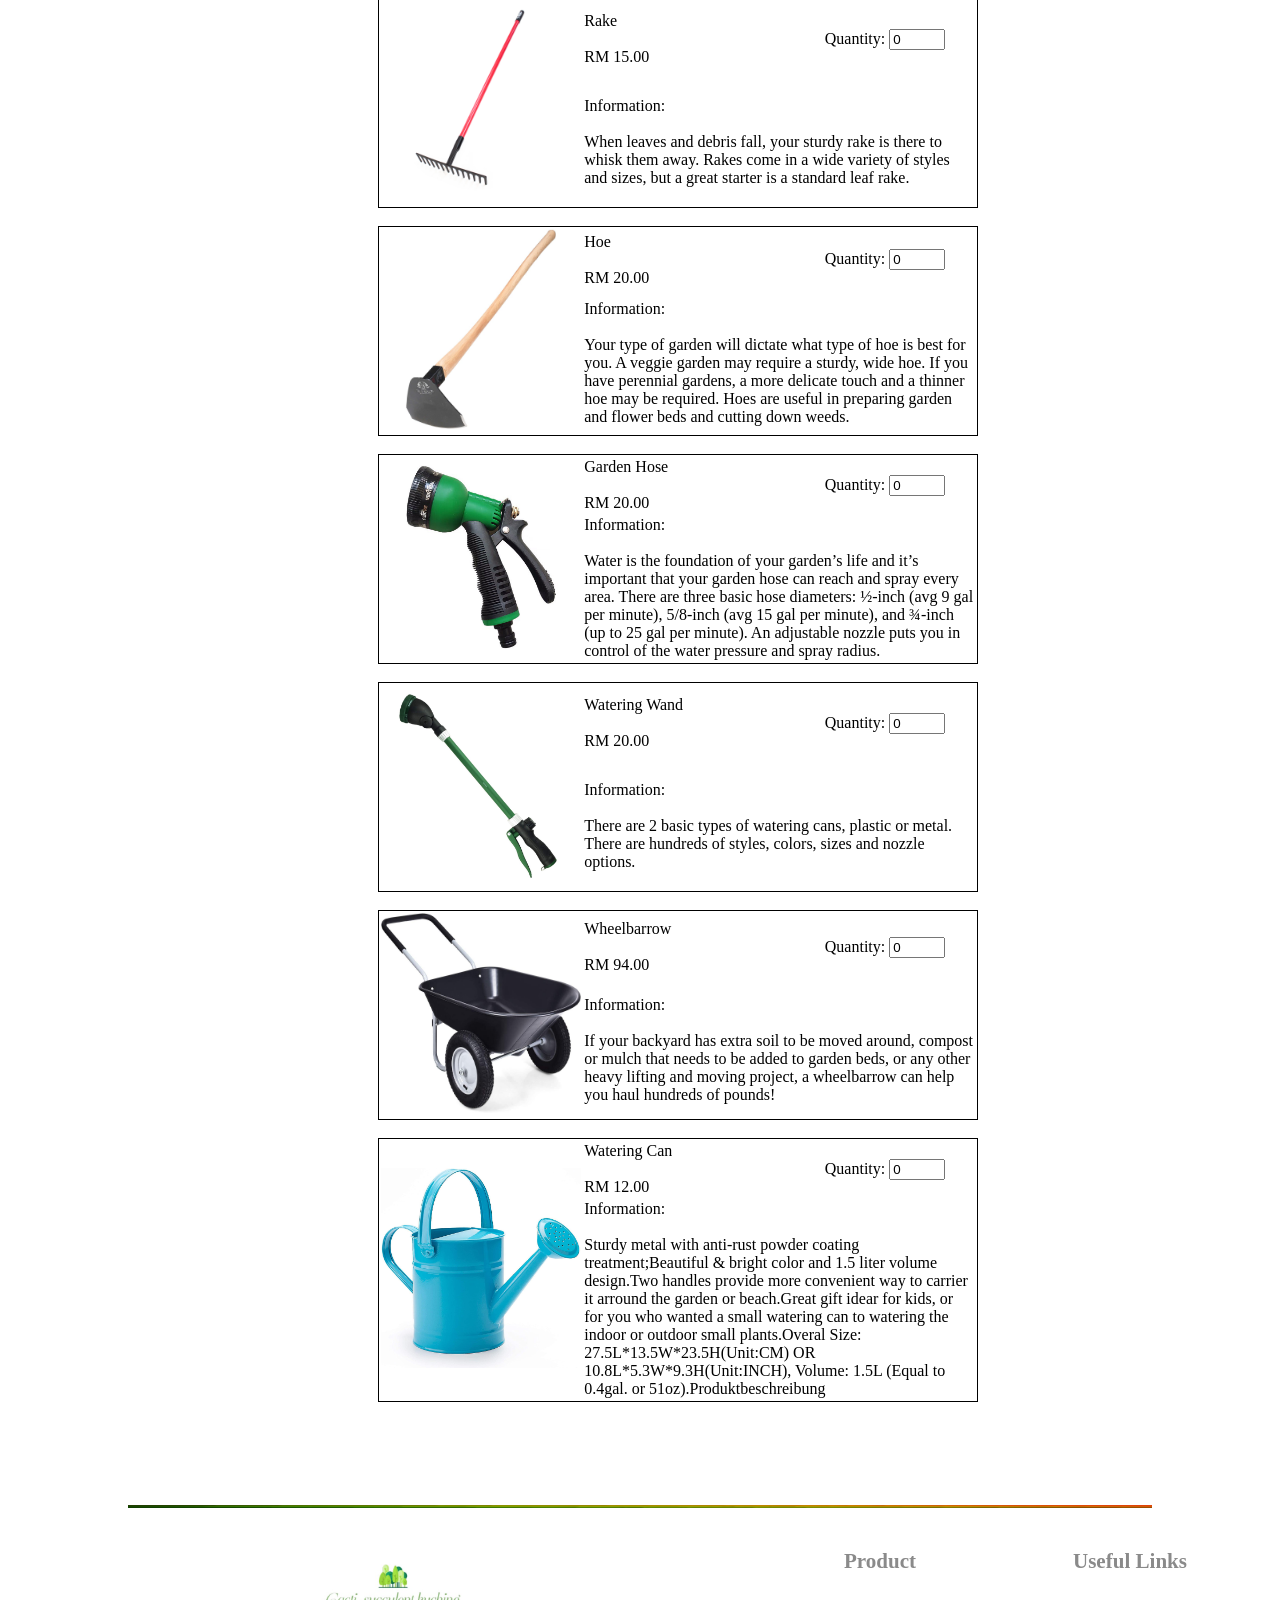
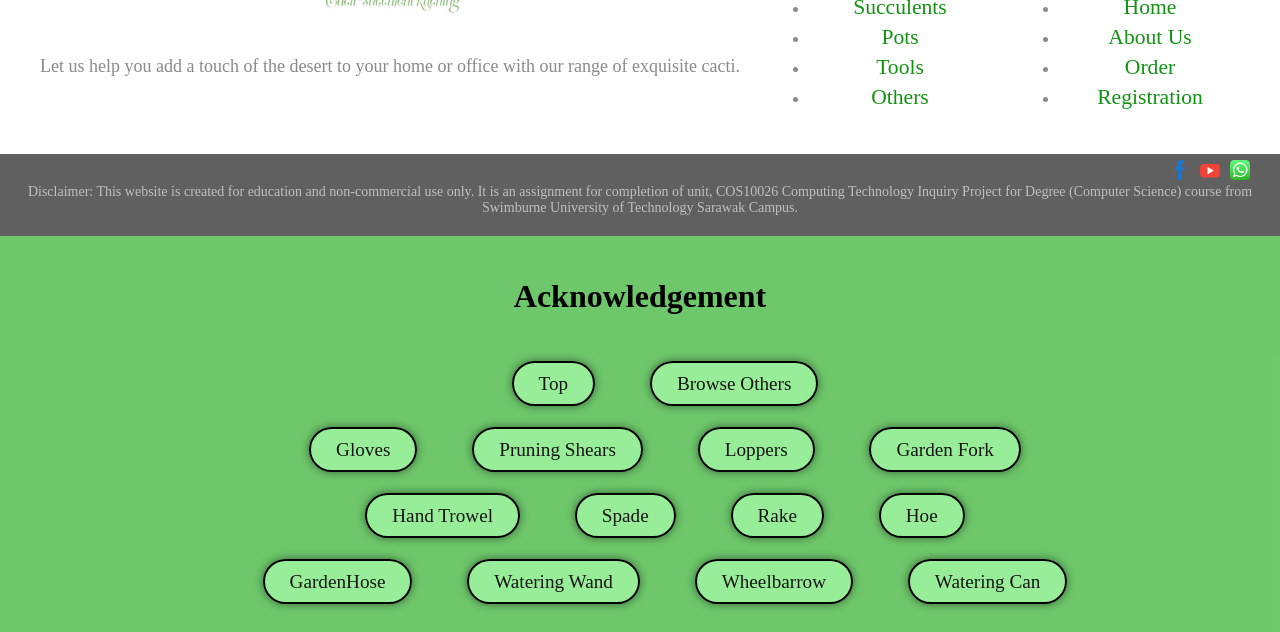
<file: tools.html>
<!DOCTYPE html>
<html lang="en">
	<head>
		<title>Cactus Succulent Kuching</title>
		<meta charset="UTF-8">
		<meta name="author" content="Steve Nge, Goh Teng Yong, Wong Xuan Yong, Ivan Hon, Zainab">
        <meta name="description" content="Beautiful Cactus in Kuching"/> 
        <meta name="keywords" content="Succulent, Kuching, Cactus, Kuching"/> 
		<link rel="icon" type="image/png" href="images/logo2.png">
		<link rel="stylesheet" type="text/css" href="style.css">
	</head>
    <!--Hey-->
	<header>
		<table class="table_header">
			<tr>
				<th><a href="index.html"><img src="images/logo.png" alt="Home Logo" class="image_header"></a></th>
				<td>    
					<div class="dropdown">
						<button class="dropbtn"><a href="product.html" class="link_header">Product</a></button>
							<div class="dropdown-content">
								<a href="succulent.html" class="link_button">Cactus</a>
								<a href="pots.html" class="link_button">Pots</a>
								<a href="tools.html" class="link_button">Tools</a>
								<a href="others.html" class="link_button">Others</a>
							</div>
					</div>
				</td>
				<td><a href="registration.html" class="link_header">Registration</a></td>
				<td><a href="order.html" class="link_header">Order</a></td>
				<td>
					<div class="dropdown">
					<button class="dropbtn"><a href="aboutus.html" class="link_header">Group</a></button>
						<div class="dropdown-content">
							<a href="profile_1.html" class="link_button">XuanYong</a>
							<a href="profile_2.html" class="link_button">Zainab</a>
							<a href="profile_3.html" class="link_button">Steve</a>
							<a href="profile_4.html" class="link_button">TengYong</a>
							<a href="profile_5.html" class="link_button">Ivan</a>
						</div>
					</div>
				</td>

				<td><a href="enhancement.html" class="link_header">Enhancement</a></td>
			</tr>
		</table>
		<hr>
	</header>

		<article>
			<section id="product_toplocation">
            <h1 class="series_product"><a href="product.html" class="link_product">Products</a>/ <span class="series_name_product">Tools</span></h1>
			</section>
			<table>
                <tr>
					<section id="browse">
                    <td class="items_browse">
						Browse
						<div><a href="succulent.html" class="items_browse_product">> Cactus Succulent</a></div>
						<div><a href="pots.html" class="items_browse_product">> Pots</a></div>
						<div><a href="tools.html" class="items_browse_product">> Tools</a></div>
						<div><a href="others.html" class="items_browse_product">> Others</a></div>
					</td>
					</section>

                    <td rowspan="5">
						<section id="item_1">
                        <table class="items_table">
                            <tr>
                                <td rowspan="2" class="items_pic_table"><img src="images/Gloves.jpg" alt="Gloves" class="items_product"></td>
								<td>Gloves<br><br>RM 15.00</td>
								<td class="items_add">
									<label for="quantity">Quantity:</label>
									<input type="number" id="quantity" name="quantity" min="0" max="999" value="0" class="quantity-input">
								</td>
                            </tr>
							<tr>
								<td colspan="2" class="items_infor">Information:<br><br>While gardening can be a wonderful hobby, it can quickly turn into a thorny and splintery hassle without the right pair of gloves.</td>
							</tr>
                        </table>
						</section>
						<br>

						<section id="item_2">
						<table class="items_table">
							<tr>
								<td rowspan="2" class="items_pic_table"><img src="images/PruningShears.jpg" alt="PruningShears" class="items_product"></td>
								<td>Pruning Shears<br><br>RM 10.00</td>
								<td class="items_add">
									<label for="quantity">Quantity:</label>
									<input type="number" id="quantity" name="quantity" min="0" max="999" value="0" class="quantity-input">
								</td>
							</tr>
							<tr>
								<td colspan="2" class="items_infor">Information:<br><br>While gardening can be a wonderful hobby, it can quickly turn into a thorny and splintery hassle without the right pair of gloves.</td>
							</tr>
						</table>
						</section>
						<br>
						
						<section id="item_3">
						<table class="items_table">
							<tr>
								<td rowspan="2" class="items_pic_table"><img src="images/Loppers.jpg" alt="Loppers" class="items_product"></td>
								<td>Loppers<br><br>RM 120.00</td>
								<td class="items_add">
									<label for="quantity">Quantity:</label>
									<input type="number" id="quantity" name="quantity" min="0" max="999" value="0" class="quantity-input">
								</td>
							</tr>
							<tr>
								<td colspan="2" class="items_infor">Information:<br><br>Another cutting tool, loppers are basically long-handled pruners used to trim hard to reach areas and cut thicker branches. The long handles provide the leverage it takes to cut through branches up to an inch or more in diameter. There are anvil and bypass types, just like pruners. Handles generally range from 16 to 36 inches.</td>
							</tr>
						</table>
						</section>
						<br>
								
						<section id="item_4">
						<table class="items_table">
							<tr>
								<td rowspan="2" class="items_pic_table"><img src="images/GardenFork.jpg" alt="GardenFork" class="items_product"></td>
								<td>Garden Fork<br><br>RM 8.00</td>
								<td class="items_add">
									<label for="quantity">Quantity:</label>
									<input type="number" id="quantity" name="quantity" min="0" max="999" value="0" class="quantity-input">
								</td>
							</tr>
							<tr>
								<td colspan="2" class="items_infor">Information:<br><br>An efficient tool for turning soil, garden forks can dig into dense soil better than a spade.</td>
							</tr>
						</table>
						</section>
						<br>

						<section id="item_5">
						<table class="items_table">
							<tr>
								<td rowspan="2" class="items_pic_table"><img src="images/HandTrowel.jpg" alt="HandTrowel" class="items_product"></td>
								<td>Hand Trowel<br><br>RM 8.00</td>
								<td class="items_add">
									<label for="quantity">Quantity:</label>
									<input type="number" id="quantity" name="quantity" min="0" max="999" value="0" class="quantity-input">
								</td>
							</tr>
							<tr>
								<td colspan="2" class="items_infor">Information:<br><br>The essential hand tool, trowels are wonderful for transplanting bedding plants and herbs, planting containers, and taking out weeds.</td>
							</tr>
						</table>
						</section>
						<br>
						
						<section id="item_6">
						<table class="items_table">
							<tr>
								<td rowspan="2" class="items_pic_table"><img src="images/Spade.jpeg" alt="Spade" class="items_product"></td>
								<td>Spade<br><br>RM 10.00</td>
								<td class="items_add">
									<label for="quantity">Quantity:</label>
									<input type="number" id="quantity" name="quantity" min="0" max="999" value="0" class="quantity-input">
								</td>
							</tr>
							<tr>
								<td colspan="2" class="items_infor">Information:<br><br>These short-handled square shovels are garden workhorses. They make easy work of digging holes for plants, edging, lifting sod, and moving small mounds of dirt from one area to another. This tool can be more on the pricey side, but a good spade will last you the rest of your gardening life.</td>
							</tr>
						</table>
						</section>
						<br>

						<section id="item_7">
						<table class="items_table">
							<tr>
								<td rowspan="2" class="items_pic_table"><img src="images/Rake.jpg" alt="Rake" class="items_product"></td>
								<td>Rake<br><br>RM 15.00</td>
								<td class="items_add">
									<label for="quantity">Quantity:</label>
									<input type="number" id="quantity" name="quantity" min="0" max="999" value="0" class="quantity-input">
								</td>
							</tr>
							<tr>
								<td colspan="2" class="items_infor">Information:<br><br>When leaves and debris fall, your sturdy rake is there to whisk them away. Rakes come in a wide variety of styles and sizes, but a great starter is a standard leaf rake.</td>
							</tr>
						</table>
						</section>
						<br>

						<section id="item_8">
						<table class="items_table">
							<tr>
								<td rowspan="2" class="items_pic_table"><img src="images/Hoe.jpg" alt="Hoe" class="items_product"></td>
								<td>Hoe<br><br>RM 20.00</td>
								<td class="items_add">
									<label for="quantity">Quantity:</label>
									<input type="number" id="quantity" name="quantity" min="0" max="999" value="0" class="quantity-input">
								</td>
							</tr>
							<tr>
								<td colspan="2" class="items_infor">Information:<br><br>Your type of garden will dictate what type of hoe is best for you. A veggie garden may require a sturdy, wide hoe. If you have perennial gardens, a more delicate touch and a thinner hoe may be required. Hoes are useful in preparing garden and flower beds and cutting down weeds.</td>
							</tr>
						</table>
						</section>
						<br>

						<section id="item_9">
						<table class="items_table">
							<tr>
								<td rowspan="2" class="items_pic_table"><img src="images/GardenHose.jpg" alt="GardenHose" class="items_product"></td>
								<td>Garden Hose<br><br>RM 20.00</td>
								<td class="items_add">
									<label for="quantity">Quantity:</label>
									<input type="number" id="quantity" name="quantity" min="0" max="999" value="0" class="quantity-input">
								</td>
							</tr>
							<tr>
								<td colspan="2" class="items_infor">Information:<br><br>Water is the foundation of your garden’s life and it’s important that your garden hose can reach and spray every area. There are three basic hose diameters: ½-inch (avg 9 gal per minute), 5/8-inch (avg 15 gal per minute), and ¾-inch (up to 25 gal per minute). An adjustable nozzle puts you in control of the water pressure and spray radius.</td>
							</tr>
						</table>
						</section>
						<br>

						<section id="item_10">
						<table class="items_table">
							<tr>
								<td rowspan="2" class="items_pic_table"><img src="images/WateringWand.jpg" alt="WateringWand" class="items_product"></td>
								<td>Watering Wand<br><br>RM 20.00</td>
								<td class="items_add">
									<label for="quantity">Quantity:</label>
									<input type="number" id="quantity" name="quantity" min="0" max="999" value="0" class="quantity-input">
								</td>
							</tr>
							<tr>
								<td colspan="2" class="items_infor">Information:<br><br>There are 2 basic types of watering cans, plastic or metal. There are hundreds of styles, colors, sizes and nozzle options.</td>
							</tr>
						</table>
						</section>
						<br>

						<section id="item_11">
						<table class="items_table">
							<tr>
								<td rowspan="2" class="items_pic_table"><img src="images/Wheelbarrow.jpg" alt="Wheelbarrow" class="items_product"></td>
								<td>Wheelbarrow<br><br>RM 94.00</td>
								<td class="items_add">
									<label for="quantity">Quantity:</label>
									<input type="number" id="quantity" name="quantity" min="0" max="999" value="0" class="quantity-input">
								</td>
							</tr>
							<tr>
								<td colspan="2" class="items_infor">Information:<br><br>If your backyard has extra soil to be moved around, compost or mulch that needs to be added to garden beds, or any other heavy lifting and moving project, a wheelbarrow can help you haul hundreds of pounds!</td>
							</tr>
						</table>
						</section>
						<br>

						<section id="item_12">
						<table class="items_table">
							<tr>
								<td rowspan="2" class="items_pic_table"><img src="images/WateringCan.jpg" alt="WateringCan" class="items_product"></td>
								<td>Watering Can<br><br>RM 12.00</td>
								<td class="items_add">
									<label for="quantity">Quantity:</label>
									<input type="number" id="quantity" name="quantity" min="0" max="999" value="0" class="quantity-input">
								</td>
							</tr>
							<tr>
								<td colspan="2" class="items_infor">Information:<br><br>Sturdy metal with anti-rust powder coating treatment;Beautiful & bright color and 1.5 liter volume design.Two handles provide more convenient way to carrier it arround the garden or beach.Great gift idear for kids, or for you who wanted a small watering can to watering the indoor or outdoor small plants.Overal Size: 27.5L*13.5W*23.5H(Unit:CM) OR 10.8L*5.3W*9.3H(Unit:INCH), Volume: 1.5L (Equal to 0.4gal. or 51oz).Produktbeschreibung</td>
							</tr>
						</table>
						</section>

                    </td>
                </tr>
            </table>
        </article>

		<footer>
			<div class="footer_line_container">
				<img src="images/images_footer.jpg" alt="Footer line" class="footer_line_pic">
			</div>
			
            <div class="footer">
                <div class="footer-box">
                    <div class="row">
                        <div class="footer-col-2">
                            <img src="images/logo.png" alt="logo" class="footer-image">
                            <p>Let us help you add a touch of the desert to your home or office with our range of exquisite cacti.</p>
                        </div>
                        <div class="footer-col-3">	
                            <h3><a href="product.html">Product</a></h3>
                            <ul>
                                <li><a href="succulent.html">Succulents</a></li>
                                <li><a href="pots.html">Pots</a></li>
                                <li><a href="tools.html">Tools</a></li>
                                <li><a href="others.html">Others</a></li>
                            </ul>
                        </div>
                        <div class="footer-col-4">
                            <h3>Useful Links</h3>
                            <ul>
								<li><a href="index.html">Home</a></li>
                                <li><a href="aboutus.html">About Us</a></li>
                                <li><a href="order.html">Order</a></li>
                                <li><a href="registration.html">Registration</a></li>
                            </ul>
                        </div>
                    </div>
                </div>

				<div class="social-media">
					<a href="https://www.facebook.com/cactisucculentkch/" target="_blank">
						<i class="fab fa-facebook"></i>
						<img src="images/facebook.png" alt="facebook Icon">
					</a>
					<a href="https://www.youtube.com/@SucculentsBox" target="_blank">
						<img src="images/youtube.png" alt="YouTube Icon">
					 </a>
					<a href="https://www.whatsapp.com/" target="_blank">
						<img src="images/whatsapp.png" alt="WhatsApp">
					</a>
				</div>
				
            </div>

            <p class="footer-disclaimer">Disclaimer: This website is created for education and non-commercial use only. It is an assignment for completion of unit, COS10026 Computing Technology Inquiry Project for Degree (Computer Science) course from Swimburne University of Technology Sarawak Campus.</p>

			<div class="acknow_div">
				<h1 class="acknow">Acknowledgement</h1>
				<br>
				<p class="acknow_link">
					<a href="#product_toplocation" class="acknow_linking">Top</a>
					<a href="#browse" class="acknow_linking">Browse Others</a>
					<br>
					<br>
					<br>
					<a href="#item_1" class="acknow_linking">Gloves</a>
					<a href="#item_2" class="acknow_linking">Pruning Shears</a>
					<a href="#item_3" class="acknow_linking">Loppers</a>
					<a href="#item_4" class="acknow_linking">Garden Fork</a>
					<br>
					<br>
					<br>
					<a href="#item_5" class="acknow_linking">Hand Trowel</a>
					<a href="#item_6" class="acknow_linking">Spade</a>
					<a href="#item_7" class="acknow_linking">Rake</a>
					<a href="#item_8" class="acknow_linking">Hoe</a>
					<br>
					<br>
					<br>
					<a href="#item_9" class="acknow_linking">GardenHose</a>
					<a href="#item_10" class="acknow_linking">Watering Wand</a>
					<a href="#item_11" class="acknow_linking">Wheelbarrow</a>
					<a href="#item_12" class="acknow_linking">Watering Can</a>
				</p>
		    </div>
        </footer>
    </body>
</html>
</file>
<file: style.css>
/* -- Body --*/
body {
    margin: 0px;
    padding: 0px;
}

article {
    margin-bottom:100px;
}

/* -- Header --*/

/*button*/
.dropdown {
    position: relative;
    display: inline-block;
}

.dropdown-content {
    display: none;
    position: absolute;
    z-index: 1;
    background-color:rgb(81, 81, 81);
    border-bottom-left-radius: 30px;
    border-bottom-right-radius: 30px;
    text-align:center;
    padding-left:43px;
    padding-right:43px;
    padding-top:10px;
    padding-bottom:10px;
}

.dropdown:hover .dropdown-content {
    display: block;
}

.dropbtn {
    background-color:transparent;
    color: white;
    padding: 10px;
    font-size: 16px;
    border: none;
    cursor: pointer;
}

.dropdown-content a::after{
	content: '';
	display: block;width: 0;
	height: 4px;
	background: rgb(239, 243, 239);
	transition: width .3s;
}

.dropdown-content a:hover::after{
	width: 100%;
	transition: width .3s;
}

.dropbtn:hover {
    background-color: #dce1dc;
    border-top-left-radius:30px;
    border-top-right-radius:30px;
}

.link_button{
    color: #56dc56;
    text-decoration: none;
    font-family: cursive;
    font-size:19px;
    margin-bottom:0px;
}

/*button*/

.header{
	margin-left: auto;
	margin-right: auto;
}

header{
    background-image:url("images/header_images.jpeg");
    background-size:cover;
}

.image_header{
    height: 70px;
    text-decoration: none;
    border-radius:30%;
    margin-right:300px;
}

.table_header{
	padding-top: 3px;
	margin-bottom: 0px;
    margin-left: auto;
	margin-right: auto;
}

.link_header {
    margin-left: 30px;
    margin-right: 30px;
    color: #56dc56;
    text-decoration: none;
    font-family: cursive;
    font-size:19px;
    margin-bottom:0px;
    text-align:center;
    text-align:center;
}

.table_header td{
    transition: transform 0.5s;
}

.table_header td:hover{
    transform: translateY(-10px);
}

/* --Index Article --*/
video{
	margin: auto auto;
    width:100%;
	border: 1px solid #ccc;
	box-shadow: 2px 2px 5px rgba(0, 0, 0, 0.3);
    margin-bottom: 50px;
}

.slideshow{
	height: 250px;
}

.quote{
	margin-left: auto;
    margin-right: auto;
	text-align: justify;
	text-align: center;
	width: 470px;
}

.quote p{
	font-size: 22px;
	text-align: center;
	color: white;
}

.quote h1{
	font-size: 40px;
	font-weight: bold;
	text-align: center;
	color: white;
}

.product_table{
	margin-top:30%;
}

.title_product {
    text-align: center;
    font-size: 2.5em;
    color: #008000;
}

.title_product_2{
	margin-top: 50px;
    text-align: center;
    font-size: 2.5em;
    color: #008000;
}

.column {
	flex: 1;
	transition: transform 0.5s;
	margin-left: 10px;
	margin-right: 10px;
	font-family: cursive;
}

.column:hover {
	transform: translateY(-10px);
}

.caption_header{
	margin-top: 8px;
	font-size: 18px;
}

.fea_row{
	display: flex;
	text-align: center;
}

.fea_product{
	width: 270px;
	height: 280px
}

/*Product Pages*/

.name_products{
    margin-left: 150px;
    font-size: 3em;
    color: rgb(28, 87, 28);
}

.more_product {
    width: 250px;
    height: 250px;
    transition: transform 0.5s;
}

.more_product:hover {
    transform: translateY(-10px);
}

.title_product {
    text-align: center;
    font-size: 2.5em;
    color: #008000;
}

.title_product_font {
    text-align: center;
    color: #008000;
    font-family: cursive;
}

.images_product {
    width: 250px;
    height: 250px;
    transition: transform 0.5s;
}

.images_product:hover {
    transform: translateY(-10px);
}

.paragraph_product {
    text-align: center;
}

/* -- Footer --*/
.footer{
    background:white;
    color: #8a8a8a;
    font-size: 18px;
    padding: 0px;
}
 
.footer-box{
	max-width: 1300px;
	margin: auto;
	padding-left: 25px;
	padding-right: 25px;
}

.row{
	display: flex;
	align-items: center;
	flex-wrap: wrap;
	justify-content: space-around;
	margin-top: 20px;
}

.footer-image{
	margin-bottom: 0px;
	height: 80px;
}

.footer p{
    color: #8a8a8a;
}

.footer-col-1, .footer-col-2, .footer-col-3, .footer-col-4{
    min-width: 250px;
    margin-bottom: 20px;
}

.footer-col-1{
    flex-basis: 30%;
}

.footer-col-2{
    flex: 1;
    text-align: center;
}

.footer-col-2 img{
    width: 180px;
}

.footer-col-3, .footer-col-4{
    flex-basis: 12%;
    text-align: center;
}

.footer-col-3 ul, .footer-col-4 ul{
	margin: 10px;
}

.footer-col-3 li, .footer-col-4 li{
	margin: 5px;
}

.footer-col-3 h3 a {
    text-decoration: none;
    color: #8a8a8a;
}

.footer-col-3 h3 a:hover{
    color: black;
}

.horizontal-line{
	border: none; 
	height: 1px; 
	background-color: rgba(222, 222, 222); 
	margin: 20px 0;
}

footer{
	clear: both;
}

.footer_table {
    margin-left: auto;
    margin-right: auto;
}

.footer_table_name {
    padding-left: 20px;
    padding-right: 50px;
    font-size: 1.6em;
}

.footer_table_link {
    padding-left: 50px;
    padding-right: 50px;
    padding-top: 7.5px;
    padding-bottom: 7.5px;
    font-size:19px;
    color: black;
    font-family: monospace;
}

.footer_table_linked {
    text-decoration: none;
    font-family: cursive;
}

.footer_table_linked:link {
    color: #b33c00;
}

.footer_table_linked:visited {
    color: #b33c00;
}

.footer_table_linked::after{
	content: '';
	display: block;width: 0;
	height: 4px;
	background: green;
	transition: width .3s;
}

.footer_table_linked:hover::after{
	width: 100%;
	transition: width .3s;
}


.footer_table_link_product {
    padding-left: 80px;
    padding-right: 50px;
    padding-top: 7.5px;
    padding-bottom: 7.5px;
    font-size: 1.5em;
    color: black;
}

.footer-disclaimer{
	background: rgb(96, 96, 96);
    color: rgb(192, 192, 192);
    font-size: 14px;
    padding: 30px 0 20px;
	text-align: justify;
	text-align: center;
	margin-bottom:0px;
}

.footer_line_container {
    display: flex;
    justify-content: center;
}
  
.footer_line_pic {
    height: 3px;
    width: 80%;
}

footer ul li a {
    text-decoration:none;
    color:#119411;
    font-size: 1.2em;
    transition: transform 1s;
}

footer ul li a:hover {
    background-color:#949393;
    border-radius:30px;
    padding-top:5px;
    padding-bottom:5px;
    padding-left:15px;
    padding-right:15px;
    color:#fffdfc;
}
  

.acknow_div {
    background-color: rgba(70, 185, 66, 0.779);
    padding:20px;
}

.acknow {
    text-align:center;
}

.acknow_link {
    text-align:center;
    font-size: 1.2em;
}

.acknow_linking:hover {
    background-color:#d5d3d3;
}

.acknow_linking {
    border: 2px solid black;
    transition: transform 0.5s;
    margin-left: 50px;
    padding-left: 25px;
    padding-right: 25px;
    padding-top: 10px;
    padding-bottom: 10px;
    border-radius: 30px;
    text-decoration: none;
    font-family: cursive;
    box-shadow: 0px 0px 10px rgba(0, 0, 0, 0.5);
    background-color:#98ee98;
}

.acknow_linking:link {
    color: #161514;
}

.acknow_linking:visited {
    color: #21201f;
}

/* social media icon*/
.social-media {
    float: right;
    margin-right:30px;
    
  }
  .social-media {
      display: flex;
      justify-content: center;
      align-items: center;
      margin-top: 20px;
    }
    
    .social-media a {
      display: flex;
      width: 20px;
      height: 20px;
      margin-left: 10px;
      border-radius: 8%;
      transition: all 0.3s ease;
    }
    
    .social-media a:hover {
      transform: scale(1.2);
    }

/* Aboutus */

.group{
	text-align: center;
	text-transform: uppercase;
}

div .word{
	color: #777;
}

.line{
	text-align: center;
	cursor: pointer;
	transition: transform 0.5s;
}

.line:hover{
	transform: translateY(-10px);
}

.name{
	text-align: center;
}


.about_article{
	max-width: 1080px;
	margin: auto;
	padding-left: 25px;
	padding-right: 25px;
}

.about_article h2{
	margin-top: 30px
}

.col-4{
	flex-basis: 25%;
	padding: 10px;
	min-width: 200px;
	margin-bottom: 50px;
	transition: transform 0.5s;
}

.col-4 img{
	width: 100%;
}

.col-4 caption{
	color: #555;
	font-weight: normal;
}

.col-4 p{
	font-size: 14px;
}


.row {
    display: flex;
    align-items: center;
    flex-wrap: wrap;
    justify-content: space-around;
}

.col-4:hover{
	transform: translateY(-5px)
}

/*product page*/
.items_product{
    width:200px;
    height:200px;
}

.items_table{
    border:1px solid;
    width:600px;
}

.items_browse{
    vertical-align:top;
    text-align:left;
    padding-left:30px;
    padding-right:150px;
    font-family:'Gill Sans', 'Gill Sans MT', Calibri, 'Trebuchet MS', sans-serif;
    font-size:30px;
}

.items_pic_table{
    height:200px;
    width:200px;
    padding:0px;
}

.items_add{
    text-align:right;
    padding-right:30px;
}

.items_infor{
    overflow:auto;
    max-width:700px;
    overflow-wrap:break-word;
}

.items_browse_product{
    font-family:cursive;
    color:rgb(38, 189, 38);
    font-size:25px;
    text-decoration:none;
}


.items_browse_product::after{
	content: '';
	display: block;
	width: 0;
	height: 4px;
	background: rgb(102, 17, 17);
	transition: width .3s;
}

.items_browse_product:hover::after{
	width: 100%;
	transition: width .3s;
}

.items_browse_product:visited {
    color: rgb(15, 73, 15);
}

.series_product{
    font-size:30px;
    margin-top:50px;
    margin-bottom:50px;
    margin-left:50px;
    font-family:Verdana, Geneva, Tahoma, sans-serif;
}

.series_name_product{
    color:green;
    font-family:cursive;
}

.link_product{
    text-decoration:none;
    font-family:Verdana, Geneva, Tahoma, sans-serif;
    color:rgb(86, 86, 86);
}

.link_product:hover{
    color:black
}

.quantity-input input {
    width: 50px;
}

/* Registration form */

.registration_body{
    font-size: 20px;
}



.registration{
    top: 50%;
    left: 0;
    right: 0;
    bottom: 0;
    height: 200px;
    margin: auto;
    width: 600px;
}

.register_form{
    text-align: left;
    font-family: 'Gill Sans', 'Gill Sans MT', Calibri, 'Trebuchet MS', sans-serif;
}

.registration_article{
    text-align: center;
    background-image: url(images/form_background.png);
    background-size: cover;
    background-position: center;
    height: 1000px;
    width: 100%;
    margin-bottom: 0px;
}

.registration_fieldset{
    box-shadow: 0px 0px 20px rgba(0, 0, 0, 0.2);
    background-color: white;
}

.registration_submit{
    text-align: left;
    font-family: 'Gill Sans', 'Gill Sans MT', Calibri, 'Trebuchet MS', sans-serif;
    border-top-left-radius: 20%;
    border-bottom-right-radius: 20%;
}

.registration_div{
    background-color: rgb(210, 224, 245);
    width: 700px;
    height: 650px;   
    top: 50%;
    left: 0;
    right: 0;
    bottom: 0;
    margin: auto;
    display: inline-block;
}

/* Order Page*/

.order_article{
    margin-left: 50px;
}

.order_h1{
    font-family:Georgia, 'Times New Roman', Times, serif;
    top: 50%;
    left: 0;
    right: 0;
    bottom: 0;
    width: 600px;
    height: 60px;
    margin:auto;
    margin-top: 50px;
    text-align: center;
}

.order_word{
    font-family:'Lucida Sans', 'Lucida Sans Regular', 'Lucida Grande', 'Lucida Sans Unicode', Geneva, Verdana, sans-serif;
    color: #126a12;
    font-weight: bold;
}

.order_word2{
    font-family: serif;
    color: #119411;
}

.order_form{
    top: 50%;
    left: 0;
    right: 0;
    bottom: 0;
    width: 600px;
    height: 700px;
    margin:auto;
    text-align: center;
    text-align: left;
}

.order_div{
    background-color: rgb(210, 224, 245);
    width: 700px;
    height: 700px;   
    top: 50%;
    left: 0;
    right: 0;
    bottom: 0;
    margin: auto;
    margin-bottom: 50px;
}

/* Profile Page */
    
.profile_container{
	display: flex;
	flex-direction: column;
	width: 100%;
	height: 100%;
	margin-top: 100px;
  }
  
  .profile_page{
	margin-bottom: 40px;
	padding: 20px;
	margin: auto;
	border: 2px solid grey;
	border-radius: 10px;
	background-color: #0E8388;
	width: 75%;
  }
  
  .image{
	object-fit: contain;
	height: 200px;
	width: auto;
  }

  .student_info{
	color: white;
	margin: auto;
	text-align: center;
	font-size: 20px;
  }


  .profile_table{
	border: 1px solid white;
	color: white;   
	margin: auto;
  }
  .profile_table_col{
	padding: 5px;
	font-weight: 500;
	font-size: 20px;
	height: 30px;
	border: 1px solid white;
	text-align:justify;
  }

  .email_me_col{
	text-align: center;
	font-family: Georgia, 'Times New Roman', Times, serif;
  }
  
  
  .email_me{
	display: grid;
	height: 150px;
	background-color: #2C3333;
	color: white;
  }
  
  .button_container{
	place-self: center;
	background-color: lightgrey;
	padding: 5px;
	width: 100px;
	border: 2px solid black;
	border-radius: 10px;
	text-align: center;
  }
  .mailto{
	text-decoration: none;
	color: black;
  }

/* Enhancement Page */

.hh{
    text-align: center;
    padding-left: 30px;
    font-family: cursive;
    font-size: 2.5em;
    text-decoration: double;
    color: rgb(1, 72, 1);
    text-decoration: underline;
    font: 100;
    cursor:default;
}

.loll{
    color:green;
    font-size: 1.5em;
    font-family: cursive;
    margin-left: 30px; margin-right: 20px;
    text-decoration: none;
    border-left-style: solid;
    border-left: 6px solid green;
    padding-left: 8px;
}

.loll:hover{
    color: rgb(2, 190, 2);
    border-color: rgb(2, 190, 2);
    padding-left: 15px;
}

.content{
    color: black;
    font-family: cursive;
    font-size: 1.2em;
    margin: 40px;
    padding: 10px;
    background-color: rgb(221, 255, 221);

    border:7px ridge green;
    border-radius: 10px;
}

.video{
    margin: auto;
}

.map{
    display: block;
    margin: auto;
}

.en_img{
	text-align: center;
}

.en_table{
	margin-left: auto;
	margin-right: auto;
}

.en_drop{
	text-align: center;
}
</file>
